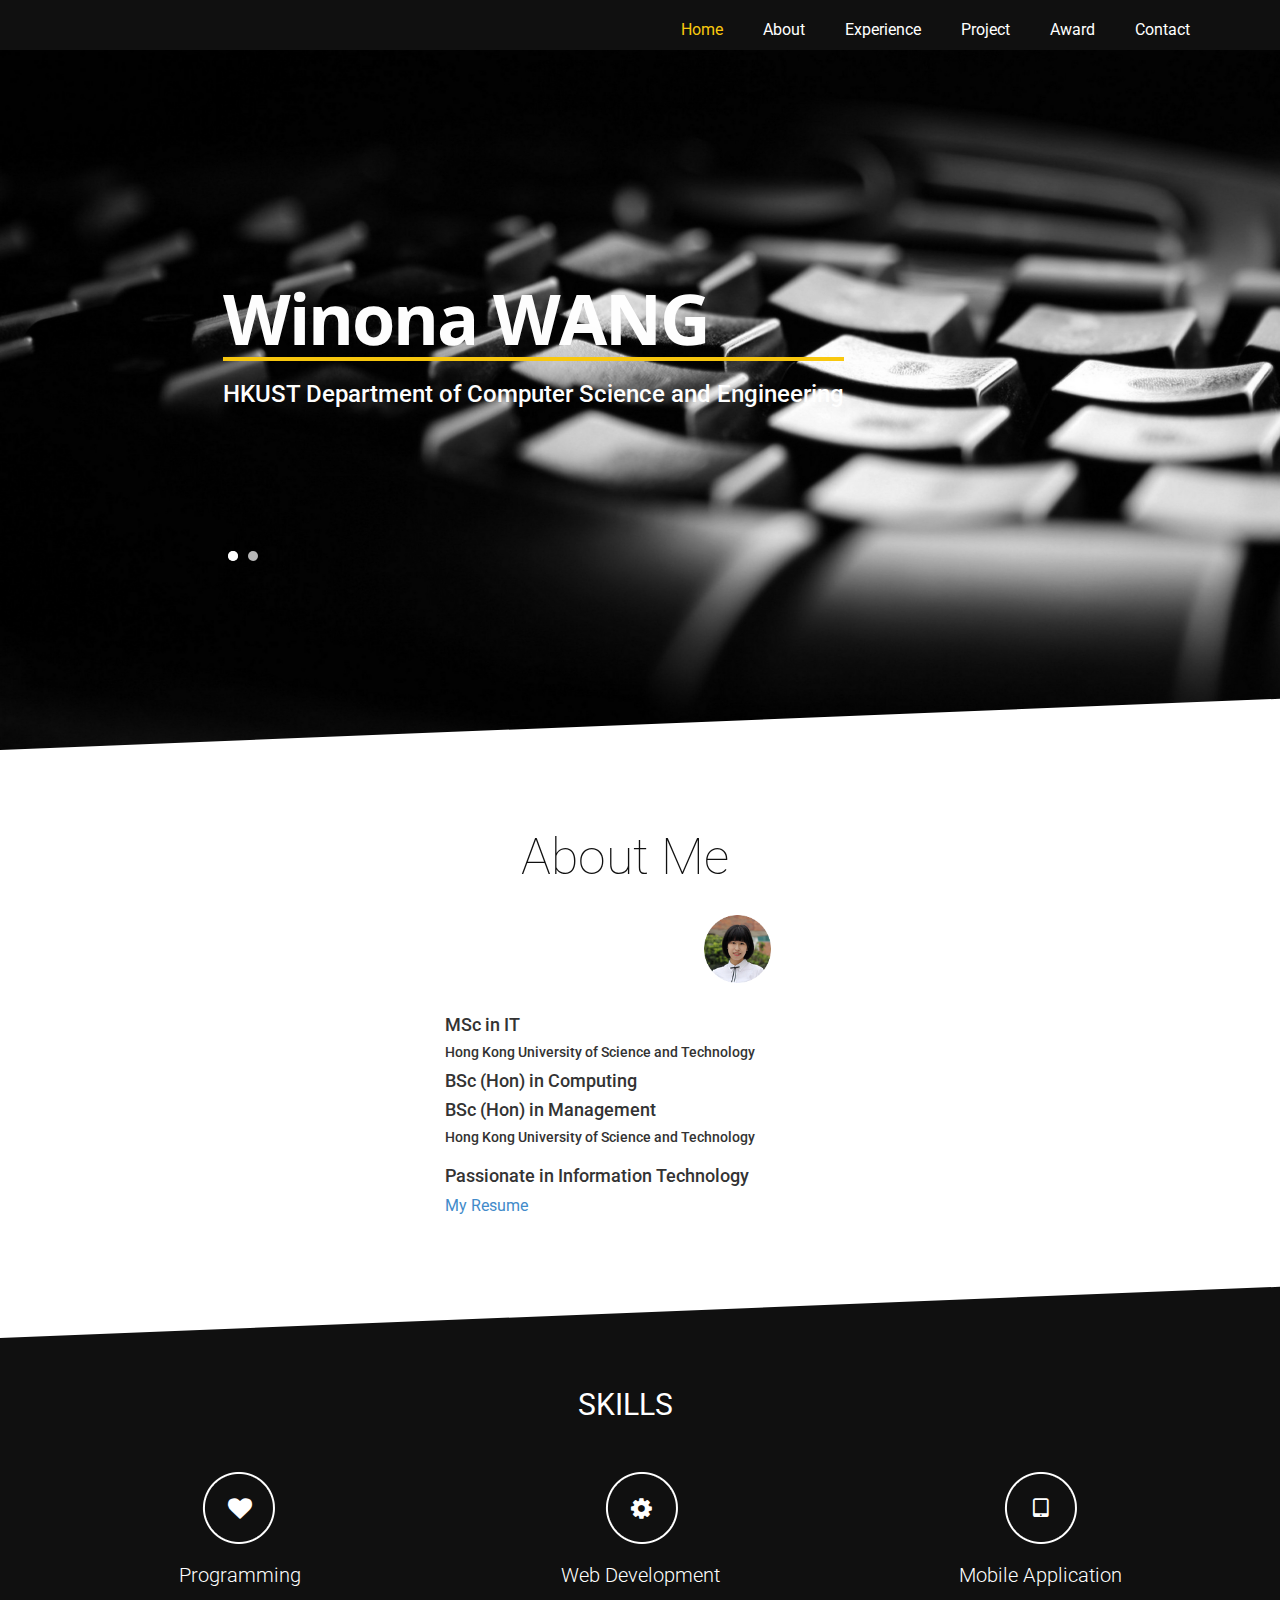
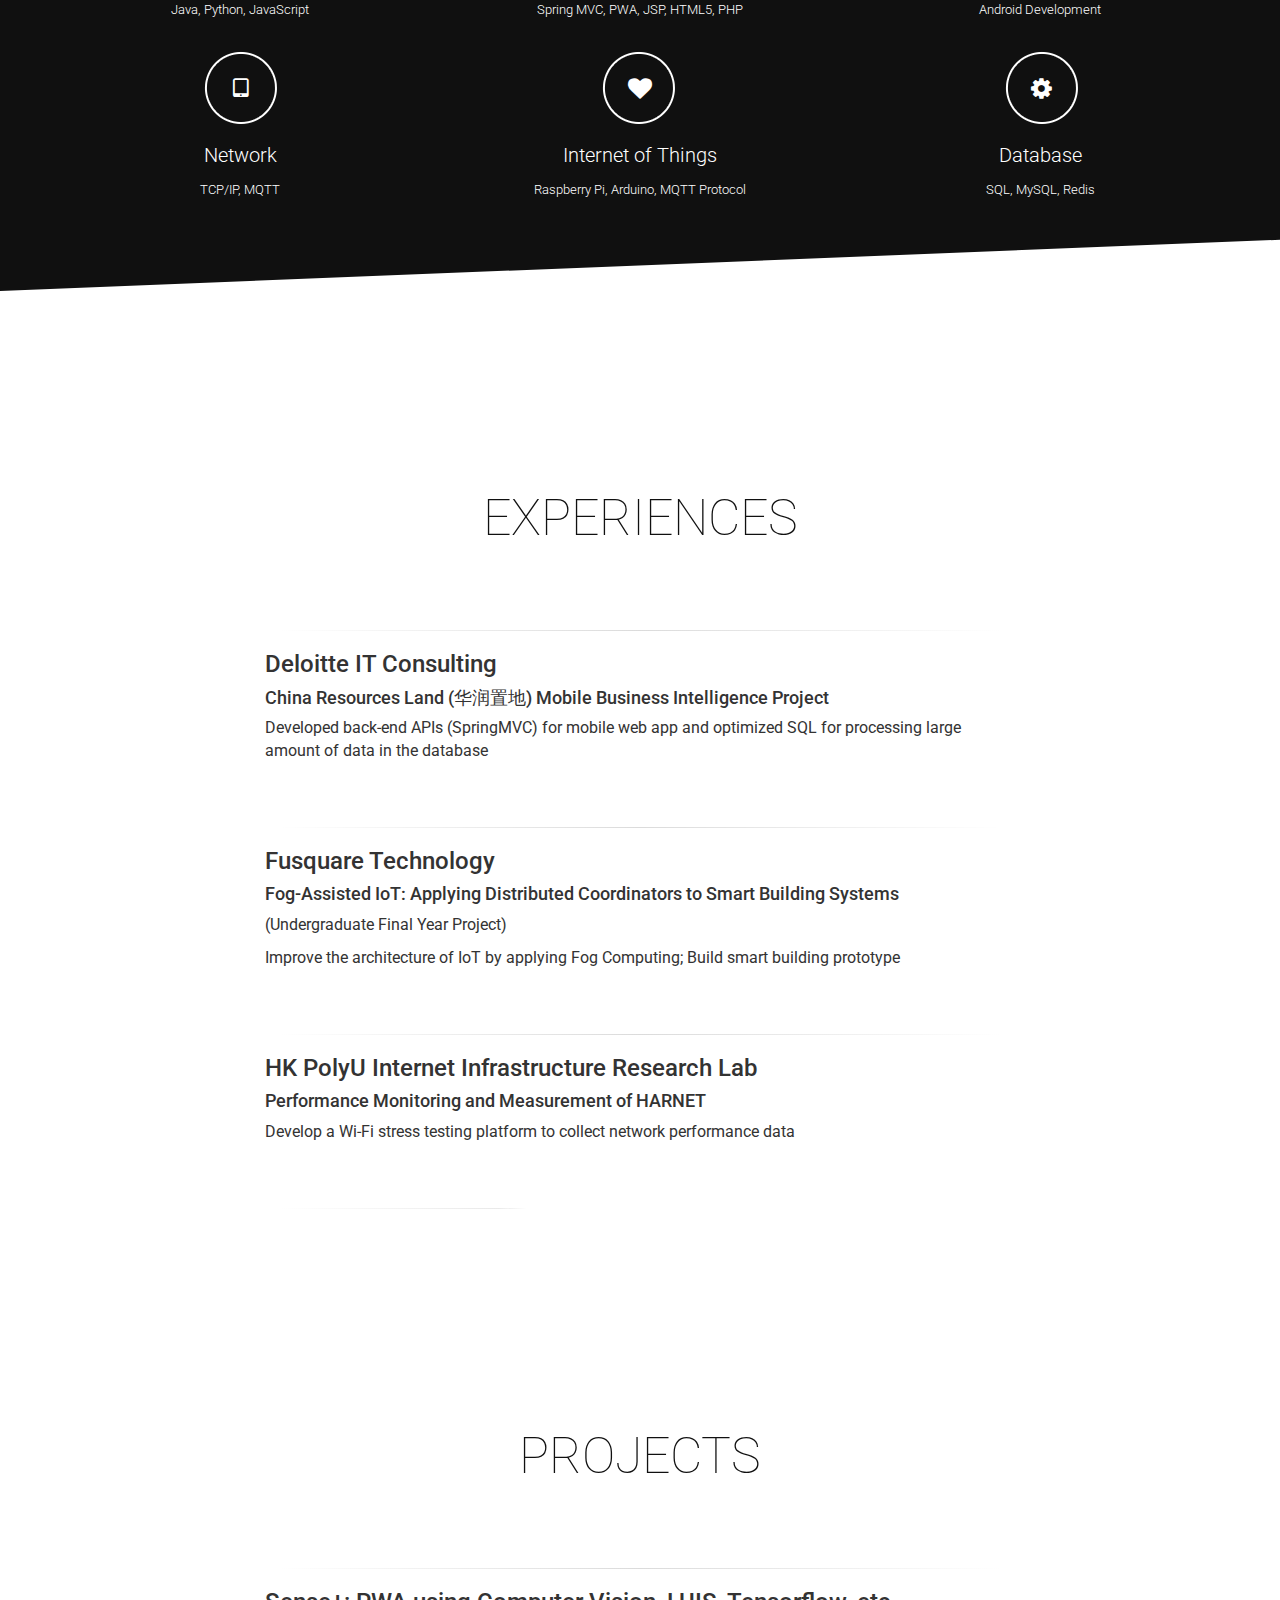
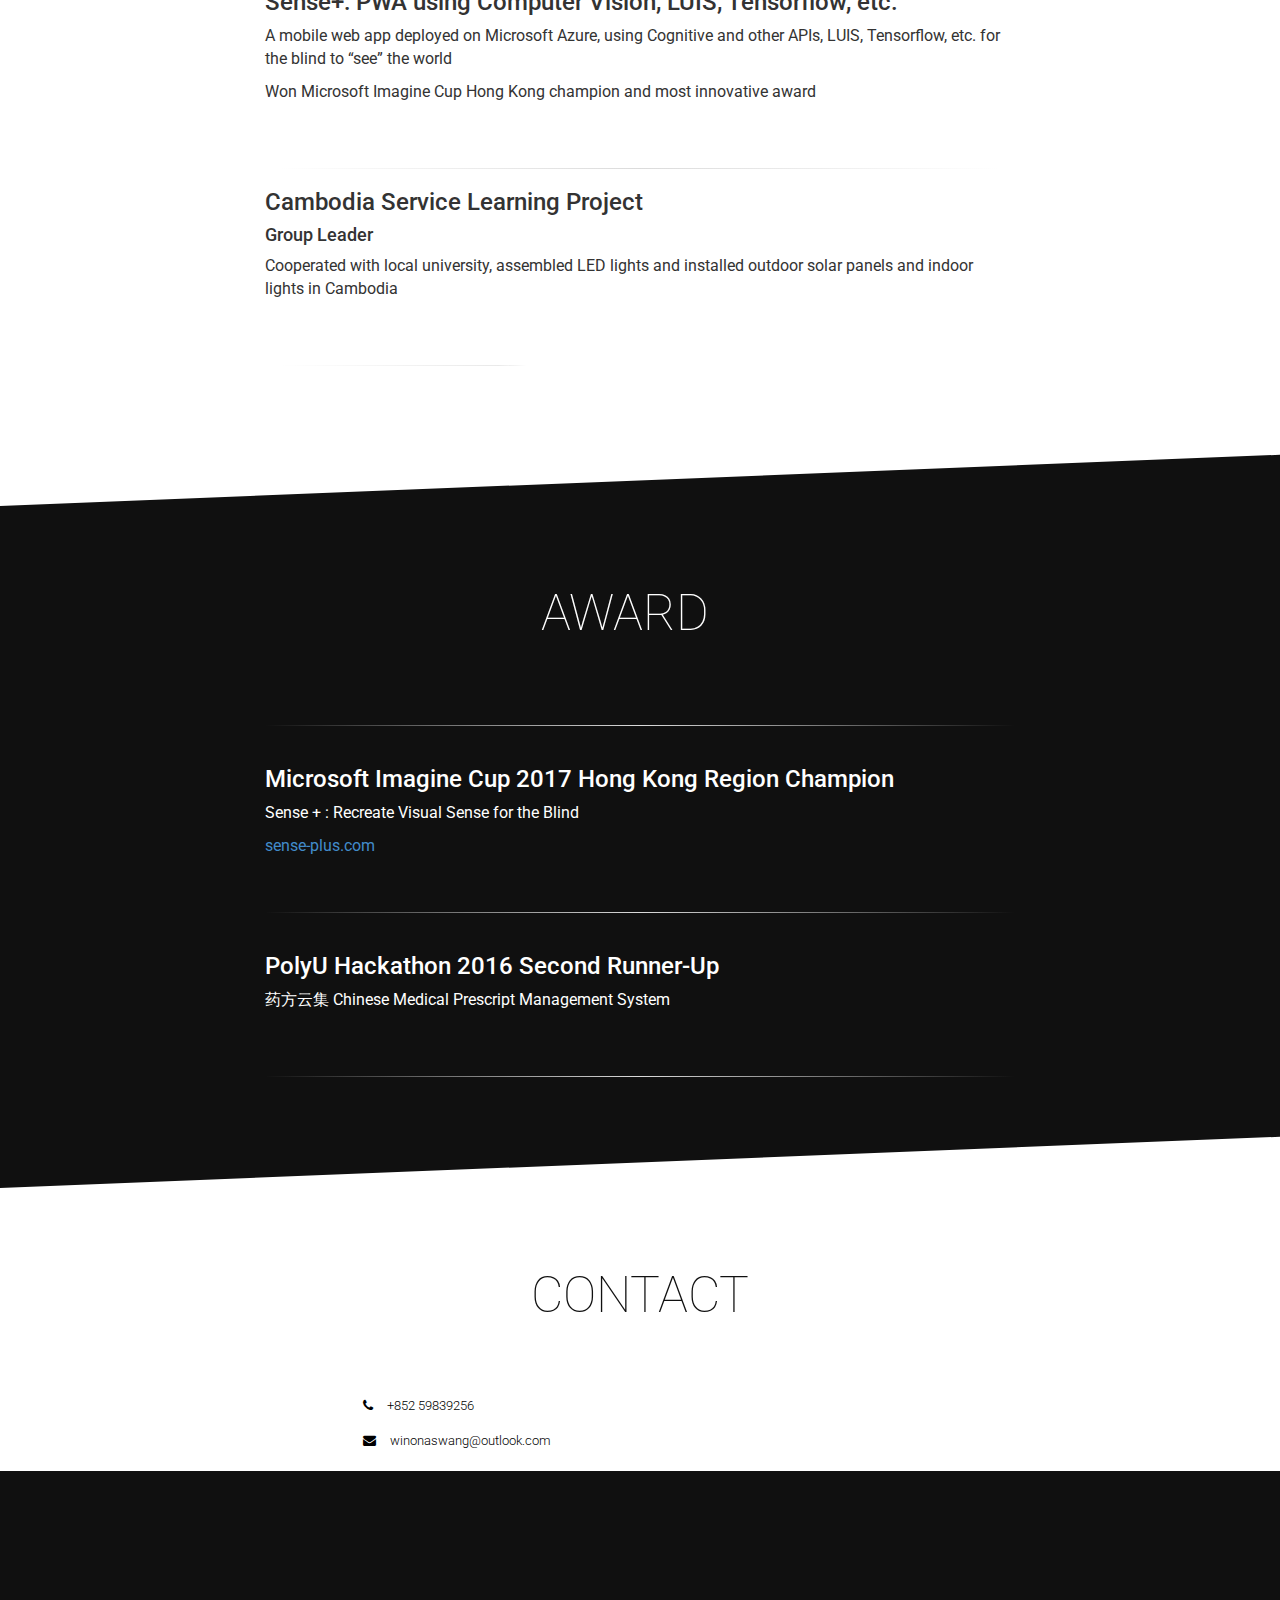
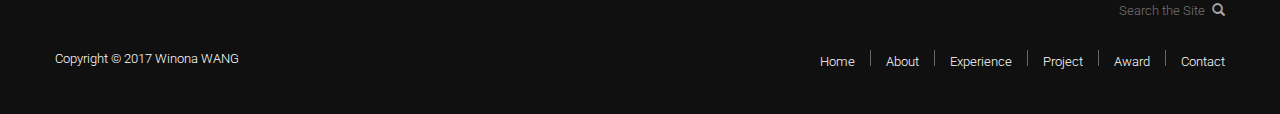
<file: index.html>
<!DOCTYPE html>
<html lang="en">
  <head>
		<title>Winona WANG</title>
		<meta charset="utf-8" />
		<meta name="viewport" content="width=device-width, initial-scale=1.0">
		<link rel="stylesheet" type="text/css" href="css/bootstrap.css">
		<link rel="stylesheet" type="text/css" href="css/animate.css">
		<link rel="stylesheet" type="text/css" href="css/font-awesome.css">
		<link rel='stylesheet' id='camera-css'  href='css/camera.css' type='text/css' media='all'>

		<link rel="stylesheet" type="text/css" href="css/slicknav.css">
		<link rel="stylesheet" href="css/prettyPhoto.css" type="text/css" media="screen" title="prettyPhoto main stylesheet" charset="utf-8" />
		<link rel="stylesheet" type="text/css" href="css/style.css">
		
		
		<script type="text/javascript" src="js/jquery-1.8.3.min.js"></script>

		<link href='https://fonts.googleapis.com/css?family=Roboto:400,300,700|Open+Sans:700' rel='stylesheet' type='text/css'>
		<script type="text/javascript" src="js/jquery.mobile.customized.min.js"></script>
		<script type="text/javascript" src="js/jquery.easing.1.3.js"></script> 
		<script type="text/javascript" src="js/camera.min.js"></script>
		<script type="text/javascript" src="js/myscript.js"></script>
		<script src="js/sorting.js" type="text/javascript"></script>
		<script src="js/jquery.isotope.js" type="text/javascript"></script>
		<script src="js/waypoints.min.js"></script>
		<!--script type="text/javascript" src="js/jquery.nav.js"></script-->
		

		<script>
			jQuery(function(){
					jQuery('#camera_wrap_1').camera({
					transPeriod: 500,
					time: 3000,
					height: '490px',
					thumbnails: false,
					pagination: true,
					playPause: false,
					loader: false,
					navigation: false,
					hover: false
				});
			});
		</script>
		
	</head>
	<body>
    
    <!--home start-->
    
    <div id="home">
    	<div class="headerLine">
		
		<nav role="navigation"  class="navbar-custom navbar navbar-fixed-top">
			<div class="container">
				
					
					<div class="navbar-header">
						<button type="button" data-target="#navbarCollapse" data-toggle="collapse" class="navbutton navbar-toggle">
							<span class="sr-only">Toggle navigation</span>
							<span class="icon-bar"></span>
							<span class="icon-bar"></span>
							<span class="icon-bar"></span>
						</button>
					</div>
					
					<div class="col-md-12">
						<div id="navbarCollapse" class="navbar-right collapse navbar-collapse">
							<ul class="nav navbar-nav">
								<li class="active" ><a href="#home">Home</a></li>
								<li><a href="#about">About</a></li>
								<li><a href="#experience">Experience</a></li>
								<li><a href="#project">Project</a></li>
								<li><a href="#award">Award</a></li>
								<li class="last"><a href="#contact">Contact</a></li>
								<!--li><a href="#features">Features</a></li-->
							</ul>
						</div>
					</div>
				
			</div>
		</nav>
		
		
		
					<div class="col-md-12 gallery"> 
						
							<div class="col-md-offset-2 col-xs-offset-1 camera_wrap camera_white_skin" id="camera_wrap_1">
								<div data-thumb="" data-src="images/slides/blank.gif" style="text-align: center;">
									<div class="img-responsive camera_caption fadeFromBottom" style="margin:0 auto">
										<h2>Winona WANG</h2>
										<h3>HKUST Department of Computer Science and Engineering</h3>
									</div>
								</div>
								<div data-thumb="" data-src="images/slides/blank.gif">
									<div class="img-responsive camera_caption fadeFromBottom">
										<h2>Welcome!</h2>
									</div>
								</div>
								
							</div><!-- #camera_wrap_1 -->
						
					</div>
		</div>
	</div>
		
		
    </div>
    
    <!--about start-->    
    <div id="about">

		<div class="container">
			<div class="col-md-12 title row wp1">
				<h3>About Me</h3>
				
			</div>

			<br>
			<div class="col-md-6 col-md-offset-4 col-xs-10 col-xs-offset-1">
                <div class="row">
                    <img class="col-md-2 col-md-offset-5 col-xs-6 col-xs-offset-3 img-responsive" src="images/picAbout/me.png"/>
                </div>
                <br>
				<div class="row">
				    <h4>MSc in IT</h4>
                    <h5>Hong Kong University of Science and Technology</h5>
                    <h4>BSc (Hon) in Computing</h4>
                    <h4>BSc (Hon) in Management</h4>
                    <h5>Hong Kong University of Science and Technology</h5>
                </div>
                <div class="row">

                </div>
                <div class="row">
    				<h4>Passionate in Information Technology</h4>
                </div>
                <div class="row">
                    <a target="_blank" href="./files/cv.pdf">My Resume</a>
                </div>
			</div>

        </div>

		</div>
		<div class="line2">
			<div id="skills">
			<div class="container">
			

				<div class="col-md-12 row subtitle">
					
							<h3>SKILLS</h3>
							

				</div>
			
				
				<div class="row Skill">
					<div class="col-md-4 col-sm-6">
						<i class="fa fa-heart"></i>
						<h4>Programming</h4>
						<p>Java, Python, JavaScript </p>
					</div>
					<div class="col-md-4 col-sm-6">
						<i class="fa fa-cog"></i>
						<h4>Web Development</h4>
						<p>Spring MVC, PWA, JSP, HTML5, PHP</p>
					</div>
					<div class="col-md-4 col-sm-6">
						<i class="fa fa-tablet"></i>
						<h4>Mobile Application</h4>
						<p>Android Development</p>
					</div>
					<div class="col-md-4 col-sm-6">
						<i class="fa fa-tablet"></i>
						<h4>Network</h4>
						<p>TCP/IP, MQTT</p>
					</div>		
				
					<div class="col-md-4 col-sm-6">
						<i class="fa fa-heart"></i>
						<h4>Internet of Things</h4>
						<p>Raspberry Pi, Arduino, MQTT Protocol</p>
					</div>
					<div class="col-md-4 col-sm-6">
						<i class="fa fa-cog"></i>
						<h4>Database</h4>
						<p>SQL, MySQL, Redis</p>
					</div>
							
				</div>
			</div>
			</div>
		</div>
		
		</div>


		
		
		 
    </div>

    <!--experience start-->
	<div class="line-white">
	<div id="experience">
		<div class="container">
		<div class="col-md-12 title">
			<h3>EXPERIENCES</h3>
		</div>	
		    
		<div class="col-md-8 col-md-offset-2 col-xs-10 col-xs-offset-1 row">
            <div class="col-md-12 hr1">
                <hr/>
            </div>
            <h3>Deloitte IT Consulting</h3>
            <h4>China Resources Land (华润置地) Mobile Business Intelligence Project</h4>
            <p>Developed back-end APIs (SpringMVC) for mobile web app and optimized SQL for processing large amount of data in the database</p>
            <div class="col-md-12 hr1">
				<hr/>
			</div>
            <h3>Fusquare Technology</h3>
			<h4>Fog-Assisted IoT: Applying Distributed Coordinators to Smart Building Systems</h4>
			<p>(Undergraduate Final Year Project)</p>
			<p>Improve the architecture of IoT by applying Fog Computing; Build smart building prototype</p>
			<div class="col-md-12 hr1">
				<hr/>
			</div>
            <h3>HK PolyU Internet Infrastructure Research Lab</h3>
			<h4>Performance Monitoring and Measurement of HARNET</h4>
			<p>Develop a Wi-Fi stress testing platform to collect network performance data</p>
			<div class="col-md-12 hr1">
				<hr/>
			</div>
		</div>
		</div>
    </div>
	</div>
	<div class="line-white">
		<div class="container">
	<div id="project">
		<div class="col-md-12 title">
			<h3>PROJECTS</h3>
		</div>

		<div class="col-md-8 col-md-offset-2 col-xs-10 col-xs-offset-1 row">
			<div class="col-md-12 hr1">
				<hr/>
			</div>
			<h3>Sense+: PWA using Computer Vision, LUIS, Tensorflow, etc.</h3>
			<p>A mobile web app deployed on Microsoft Azure, using Cognitive and other APIs, LUIS, Tensorflow, etc. for the blind to “see” the world</p>
			<p>Won Microsoft Imagine Cup Hong Kong champion and most innovative award</p>
			<div class="col-md-12 hr1">
				<hr/>
			</div>
			<h3>Cambodia Service Learning Project </h3>
			<h4>Group Leader</h4>
			<p>Cooperated with local university, assembled LED lights and installed outdoor solar panels and indoor lights in Cambodia</p>
			<div class="col-md-12 hr1">
				<hr/>
			</div>

		</div>
		</div>
	</div>
</div>

	<!--award start-->
    <div class="line3">
   		 <div id="award">
		
			<div class="container">
				<div class="title_inverse col-md-12 row title">
					<h3>AWARD</h3>
				</div>



				<div class="col-md-8 col-md-offset-2 col-xs-10 col-xs-offset-1 row" style="color:white">
                    <div class="row">
                        <div class="col-md-12 hr1">
                            <hr/>
                        </div>
                    </div>
					<h3>Microsoft Imagine Cup 2017 Hong Kong Region Champion</h3>
					<p>Sense + : Recreate Visual Sense for the Blind</p>
					<a href="http://sense-plus.com">sense-plus.com</a>
                    <div class="row">
                        <div class="col-md-12 hr1">
                            <hr/>
                        </div>
                    </div>

					<h3>PolyU Hackathon 2016 Second Runner-Up</h3>
					<p>药方云集 Chinese Medical Prescript Management System</p>
                    <div class="row">
                        <div class="col-md-12 hr1">
                            <hr/>
                        </div>
                    </div>
                    <br><br><br><br>
				</div>


			</div>
		</div>
    </div>



			

    
    


	<!--contact start-->
    

    	<div id="contact">
		
			<div class="container">
				<div class="col-md-12 title wp2">
					<h3>CONTACT</h3>
				</div>
				
				<div class="col-md-6 col-md-offset-3 col-xs-8 col-xs-offset-2 row">
					
					<div class="cont">
						<ul>
							<li><i class="fa fa-phone"></i>+852 59839256</li>
							<li><a href="#"><i class="fa fa-envelope"></i>winonaswang@outlook.com</a></li>
						</ul>
					</div>
				</div>
				<br><br><br>
			</div>


			
		
	
		<div class="lineBlack">
			<div class="container">
				<div class="row downLine">
					<div class="col-md-12 text-right">
						<!--input  id="searchPattern" type="search" name="pattern" value="Search the Site" onblur="if(this.value=='') {this.value='Search the Site'; }" onfocus="if(this.value =='Search the Site' ) this.value='';this.style.fontStyle='normal';" style="font-style: normal;"/-->
						<input  id="searchPattern" type="search" placeholder="Search the Site"/><i class="glyphicon glyphicon-search" style="font-size: 13px; color:#a5a5a5;" id="iS"></i>
					</div>
					<div class="col-md-6 text-left copy">
						<p>Copyright &copy; 2017 Winona WANG</p>
					</div>
					<div class="col-md-6 text-right dm">
						<ul id="downMenu">
							<li class="active"><a href="#home">Home</a></li>
							<li><a href="#about">About</a></li>
							<li><a href="#experience">Experience</a></li>
							<li><a href="#project">Project</a></li>
							<li><a href="#award">Award</a></li>
							<li class="last"><a href="#contact">Contact</a></li>
							<!--li><a href="#features">Features</a></li-->
						</ul>
					</div>
				</div>
			</div>
		</div>
    </div>		
		
		
	<script src="js/jquery.prettyPhoto.js" type="text/javascript" charset="utf-8"></script>
	<script src="js/bootstrap.min.js"></script>
	<script src="js/jquery.slicknav.js"></script>
	<script>
		

		$(document).ready(function(){
			$(".bhide").click(function(){
				$(".hideObj").slideDown();
				$(this).hide(); //.attr()
				return false;
			});
			$(".bhide2").click(function(){
				$(".container.hideObj2").slideDown();
				$(this).hide(); // .attr()
				return false;
			});
				
			$('.heart').mouseover(function(){
					$(this).find('i').removeClass('fa-heart-o').addClass('fa-heart');
				}).mouseout(function(){
					$(this).find('i').removeClass('fa-heart').addClass('fa-heart-o');
				});
				
				function sdf_FTS(_number,_decimal,_separator)
				{
				var decimal=(typeof(_decimal)!='undefined')?_decimal:2;
				var separator=(typeof(_separator)!='undefined')?_separator:'';
				var r=parseFloat(_number)
				var exp10=Math.pow(10,decimal);
				r=Math.round(r*exp10)/exp10;
				rr=Number(r).toFixed(decimal).toString().split('.');
				b=rr[0].replace(/(\d{1,3}(?=(\d{3})+(?:\.\d|\b)))/g,"\$1"+separator);
				r=(rr[1]?b+'.'+rr[1]:b);

				return r;
}
				
			setTimeout(function(){
					$('#counter').text('0');
					$('#counter1').text('0');
					$('#counter2').text('0');
					setInterval(function(){
						
						var curval=parseInt($('#counter').text());
						var curval1=parseInt($('#counter1').text().replace(' ',''));
						var curval2=parseInt($('#counter2').text());
						if(curval<=707){
							$('#counter').text(curval+1);
						}
						if(curval1<=12280){
							$('#counter1').text(sdf_FTS((curval1+20),0,' '));
						}
						if(curval2<=245){
							$('#counter2').text(curval2+1);
						}
					}, 2);
					
				}, 500);
			});
	</script>
	<script type="text/javascript">
	jQuery(document).ready(function(){
		jQuery('#menu').slicknav();
		
	});
	</script>
	
	<script type="text/javascript">
    $(document).ready(function(){
       
        var $menu = $("#menuF");
            
        $(window).scroll(function(){
            if ( $(this).scrollTop() > 100 && $menu.hasClass("default") ){
                $menu.fadeOut('fast',function(){
                    $(this).removeClass("default")
                           .addClass("fixed transbg")
                           .fadeIn('fast');
                });
            } else if($(this).scrollTop() <= 100 && $menu.hasClass("fixed")) {
                $menu.fadeOut('fast',function(){
                    $(this).removeClass("fixed transbg")
                           .addClass("default")
                           .fadeIn('fast');
                });
            }
        });
	});
    //jQuery
	</script>
	<script>
		/*menu*/
		function calculateScroll() {
			var contentTop      =   [];
			var contentBottom   =   [];
			var winTop      =   $(window).scrollTop();
			var rangeTop    =   200;
			var rangeBottom =   500;
			$('.navmenu-custom').find('a').each(function(){
				contentTop.push( $( $(this).attr('href') ).offset().top );
				contentBottom.push( $( $(this).attr('href') ).offset().top + $( $(this).attr('href') ).height() );
			})
			$.each( contentTop, function(i){
				if ( winTop > contentTop[i] - rangeTop && winTop < contentBottom[i] - rangeBottom ){
					$('.navmenu li')
					.removeClass('active')
					.eq(i).addClass('active');				
				}
			})
		};
		
		$(document).ready(function(){

			$(".nav a").on("click", function(){
				$(".nav").find(".active").removeClass("active");
				$(this).parent().addClass("active");
				
			});
			
			

			calculateScroll();
			$(window).scroll(function(event) {
				calculateScroll();
			});
			$('.navmenu ul li a').click(function() {  
				$('html, body').animate({scrollTop: $(this.hash).offset().top - 80}, 800);
				return false;
			});
		});

		$(function() {

			$('.wp1').waypoint(function() {
				$('.wp1').addClass('animated flipInX');
			}, {
				offset: '85%'
			});

			$('.wp2').waypoint(function() {
				$('.wp2').addClass('animated flipInX');
			}, {
				offset: '85%'
			});
		});		
	</script>	
	<script type="text/javascript" charset="utf-8">

		jQuery(document).ready(function(){
			jQuery(".pretty a[rel^='prettyPhoto']").prettyPhoto({animation_speed:'normal',theme:'light_square',slideshow:3000, autoplay_slideshow: true, social_tools: ''});
			
		});
	</script>




	<script>
  (function(i,s,o,g,r,a,m){i['GoogleAnalyticsObject']=r;i[r]=i[r]||function(){
  (i[r].q=i[r].q||[]).push(arguments)},i[r].l=1*new Date();a=s.createElement(o),
  m=s.getElementsByTagName(o)[0];a.async=1;a.src=g;m.parentNode.insertBefore(a,m)
  })(window,document,'script','https://www.google-analytics.com/analytics.js','ga');

  ga('create', 'UA-99571262-1', 'auto');
  ga('send', 'pageview');

</script>
	</body>
	
</html>
</file>
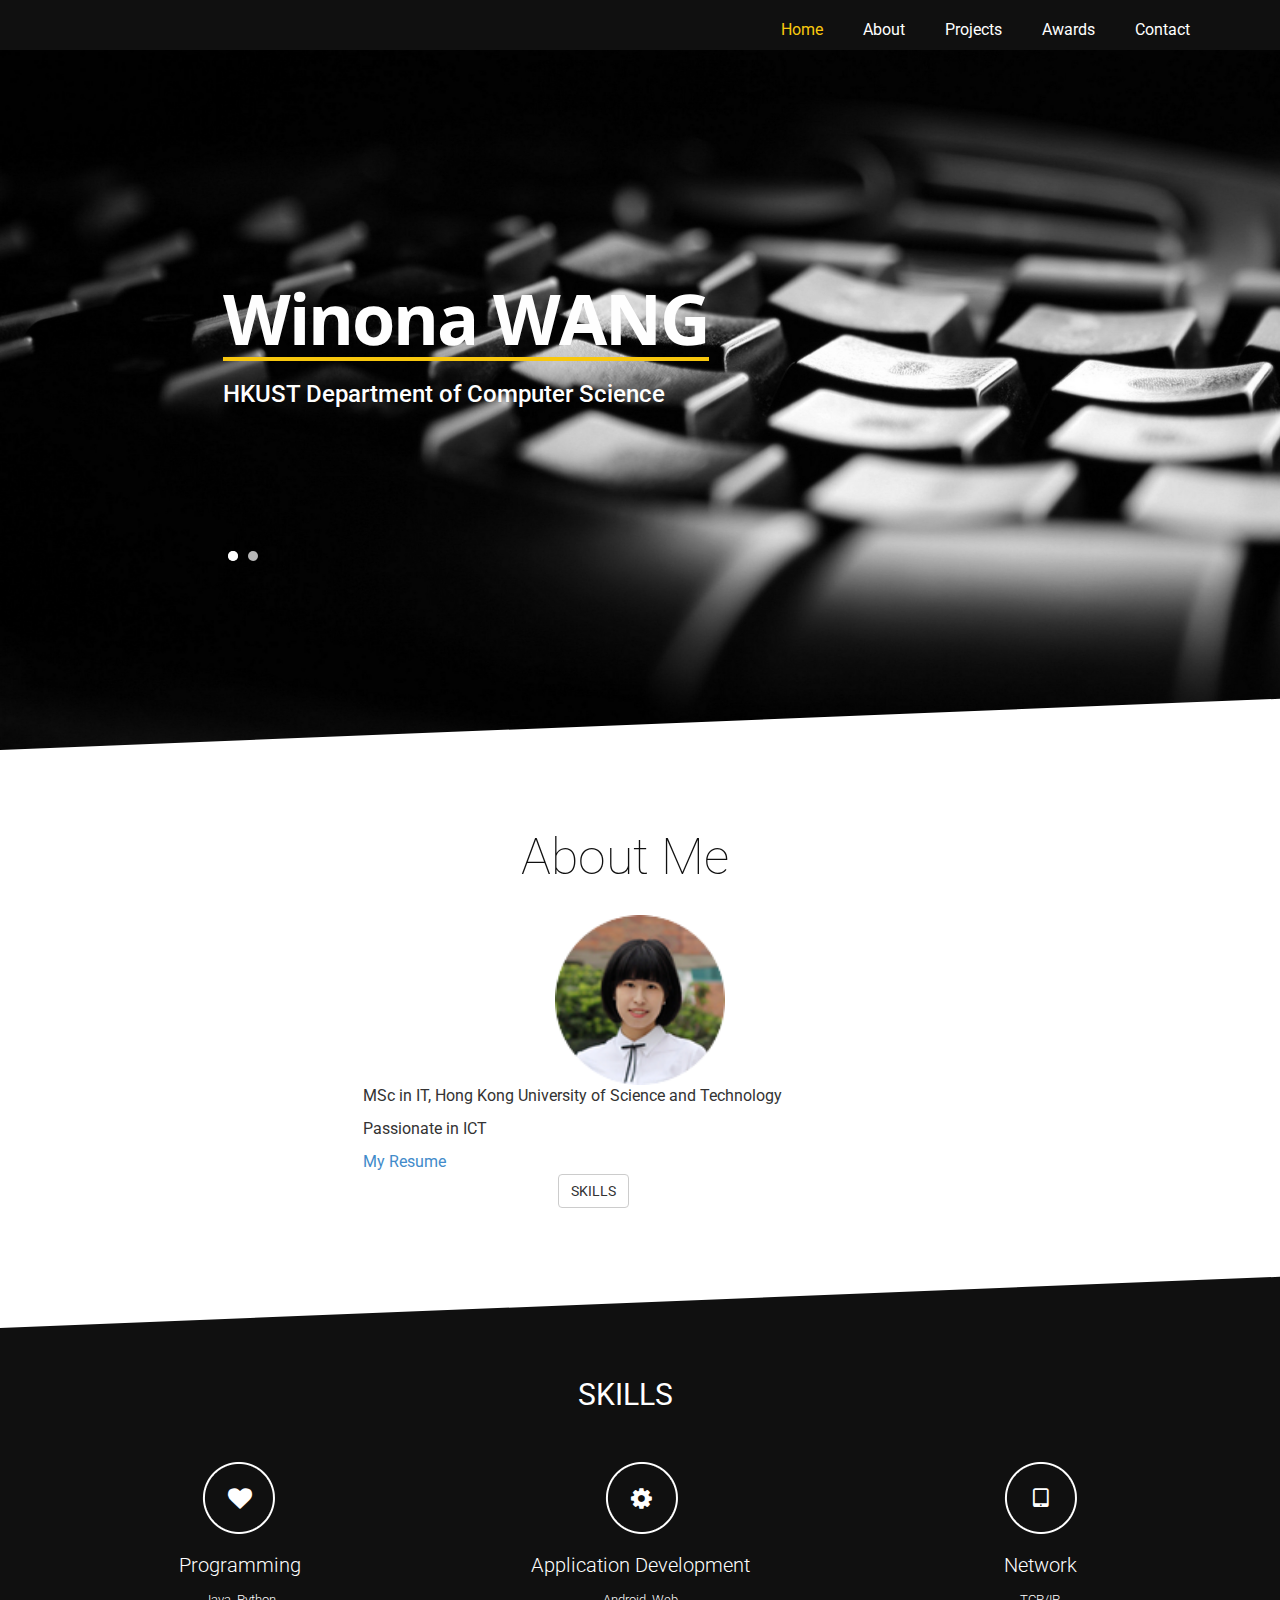
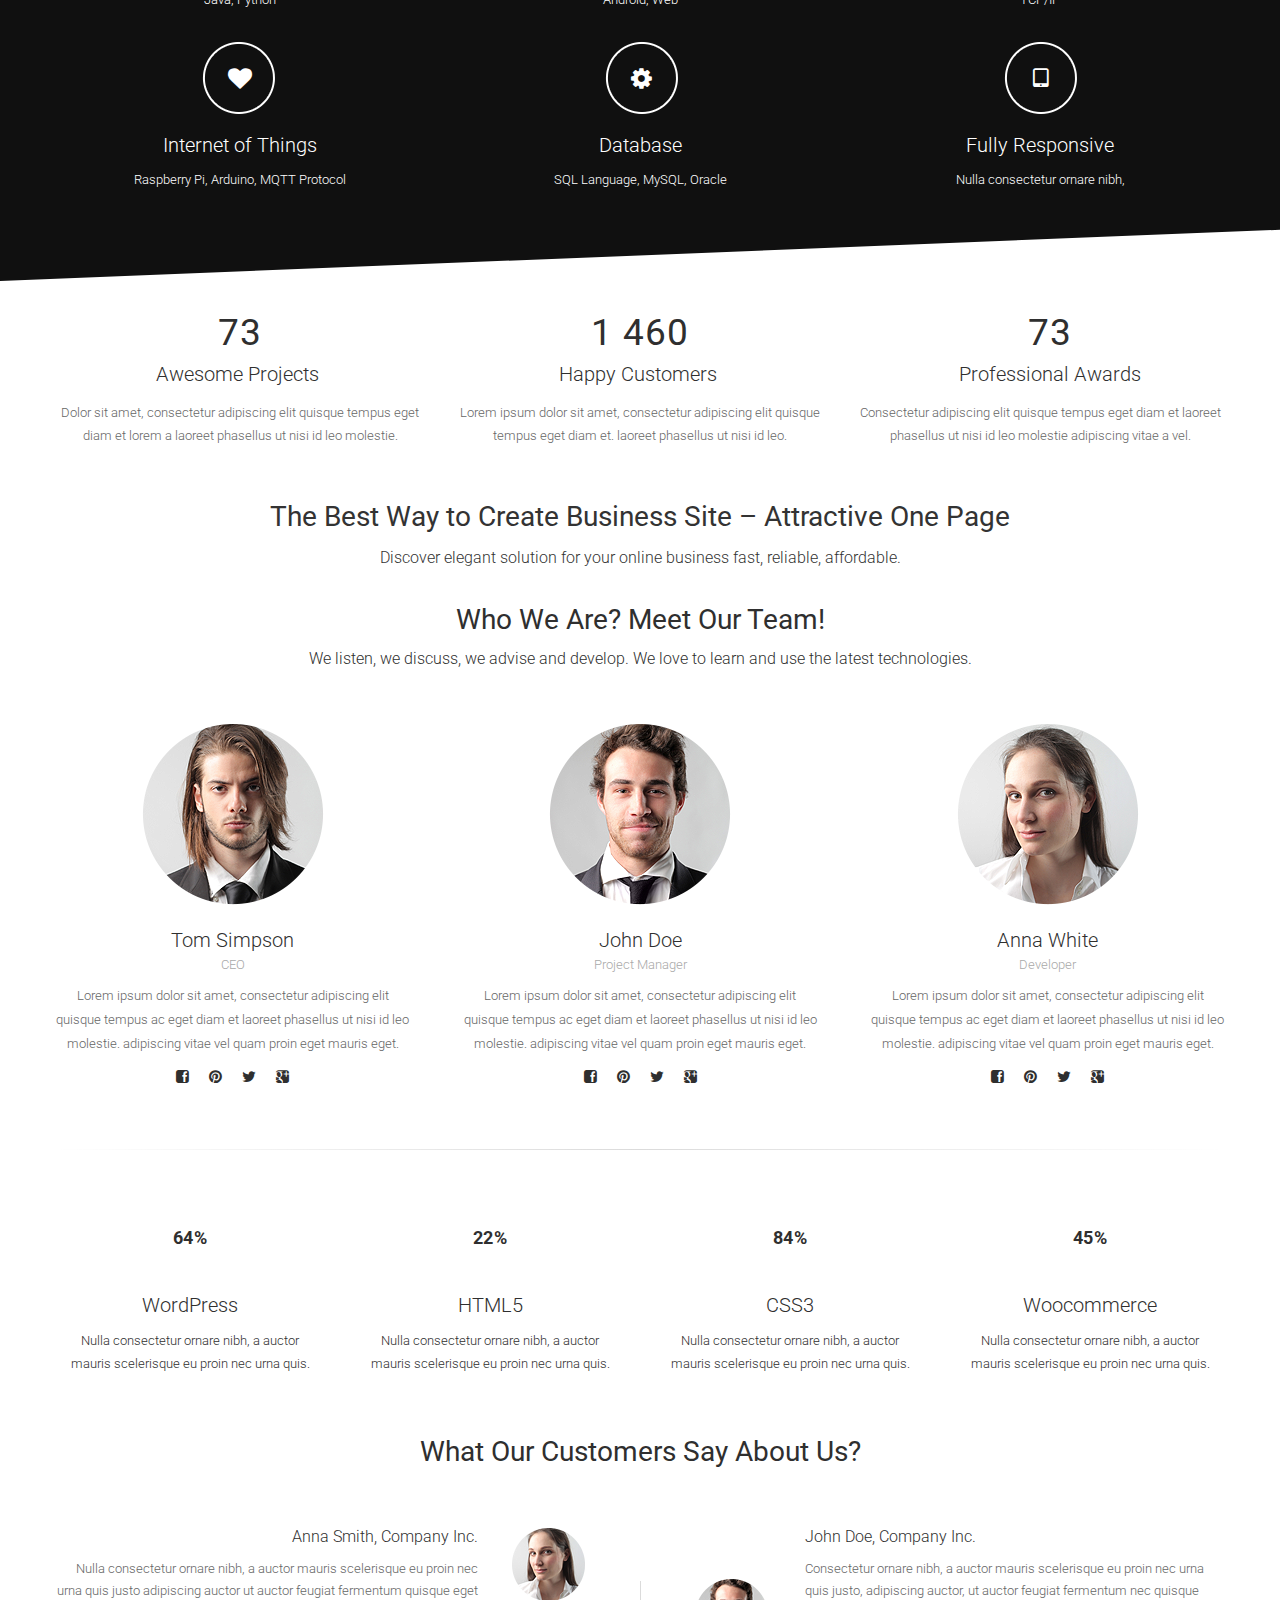
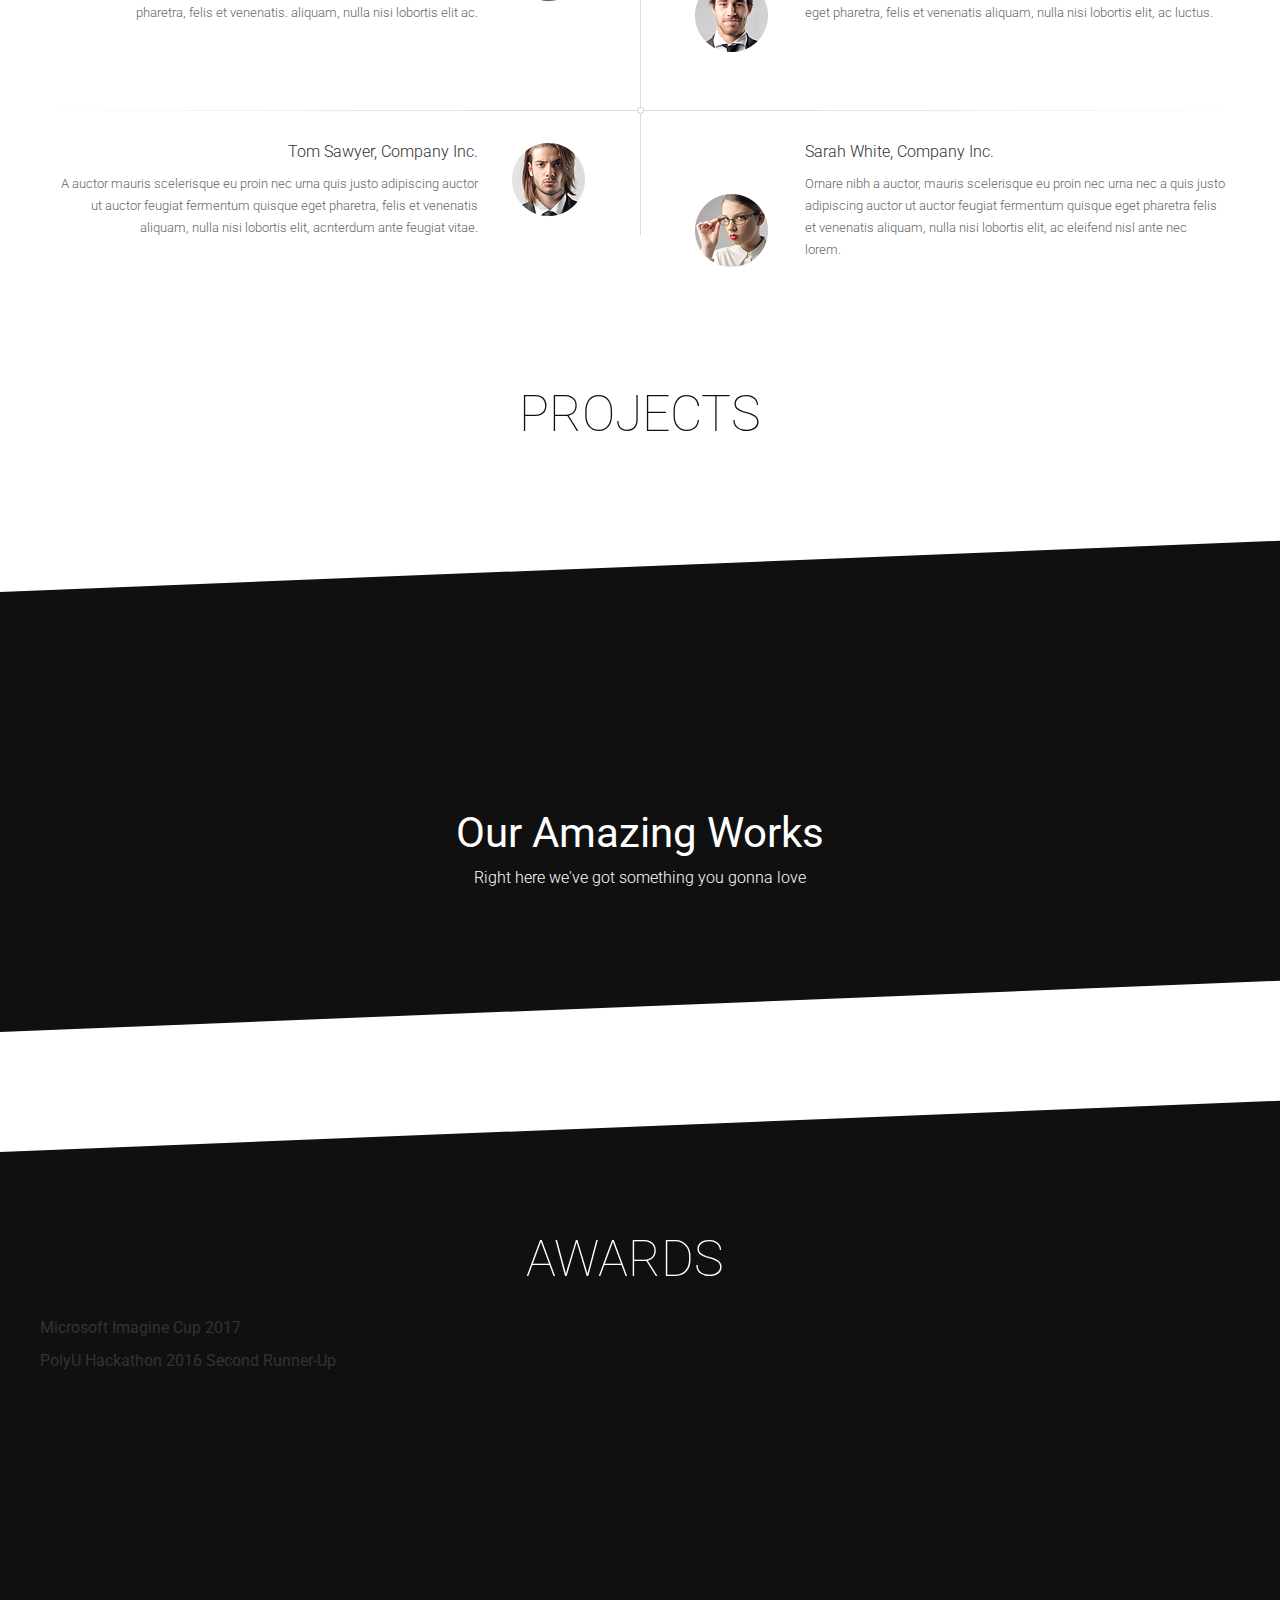
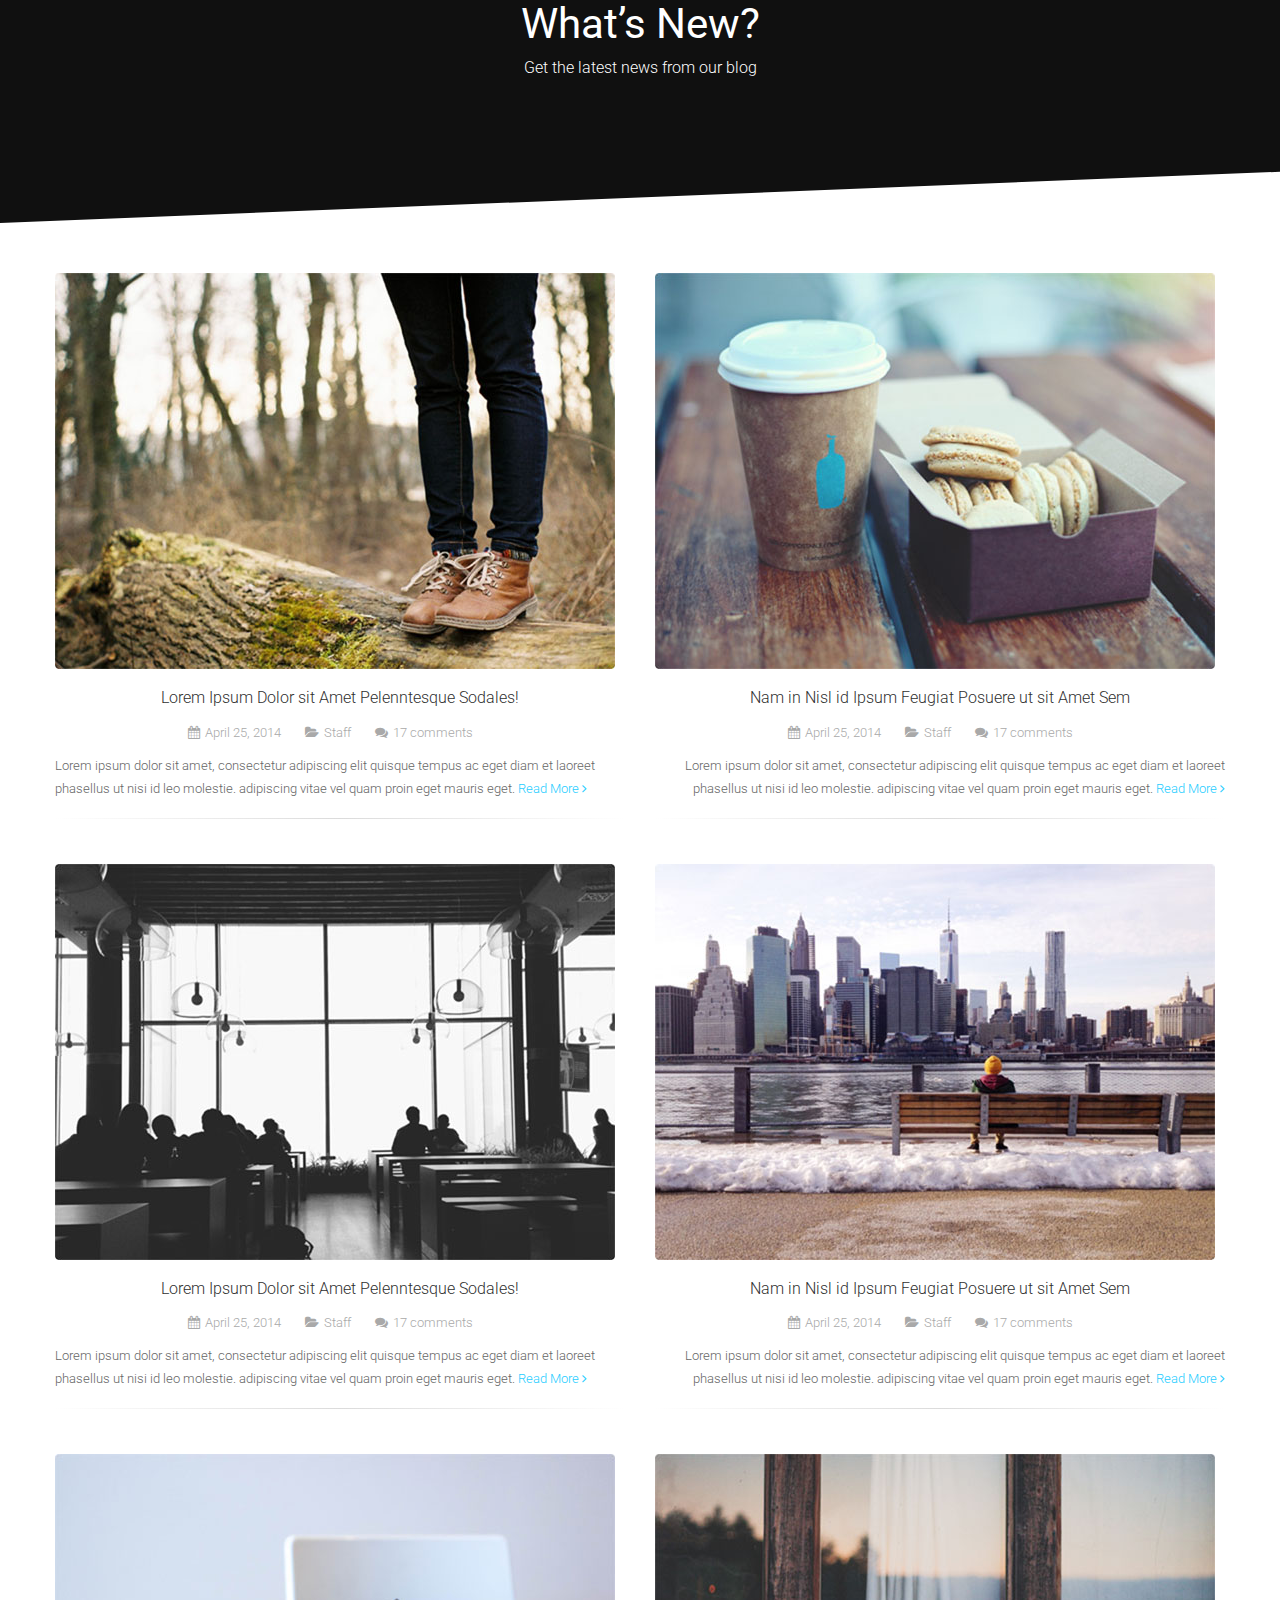
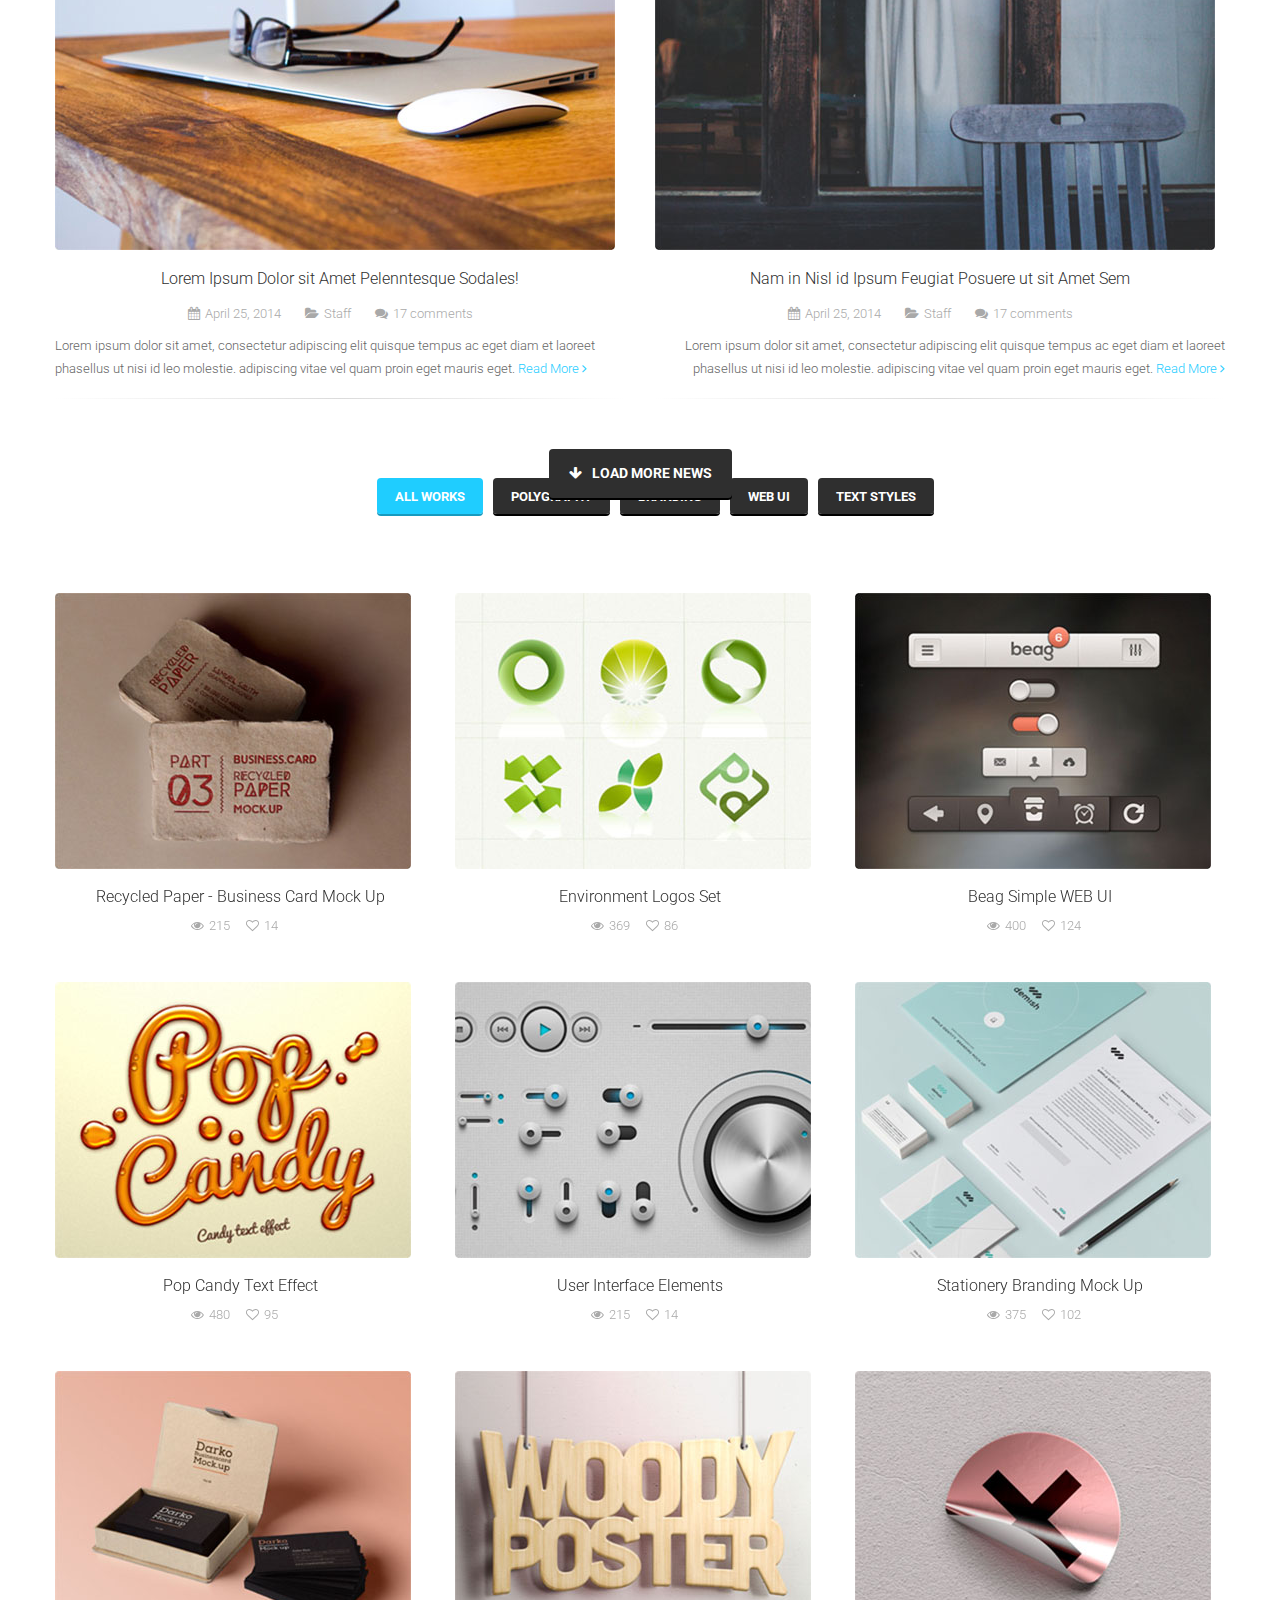
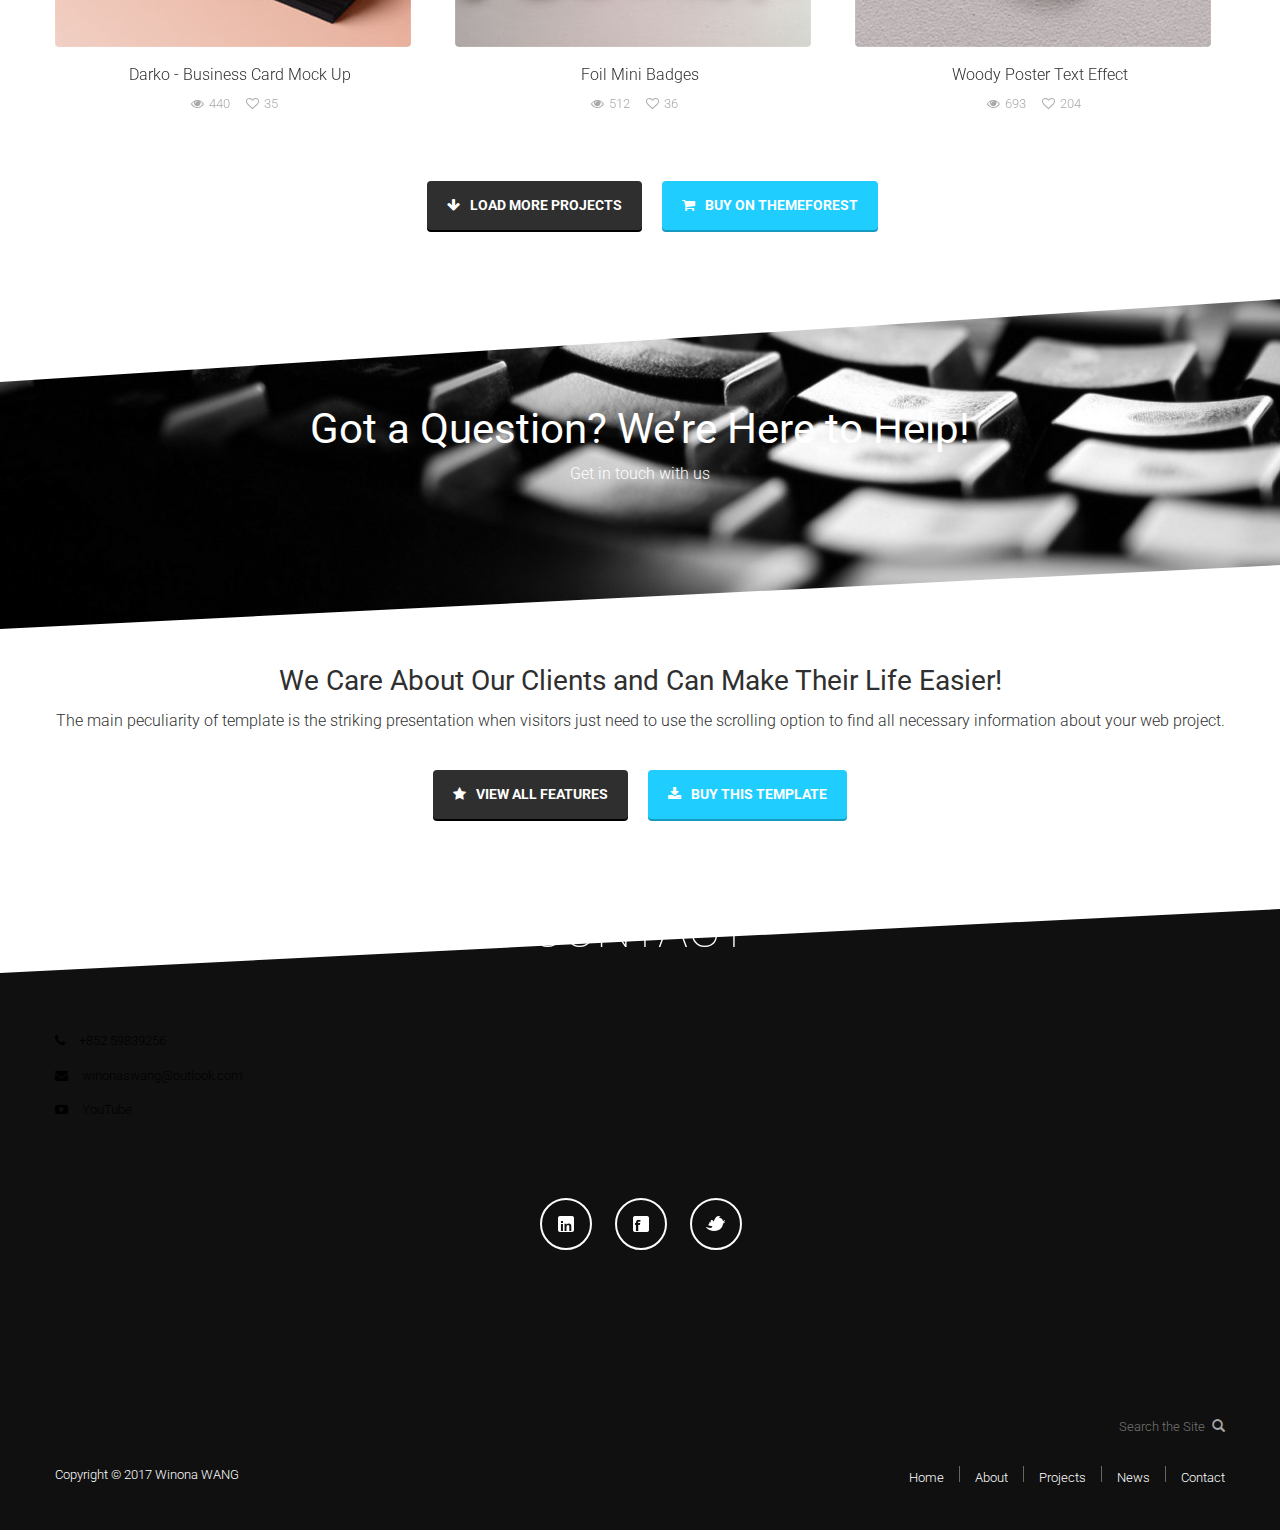
<file: index - origin.html>
<!DOCTYPE html>
<html lang="en">
  <head>
		<title>Winona WANG</title>
		<meta charset="utf-8" />
		<meta name="viewport" content="width=device-width, initial-scale=1.0">
		<link rel="stylesheet" type="text/css" href="css/bootstrap.css">
		<link rel="stylesheet" type="text/css" href="css/animate.css">
		<link rel="stylesheet" type="text/css" href="css/font-awesome.css">
		<link rel='stylesheet' id='camera-css'  href='css/camera.css' type='text/css' media='all'>

		<link rel="stylesheet" type="text/css" href="css/slicknav.css">
		<link rel="stylesheet" href="css/prettyPhoto.css" type="text/css" media="screen" title="prettyPhoto main stylesheet" charset="utf-8" />
		<link rel="stylesheet" type="text/css" href="css/style.css">
		
		
		<script type="text/javascript" src="js/jquery-1.8.3.min.js"></script>

		<link href='https://fonts.googleapis.com/css?family=Roboto:400,300,700|Open+Sans:700' rel='stylesheet' type='text/css'>
		<script type="text/javascript" src="js/jquery.mobile.customized.min.js"></script>
		<script type="text/javascript" src="js/jquery.easing.1.3.js"></script> 
		<script type="text/javascript" src="js/camera.min.js"></script>
		<script type="text/javascript" src="js/myscript.js"></script>
		<script src="js/sorting.js" type="text/javascript"></script>
		<script src="js/jquery.isotope.js" type="text/javascript"></script>
		<script src="js/waypoints.min.js"></script>
		<!--script type="text/javascript" src="js/jquery.nav.js"></script-->
		

		<script>
			jQuery(function(){
					jQuery('#camera_wrap_1').camera({
					transPeriod: 500,
					time: 3000,
					height: '490px',
					thumbnails: false,
					pagination: true,
					playPause: false,
					loader: false,
					navigation: false,
					hover: false
				});
			});
		</script>
		
	</head>
	<body>
    
    <!--home start-->
    
    <div id="home">
    	<div class="headerLine">
		
		<nav role="navigation"  class="navbar-custom navbar navbar-fixed-top">
			<div class="container">
				
					
					<div class="navbar-header">
						<button type="button" data-target="#navbarCollapse" data-toggle="collapse" class="navbutton navbar-toggle">
							<span class="sr-only">Toggle navigation</span>
							<span class="icon-bar"></span>
							<span class="icon-bar"></span>
							<span class="icon-bar"></span>
						</button>
					</div>
					
					<div class="col-md-12">
						<div id="navbarCollapse" class="navbar-right collapse navbar-collapse">
							<ul class="nav navbar-nav">
								<li class="active" ><a href="#home">Home</a></li>
								<li><a href="#about">About</a></li>
								<li><a href="#projects">Projects</a></li>
								<li><a href="#awards">Awards</a></li>
								<li class="last"><a href="#contact">Contact</a></li>
								<!--li><a href="#features">Features</a></li-->
							</ul>
						</div>
					</div>
				
			</div>
		</nav>
		
		
		
					<div class="col-md-12 gallery"> 
						
							<div class="col-md-offset-2 col-xs-offset-0 camera_wrap camera_white_skin" id="camera_wrap_1">
								<div data-thumb="" data-src="images/slides/blank.gif" style="text-align: center;">
									<div class="img-responsive camera_caption fadeFromBottom" style="margin:0 auto">
										<h2>Winona WANG</h2>
										<h3>HKUST Department of Computer Science</h3>
									</div>
								</div>
								<div data-thumb="" data-src="images/slides/blank.gif">
									<div class="img-responsive camera_caption fadeFromBottom">
										<h2>Welcome!</h2>
									</div>
								</div>
								
							</div><!-- #camera_wrap_1 -->
						
					</div>
		</div>
	</div>
		
		
    </div>
    
    <!--about start-->    
    <div id="about">

		<div class="container">
			<div class="col-md-12 title row wp1">
				<h3>About Me</h3>
				
			</div>
			<div class="row">
			<img class="col-md-2 col-md-offset-5 img-responsive" src="images/picAbout/me.png"/>
			</div>
			<div class="col-md-6 col-md-offset-3 row">
				
				<p>MSc in IT, Hong Kong University of Science and Technology</p>
				<p>Passionate in ICT</p>
				<a target="_blank" href="./files/cv.pdf">My Resume</a>
			</div>
			<div class="col-md-2 col-md-offset-5 row">
				<button class="btn btn-default" type="button" data-target="#skills">SKILLS</button>
			</div>
		</div>
		<div class="line2">
			<div id="skills">
			<div class="container">
			

				<div class="col-md-12 row subtitle">
					
							<h3>SKILLS</h3>
							

				</div>
			
				
				<div class="row Skill">
					<div class="col-md-4 col-sm-6">
						<i class="fa fa-heart"></i>
						<h4>Programming</h4>
						<p>Java, Python </p>
					</div>
					<div class="col-md-4 col-sm-6">
						<i class="fa fa-cog"></i>
						<h4>Application Development</h4>
						<p>Android, Web</p>
					</div>
					<div class="col-md-4 col-sm-6">
						<i class="fa fa-tablet"></i>
						<h4>Network</h4>
						<p>TCP/IP</p>
					</div>		
				
					<div class="col-md-4 col-sm-6">
						<i class="fa fa-heart"></i>
						<h4>Internet of Things</h4>
						<p>Raspberry Pi, Arduino, MQTT Protocol</p>
					</div>
					<div class="col-md-4 col-sm-6">
						<i class="fa fa-cog"></i>
						<h4>Database</h4>
						<p>SQL Language, MySQL, Oracle</p>
					</div>
					<div class="col-md-4 col-sm-6">
						<i class="fa fa-tablet"></i>
						<h4>Fully Responsive</h4>
						<p>Nulla consectetur ornare nibh,</p>
					</div>		
				</div>
			</div>
			</div>
		</div>
		
		</div>


		<div class="container">
			<div class="row">
				
				
				<div class="col-md-4 project">
					<h3 id="counter">0</h3>
					<h4>Awesome Projects</h4>
					<p>Dolor sit amet, consectetur adipiscing elit quisque tempus eget diam et lorem a laoreet phasellus ut nisi id leo molestie. </p>
				</div>
				<div class="col-md-4 project">
					<h3 id="counter1">0</h3>
					<h4>Happy Customers</h4>
					<p>Lorem ipsum dolor sit amet, consectetur adipiscing elit quisque tempus eget diam et. laoreet phasellus ut nisi id leo.  </p>
				</div>
				<div class="col-md-4 project">
					<h3 id="counter2" style="margin-left: 20px;">0</h3>
					<h4 style="margin-left: 20px;">Professional Awards</h4>
					<p>Consectetur adipiscing elit quisque tempus eget diam et laoreet phasellus ut nisi id leo molestie adipiscing vitae a vel. </p>
				</div>
			</div>
		</div>
		<div class="container">
			<div class="row">
				<div class="col-md-12 cBusiness">
					<h3>The Best Way to Create Business Site &ndash; Attractive One Page</h3>
					<h4>Discover elegant solution for your online business fast, reliable, affordable.</h4>
				</div>
			</div>
		</div>
		 
    </div>
    <div id="about_old">
    	
		<div class="container">
			<div class="row">
				<div class="col-md-12 wwa">
					<span name="about" ></span>
					<h3>Who We Are? Meet Our Team!</h3>
					<h4>We listen, we discuss, we advise and develop. We love to learn and use the latest technologies.</h4>
				</div>
			</div>
		</div>
		<div class="container">
			<div class="row team">
				<div class="col-md-4 b1">
						<img class="img-responsive" src="images/picTeam/picT1.png">
						<h4>Tom Simpson</h4>
						<h5>CEO</h5>
						<p>Lorem ipsum dolor sit amet, consectetur adipiscing elit <br/>quisque tempus ac eget diam et laoreet phasellus ut nisi id leo molestie. adipiscing vitae vel quam proin eget mauris eget.</p>
						<ul>
							<li><a href="#"><i class="fa fa-facebook-square"></i></a></li>
							<li><a href="#"><i class="fa fa-pinterest"></i></a></li>
							<li><a href="#"><i class="fa fa-twitter" ></i></a></li>
							<li><a href="#"><i class="fa fa-google-plus-square"></i></a></li>
						</ul>
				</div>
			
			
				<div class="col-md-4">
						<img class="img-responsive" src="images/picTeam/picT2.png">
						<h4>John Doe</h4>
						<h5>Project Manager</h5>
						<p>Lorem ipsum dolor sit amet, consectetur adipiscing elit<br/> quisque tempus ac eget diam et laoreet phasellus ut nisi id leo molestie. adipiscing vitae vel quam proin eget mauris eget.</p>
						<ul>
							<li><a href="#"><i class="fa fa-facebook-square"></i></a></li>
							<li><a href="#"><i class="fa fa-pinterest"></i></a></li>
							<li><a href="#"><i class="fa fa-twitter" ></i></a></li>
							<li><a href="#"><i class="fa fa-google-plus-square"></i></a></li>
						</ul>
				</div>
		
			
				<div class="col-md-4 b3">
						<img class="img-responsive" src="images/picTeam/picT3.png">
						<h4>Anna White</h4>
						<h5>Developer</h5>
						<p>Lorem ipsum dolor sit amet, consectetur adipiscing elit<br/> quisque tempus ac eget diam et laoreet phasellus ut nisi id leo molestie. adipiscing vitae vel quam proin eget mauris eget.</p>
						<ul>
							<li><a href="#"><i class="fa fa-facebook-square"></i></a></li>
							<li><a href="#"><i class="fa fa-pinterest"></i></a></li>
							<li><a href="#"><i class="fa fa-twitter" ></i></a></li>
							<li><a href="#"><i class="fa fa-google-plus-square"></i></a></li>
						</ul>
				</div>
			</div>
		</div>
		<div class="container">
			<div class="row">
				<div class="col-md-12 hr1">
					<hr/>
				</div>
			</div>
		</div>		
		<div class="container">
			<div class="row">
				<div class="col-md-3 bar">
					<div class="progB chart" data-percent="64"  data-animate="3500">
						<div class="chart chart-content">
							<div class="percentage" data-percent="64">
							  <span class="percent">64</span>
							</div>
						</div>
					</div>
					<div class="textP">
						<h3>WordPress</h3>
						<p>Nulla consectetur ornare nibh, a auctor <br/>mauris scelerisque eu proin nec urna quis. </p>
					</div>
				</div>
				<div class="col-md-3 bar">
					<div class="progB chart" data-percent="22"  data-animate="3500">
						<div class="chart chart-content">
							<div class="percentage" data-percent="22">
							  <span class="percent">22</span>
							</div>
						</div>
					</div>
					<div class="textP">
						<h3>HTML5</h3>
						<p>Nulla consectetur ornare nibh, a auctor <br/>mauris scelerisque eu proin nec urna quis. </p>
					</div>
				</div>
				<div class="col-md-3 bar ">
					<div class="progB chart" data-percent="84"  data-animate="3500">
						<div class="chart chart-content">
							<div class="percentage" data-percent="22">
							  <span class="percent">84</span>
							</div>
						</div>
					</div>
					<div class="textP">
						<h3>CSS3</h3>
						<p>Nulla consectetur ornare nibh, a auctor <br/>mauris scelerisque eu proin nec urna quis. </p>
					</div>
				</div>
				<div class="col-md-3 bar ">
					<div class="progB chart" data-percent="45"  data-animate="3500">
						<div class="chart chart-content">
							<div class="percentage" data-percent="45">
							  <span class="percent">45</span>
							</div>
						</div>
					</div>
					<div class="textP">
						<h3>Woocommerce</h3>
						<p>Nulla consectetur ornare nibh, a auctor <br/>mauris scelerisque eu proin nec urna quis. </p>
					</div>
				</div>
			</div>
		</div>	
		
		
		<div class="container">
			<div class="row aboutUs">
				<div class="col-md-12 ">
					<h3>What Our Customers Say About Us?</h3>
				</div>
			</div>
		</div>
		
		<div style="position: relative;">
		
			<div class="container">
				<div class="row about">
					<div class="col-md-6">
						<div class="about1">
						<img class="pic1Ab" src="images/picAbout/aboutP1.png">
							<h3>Anna Smith, Company Inc.</h3>
							<p>Nulla consectetur ornare nibh, a auctor mauris scelerisque eu proin nec urna quis justo adipiscing auctor ut auctor feugiat fermentum quisque eget pharetra, felis et venenatis. aliquam, nulla nisi lobortis elit ac.</p>
						</div>
					</div>
					<div class="col-md-6">
						<div class="about2">
						<img class="pic2Ab" src="images/picAbout/aboutP2.png">
							<h3>John Doe, Company Inc.</h3>
							<p>Consectetur ornare nibh, a auctor mauris scelerisque eu proin nec urna quis justo, adipiscing auctor, ut auctor feugiat fermentum nec quisque eget pharetra, felis et venenatis aliquam, nulla nisi lobortis elit, ac luctus.</p>
						</div>
					</div>
				</div>
			</div>
		
			<div class="horL"></div>
		
			<div class="container">
				<div class="row about">
					<div class="col-md-6">
						<div class="about1">
						<img class="pic1Ab" src="images/picAbout/aboutP3.png">
							<h3>Tom Sawyer, Company Inc.</h3>
							<p>A auctor mauris scelerisque eu proin nec urna quis justo adipiscing auctor ut auctor feugiat fermentum quisque eget pharetra, felis et venenatis aliquam, nulla nisi lobortis elit, acnterdum ante feugiat vitae.</p>
						</div>
					</div>
					<div class="col-md-6">
						<div class="about2">
						<img class="pic2Ab" src="images/picAbout/aboutP4.png">
							<h3>Sarah White, Company Inc.</h3>
							<p>Ornare nibh a auctor, mauris scelerisque eu proin nec urna nec a quis justo adipiscing auctor ut auctor feugiat fermentum quisque eget pharetra felis et venenatis aliquam, nulla nisi lobortis elit, ac eleifend nisl ante nec lorem. </p>
						</div>
					</div>
				</div>
			</div>
		
		</div>
    </div>
    <!--project start-->    
    <div id="projects">    
		<div class="col-md-12 title">
			<h3>PROJECTS</h3>
		</div>	
		<div class="line3">
			<div class="container">
				<div id="project1" ></div>
				<div class="row Ama">
					<div class="col-md-12">
					<span name="projects" id="projectss"></span>
					<h3>Our Amazing Works</h3>
					<p>Right here we've got something you gonna love</p>
					</div>
				</div>
			</div>
		</div>          
    
    
   
    
    <!--awards start-->
    <div class="line3">	
   		 <div id="awards">
		
			<div class="container">
				<div class="title_inverse col-md-12 row title">
					<h3>AWARDS</h3>
				</div>

				<div class="row">
					<p>Microsoft Imagine Cup 2017</p>
				</div>

				<div class="row">
					<p>PolyU Hackathon 2016 Second Runner-Up</p>
				</div>
				<div class="row Ama">
					<div class="col-md-12">
					<h3>What&rsquo;s New?</h3>
					<p>Get the latest news from our blog</p>
					</div>
				</div>
			</div>
		</div>
    </div>
		<div class="container">
				<div class="row news">
					<div class="col-md-6  text-left">
					<img class="img-responsive picsGall" src="images/picNews/news1.jpg"/>
					<h3><a href="#">Lorem Ipsum Dolor sit Amet Pelenntesque Sodales!</a></h3>
					<ul>
						<li><i class="fa fa-calendar"></i>April 25, 2014</li>
						<li><a href="#"><i class="fa fa-folder-open"></i>Staff</a></li>
						<li><a href="#"><i class="fa fa-comments"></i>17 comments</a></li>
					</ul>
					<p>Lorem ipsum dolor sit amet, consectetur adipiscing elit quisque tempus ac eget diam et laoreet phasellus ut nisi id leo molestie. adipiscing vitae vel quam proin eget mauris eget. <a class="readMore" href="#">Read More <i class="fa fa-angle-right"></i></a></p>
					<hr class="hrNews">
					</div>
					<div class="col-md-6 text-right">
					<img class="img-responsive picsGall" src="images/picNews/news2.jpg"/>
					<h3><a href="#">Nam in Nisl id Ipsum Feugiat Posuere ut sit Amet Sem</a></h3>
					<ul>
						<li><i class="fa fa-calendar"></i>April 25, 2014</li>
						<li><a href="#"><i class="fa fa-folder-open"></i>Staff</a></li>
						<li><a href="#"><i class="fa fa-comments"></i>17 comments</a></li>
					</ul>
					<p>Lorem ipsum dolor sit amet, consectetur adipiscing elit quisque tempus ac eget diam et laoreet phasellus ut nisi id leo molestie. adipiscing vitae vel quam proin eget mauris eget. <a class="readMore" href="#">Read More <i class="fa fa-angle-right"></i></a></p>
					<hr class="hrNews">
					</div>
				</div>
			</div>
			<div class="container">
				<div class="row news2 news">
					<div class="col-md-6 text-left">
					<img class="img-responsive picsGall" src="images/picNews/news3.jpg"/>
					<h3><a href="#">Lorem Ipsum Dolor sit Amet Pelenntesque Sodales!</a></h3>
					<ul>
						<li><i class="fa fa-calendar"></i>April 25, 2014</li>
						<li><a href="#"><i class="fa fa-folder-open"></i>Staff</a></li>
						<li><a href="#"><i class="fa fa-comments"></i>17 comments</a></li>
					</ul>
					<p>Lorem ipsum dolor sit amet, consectetur adipiscing elit quisque tempus ac eget diam et laoreet phasellus ut nisi id leo molestie. adipiscing vitae vel quam proin eget mauris eget. <a class="readMore" href="#">Read More <i class="fa fa-angle-right"></i></a></p>
					<hr class="hrNews">
					</div>
					<div class="col-md-6 text-right">
					<img class="img-responsive picsGall" src="images/picNews/news4.jpg"/>
					<h3><a href="#">Nam in Nisl id Ipsum Feugiat Posuere ut sit Amet Sem</a></h3>
					<ul>
						<li><i class="fa fa-calendar"></i>April 25, 2014</li>
						<li><a href="#"><i class="fa fa-folder-open"></i>Staff</a></li>
						<li><a href="#"><i class="fa fa-comments"></i>17 comments</a></li>
					</ul>
					<p>Lorem ipsum dolor sit amet, consectetur adipiscing elit quisque tempus ac eget diam et laoreet phasellus ut nisi id leo molestie. adipiscing vitae vel quam proin eget mauris eget. <a class="readMore" href="#">Read More <i class="fa fa-angle-right"></i></a></p>
					<hr class="hrNews">
					</div>
				</div>
			</div>
			<div class="container">
				<div class="row news2 news">
					<div class="col-md-6 text-left">
					<img class="img-responsive picsGall" src="images/picNews/news5.jpg"/>
					<h3 ><a href="#">Lorem Ipsum Dolor sit Amet Pelenntesque Sodales!</a></h3>
					<ul>
						<li><i class="fa fa-calendar"></i>April 25, 2014</li>
						<li><a href="#"><i class="fa fa-folder-open"></i>Staff</a></li>
						<li><a href="#"><i class="fa fa-comments"></i>17 comments</a></li>
					</ul>
					<p>Lorem ipsum dolor sit amet, consectetur adipiscing elit quisque tempus ac eget diam et laoreet phasellus ut nisi id leo molestie. adipiscing vitae vel quam proin eget mauris eget. <a class="readMore" href="#">Read More <i class="fa fa-angle-right"></i></a></p>
					<hr class="hrNews">
					</div>
					<div class="col-md-6 text-right">
					<img class="img-responsive picsGall" src="images/picNews/news6.jpg"/>
					<h3><a href="#">Nam in Nisl id Ipsum Feugiat Posuere ut sit Amet Sem</a></h3>
					<ul>
						<li><i class="fa fa-calendar"></i>April 25, 2014</li>
						<li><a href="#"><i class="fa fa-folder-open"></i>Staff</a></li>
						<li><a href="#"><i class="fa fa-comments"></i>17 comments</a></li>
					</ul>
					<p>Lorem ipsum dolor sit amet, consectetur adipiscing elit quisque tempus ac eget diam et laoreet phasellus ut nisi id leo molestie. adipiscing vitae vel quam proin eget mauris eget. <a class="readMore" href="#">Read More <i class="fa fa-angle-right"></i></a></p>
					<hr class="hrNews">
					</div>
				</div>
			</div>
			
			
			
			<div class="container hideObj2" style="display:none;">
				<div class="row news2 news">
					<div class="col-md-6 text-right">
					<img class="img-responsive picsGall" src="images/picNews/news6.jpg"/>
					<h3><a href="#">Nam in Nisl id Ipsum Feugiat Posuere ut sit Amet Sem</a></h3>
					<ul>
						<li><i class="fa fa-calendar"></i>April 25, 2014</li>
						<li><a href="#"><i class="fa fa-folder-open"></i>Staff</a></li>
						<li><a href="#"><i class="fa fa-comments"></i>17 comments</a></li>
					</ul>
					<p>Lorem ipsum dolor sit amet, consectetur adipiscing elit quisque tempus ac eget diam et laoreet phasellus ut nisi id leo molestie. adipiscing vitae vel quam proin eget mauris eget. <a class="readMore" href="#">Read More <i class="fa fa-angle-right"></i></a></p>
					<hr class="hrNews">
					</div>
					<div class="col-md-6 text-left">
					<img class="img-responsive picsGall" src="images/picNews/news5.jpg"/>
					<h3 ><a href="#">Lorem Ipsum Dolor sit Amet Pelenntesque Sodales!</a></h3>
					<ul>
						<li><i class="fa fa-calendar"></i>April 25, 2014</li>
						<li><a href="#"><i class="fa fa-folder-open"></i>Staff</a></li>
						<li><a href="#"><i class="fa fa-comments"></i>17 comments</a></li>
					</ul>
					<p>Lorem ipsum dolor sit amet, consectetur adipiscing elit quisque tempus ac eget diam et laoreet phasellus ut nisi id leo molestie. adipiscing vitae vel quam proin eget mauris eget. <a class="readMore" href="#">Read More <i class="fa fa-angle-right"></i></a></p>
					<hr class="hrNews">
					</div>
				</div>
			</div>
			<div class="container">
			<div class="row cBtn">
				<div class="col-md-12" style="text-align: center; margin-bottom: -90px; z-index: 10;">
					<ul class="mNews">
						<li class="dowbload bhide2"><a href="#"><i class="fa fa-arrow-down"></i>Load More news</a></li>
					</ul>
				</div>
			</div>
		</div>

    

	       <div class="container">
		
		<div class="row">
			<!-- filter_block -->
				<div id="options" class="col-md-12" style="text-align: center;">	
					<ul id="filter" class="option-set" data-option-key="filter">
						<li><a class="selected" href="#filter" data-option-value="*" class="current">All Works</a></li>
						<li><a href="#filter" data-option-value=".polygraphy">Polygraphy</a></li>
						<li><a href="#filter" data-option-value=".branding">Branding</a></li>
						<li><a href="#filter" data-option-value=".web">Web UI</a></li>
						<li><a href="#filter" data-option-value=".text_styles">Text Styles</a></li>
					</ul>
				</div><!-- //filter_block -->
		
		
		
			<div class="portfolio_block columns3   pretty" data-animated="fadeIn">	
					<div class="element col-sm-4   gall branding">
						<a class="plS" href="images/prettyPhotoImages/pic1.jpg" rel="prettyPhoto[gallery2]">
							<img class="img-responsive picsGall" src="images/prettyPhotoImages/thumb_pic1.jpg" alt="pic1 Gallery"/>
						</a>
						<div class="view project_descr ">
							<h3><a href="#">Recycled Paper - Business Card Mock Up</a></h3>
							<ul>
								<li><i class="fa fa-eye"></i>215</li>
								<li><a class="heart" href="#"><i class="fa-heart-o"></i>14</a></li>
							</ul>
						</div>
					</div>
					<div class="element col-sm-4  gall branding">
						<a class="plS" href="images/prettyPhotoImages/pic2.jpg" rel="prettyPhoto[gallery2]">
							<img class="img-responsive picsGall" src="images/prettyPhotoImages/thumb_pic2.jpg" alt="pic2 Gallery"/>
						</a>
						<div class="view project_descr center">
							<h3><a href="#">Environment Logos Set</a></h3>
							<ul>
								<li><i class="fa fa-eye"></i>369</li>
								<li><a  class="heart" href="#"><i class="fa-heart-o"></i>86</a></li>
							</ul>
						</div>
					</div>
					<div class="element col-sm-4  gall web">
						<a class="plS" href="images/prettyPhotoImages/pic3.jpg" rel="prettyPhoto[gallery2]">
							<img class="img-responsive picsGall" src="images/prettyPhotoImages/thumb_pic3.jpg" alt="pic3 Gallery"/>
						</a>
						<div class="view project_descr ">
							<h3><a href="#">Beag Simple WEB UI</a></h3>
							<ul>
								<li><i class="fa fa-eye"></i>400</li>
								<li><a  class="heart" href="#"><i class="fa-heart-o"></i>124</a></li>
							</ul>
						</div>
					</div>
		
		
					
					<div class="element col-sm-4  gall  text_styles">
						<a class="plS" href="images/prettyPhotoImages/pic4.jpg" rel="prettyPhoto[gallery2]">
							<img class="img-responsive picsGall" src="images/prettyPhotoImages/thumb_pic4.jpg" alt="pic1 Gallery"/>
						</a>
						<div class="view project_descr ">
							<h3><a href="#">Pop Candy Text Effect</a></h3>
							<ul>
								<li><i class="fa fa-eye"></i>480</li>
								<li><a  class="heart" href="#"><i class="fa-heart-o"></i>95</a></li>
							</ul>
						</div>
					</div>
					<div class="element col-sm-4  gall  web">
						<a class="plS" href="images/prettyPhotoImages/pic5.jpg" rel="prettyPhoto[gallery2]">
							<img class="img-responsive picsGall" src="images/prettyPhotoImages/thumb_pic5.jpg" alt="pic1 Gallery"/>
						</a>
						<div class="view project_descr center">
							<h3><a href="#">User Interface Elements</a></h3>
							<ul>
								<li><i class="fa fa-eye"></i>215</li>
								<li><a  class="heart" href="#"><i class="fa-heart-o"></i>14</a></li>
							</ul>
						</div>
					</div>
					<div class="element col-sm-4  gall  polygraphy">
						<a class="plS" href="images/prettyPhotoImages/pic6.jpg" rel="prettyPhoto[gallery2]">
							<img class="img-responsive picsGall" src="images/prettyPhotoImages/thumb_pic6.jpg" alt="pic1 Gallery"/>
						</a>
						<div class="view project_descr ">
							<h3><a href="#">Stationery Branding Mock Up</a></h3>
							<ul>
								<li><i class="fa fa-eye"></i>375</li>
								<li><a  class="heart" href="#"><i class="fa-heart-o"></i>102</a></li>
							</ul>
						</div>
					</div>		
					<div class="element col-sm-4   gall branding">
						<a class="plS" href="images/prettyPhotoImages/pic7.jpg" rel="prettyPhoto[gallery2]">
							<img class="img-responsive picsGall" src="images/prettyPhotoImages/thumb_pic7.jpg" alt="pic1 Gallery"/>
						</a>
						<div class="view project_descr ">
							<h3><a href="#">Darko - Business Card Mock Up</a></h3>
							<ul>
								<li><i class="fa fa-eye"></i>440</li>
								<li><a  class="heart" href="#"><i class="fa-heart-o"></i>35</a></li>
							</ul>
						</div>
					</div>
					
					<div class="element col-sm-4  gall text_styles">
						<a class="plS" href="images/prettyPhotoImages/pic8.jpg" rel="prettyPhoto[gallery2]">
							<img class="img-responsive picsGall" src="images/prettyPhotoImages/thumb_pic8.jpg" alt="pic1 Gallery"/>
						</a>
						<div class="view project_descr ">
							<h3><a href="#">Foil Mini Badges</a></h3>
							<ul>
								<li><i class="fa fa-eye"></i>512</li>
								<li><a  class="heart" href="#"><i class="fa-heart-o"></i>36</a></li>
							</ul>
						</div>
					</div>
					
					<div class="element col-sm-4  gall polygraphy">
						<a class="plS" href="images/prettyPhotoImages/pic9.jpg" rel="prettyPhoto[gallery2]">
							<img class="img-responsive picsGall" src="images/prettyPhotoImages/thumb_pic9.jpg" alt="pic1 Gallery"/>
						</a>
						<div class="view project_descr ">
							<h3><a href="#">Woody Poster Text Effect</a></h3>
							<ul>
								<li><i class="fa fa-eye"></i>693</li>
								<li><a  class="heart" href="#"><i class="fa-heart-o"></i>204</a></li>
							</ul>
						</div>
					</div>			
			</div>
			
			
				
					<div class="col-md-12 cBtn  lb" style="text-align: center;">
						<ul class="load_more_cont ">
							<li class="dowbload btn_load_more">
								<a href="javascript:void(0);" >
									<i class="fa fa-arrow-down"></i>Load More Projects
								</a>
							</li>
							<li class="buy">
								<a href="#">
									<i class="fa fa-shopping-cart"></i>Buy on Themeforest
								</a>
							</li>
						</ul>
					</div>
			
		</div>
			
			<script type="text/javascript">
				jQuery(window).load(function(){
					items_set = [
					
						{category : 'branding', lika_count : '77', view_count : '234', src : 'images/prettyPhotoImages/pic9.jpg', title : 'Foil Mini Badges', content : '' },
						
						{category : 'polygraphy', lika_count : '45', view_count : '100', src : 'images/prettyPhotoImages/pic7.jpg', title : 'Darko – Business Card Mock Up', content : '' },
						
						{category : 'text_styles', lika_count : '22', view_count : '140', src : 'images/prettyPhotoImages/pic8.jpg', title : 'Woody Poster Text Effect', content : '' }
						

					];
					jQuery('.portfolio_block').portfolio_addon({
						type : 1, // 2-4 columns simple portfolio
						load_count : 3,
						
						items : items_set
					});
					$('#container').isotope({
					  animationOptions: {
						 duration: 900,
						 queue: false
					   }
					});
				});
			</script>
		</div>
    </div> 
    

    	<div class="line5">					
			<div class="container">
				<div class="row Ama">
					<div class="col-md-12">
					<h3>Got a Question? We&rsquo;re Here to Help!</h3>
					<p>Get in touch with us</p>
					</div>
				</div>
			</div>
		</div>
		
		
		<div class="container">
			<div class="row ftext">
				<div class="col-md-12">
				<a id="features"></a>
				<h3>We Care About Our Clients and Can Make Their Life Easier!</h3>
				<p>The main peculiarity of template is the striking presentation when visitors just need to use the scrolling option to find all necessary information about your web project. </p>
				</div>
				<div class="cBtn">
					<ul style="margin-top: 23px; margin-bottom: 0px; padding-left: 26px;">
						<li class="dowbload"><a href="#"><i class="fa fa-star"></i>View All Features</a></li>
						<li class="buy"><a href="#"><i class="fa fa-download"></i>Buy This Template</a></li>
					</ul>
			</div>
			</div>
		</div>
	<!--contact start-->
    
	<div class="line7">
    	<div id="contact">
		
			<div class="container">
				<div class="col-md-12 title title_inverse wp2">
					<h3>CONTACT</h3>
				</div>
				
				<div class="row">
					
					<div class="col-md-12 col-xs-12 cont">
						<ul>
							<li><i class="fa fa-phone"></i>+852 59839256</li>
							<li><a href="#"><i class="fa fa-envelope"></i>winonaswang@outlook.com</li></a>
							<li><a href="#"><i class="fa fa-youtube-play"></i>YouTube</li></a>
						</ul>
					</div>
				</div>
				<div class="row">
					<div class="soc col-md-12">
							<ul>
								<li class="soc1"><a href="#"></a></li>
								<li class="soc2"><a href="#"></a></li>
								<li class="soc3"><a href="#"></a></li>
								
								
							</ul>
					</div>
				</div>
			</div>


			
		</div>
	
		<div class="lineBlack">
			<div class="container">
				<div class="row downLine">
					<div class="col-md-12 text-right">
						<!--input  id="searchPattern" type="search" name="pattern" value="Search the Site" onblur="if(this.value=='') {this.value='Search the Site'; }" onfocus="if(this.value =='Search the Site' ) this.value='';this.style.fontStyle='normal';" style="font-style: normal;"/-->
						<input  id="searchPattern" type="search" placeholder="Search the Site"/><i class="glyphicon glyphicon-search" style="font-size: 13px; color:#a5a5a5;" id="iS"></i>
					</div>
					<div class="col-md-6 text-left copy">
						<p>Copyright &copy; 2017 Winona WANG</p>
					</div>
					<div class="col-md-6 text-right dm">
						<ul id="downMenu">
							<li class="active"><a href="#home">Home</a></li>
							<li><a href="#about">About</a></li>
							<li><a href="#project1">Projects</a></li>
							<li><a href="#news">News</a></li>
							<li class="last"><a href="#contact">Contact</a></li>
							<!--li><a href="#features">Features</a></li-->
						</ul>
					</div>
				</div>
			</div>
		</div>
    </div>		
		
		
	<script src="js/jquery.prettyPhoto.js" type="text/javascript" charset="utf-8"></script>
	<script src="js/bootstrap.min.js"></script>
	<script src="js/jquery.slicknav.js"></script>
	<script>
		

		$(document).ready(function(){
			$(".bhide").click(function(){
				$(".hideObj").slideDown();
				$(this).hide(); //.attr()
				return false;
			});
			$(".bhide2").click(function(){
				$(".container.hideObj2").slideDown();
				$(this).hide(); // .attr()
				return false;
			});
				
			$('.heart').mouseover(function(){
					$(this).find('i').removeClass('fa-heart-o').addClass('fa-heart');
				}).mouseout(function(){
					$(this).find('i').removeClass('fa-heart').addClass('fa-heart-o');
				});
				
				function sdf_FTS(_number,_decimal,_separator)
				{
				var decimal=(typeof(_decimal)!='undefined')?_decimal:2;
				var separator=(typeof(_separator)!='undefined')?_separator:'';
				var r=parseFloat(_number)
				var exp10=Math.pow(10,decimal);
				r=Math.round(r*exp10)/exp10;
				rr=Number(r).toFixed(decimal).toString().split('.');
				b=rr[0].replace(/(\d{1,3}(?=(\d{3})+(?:\.\d|\b)))/g,"\$1"+separator);
				r=(rr[1]?b+'.'+rr[1]:b);

				return r;
}
				
			setTimeout(function(){
					$('#counter').text('0');
					$('#counter1').text('0');
					$('#counter2').text('0');
					setInterval(function(){
						
						var curval=parseInt($('#counter').text());
						var curval1=parseInt($('#counter1').text().replace(' ',''));
						var curval2=parseInt($('#counter2').text());
						if(curval<=707){
							$('#counter').text(curval+1);
						}
						if(curval1<=12280){
							$('#counter1').text(sdf_FTS((curval1+20),0,' '));
						}
						if(curval2<=245){
							$('#counter2').text(curval2+1);
						}
					}, 2);
					
				}, 500);
			});
	</script>
	<script type="text/javascript">
	jQuery(document).ready(function(){
		jQuery('#menu').slicknav();
		
	});
	</script>
	
	<script type="text/javascript">
    $(document).ready(function(){
       
        var $menu = $("#menuF");
            
        $(window).scroll(function(){
            if ( $(this).scrollTop() > 100 && $menu.hasClass("default") ){
                $menu.fadeOut('fast',function(){
                    $(this).removeClass("default")
                           .addClass("fixed transbg")
                           .fadeIn('fast');
                });
            } else if($(this).scrollTop() <= 100 && $menu.hasClass("fixed")) {
                $menu.fadeOut('fast',function(){
                    $(this).removeClass("fixed transbg")
                           .addClass("default")
                           .fadeIn('fast');
                });
            }
        });
	});
    //jQuery
	</script>
	<script>
		/*menu*/
		function calculateScroll() {
			var contentTop      =   [];
			var contentBottom   =   [];
			var winTop      =   $(window).scrollTop();
			var rangeTop    =   200;
			var rangeBottom =   500;
			$('.navmenu-custom').find('a').each(function(){
				contentTop.push( $( $(this).attr('href') ).offset().top );
				contentBottom.push( $( $(this).attr('href') ).offset().top + $( $(this).attr('href') ).height() );
			})
			$.each( contentTop, function(i){
				if ( winTop > contentTop[i] - rangeTop && winTop < contentBottom[i] - rangeBottom ){
					$('.navmenu li')
					.removeClass('active')
					.eq(i).addClass('active');				
				}
			})
		};
		
		$(document).ready(function(){

			$(".nav a").on("click", function(){
				$(".nav").find(".active").removeClass("active");
				$(this).parent().addClass("active");
				
			});
			
			

			calculateScroll();
			$(window).scroll(function(event) {
				calculateScroll();
			});
			$('.navmenu ul li a').click(function() {  
				$('html, body').animate({scrollTop: $(this.hash).offset().top - 80}, 800);
				return false;
			});
		});

		$(function() {

			$('.wp1').waypoint(function() {
				$('.wp1').addClass('animated flipInX');
			}, {
				offset: '85%'
			});

			$('.wp2').waypoint(function() {
				$('.wp2').addClass('animated flipInX');
			}, {
				offset: '85%'
			});
		});		
	</script>	
	<script type="text/javascript" charset="utf-8">

		jQuery(document).ready(function(){
			jQuery(".pretty a[rel^='prettyPhoto']").prettyPhoto({animation_speed:'normal',theme:'light_square',slideshow:3000, autoplay_slideshow: true, social_tools: ''});
			
		});
	</script>
	</body>
	
</html>
</file>
<file: css/camera.css>
/**************************
*
*	GENERAL
*
**************************/
.camera_wrap a, .camera_wrap img, 
.camera_wrap ol, .camera_wrap ul, .camera_wrap li,
.camera_wrap table, .camera_wrap tbody, .camera_wrap tfoot, .camera_wrap thead, .camera_wrap tr, .camera_wrap th, .camera_wrap td
.camera_thumbs_wrap a, .camera_thumbs_wrap img, 
.camera_thumbs_wrap ol, .camera_thumbs_wrap ul, .camera_thumbs_wrap li,
.camera_thumbs_wrap table, .camera_thumbs_wrap tbody, .camera_thumbs_wrap tfoot, .camera_thumbs_wrap thead, .camera_thumbs_wrap tr, .camera_thumbs_wrap th, .camera_thumbs_wrap td {
	background: none;
	border: 0;
	font: inherit;
	font-size: 100%;
	margin: 0;
	padding: 0;
	vertical-align: baseline;
	list-style: none
}
.camera_wrap {
	display: none;
	float: left;
	position: relative;
	z-index: 0;
}
.camera_wrap img {
	max-width: none!important;
}
.camera_fakehover {
	height: 100%;
	min-height: 60px;
	position: relative;
	width: 100%;
	z-index: 1;
}
.camera_wrap {
	width: 100%;
}
.camera_src {
	display: none;
}
.cameraCont, .cameraContents {
	height: 100%;
	position: relative;
	width: 100%;
	z-index: 1;
}
.cameraSlide {
	bottom: 0;
	left: 0;
	position: absolute;
	right: 0;
	top: 0;
	width: 100%;
}
.cameraContent {
	bottom: 0;
	display: none;
	left: 0;
	position: absolute;
	right: 0;
	top: 0;
	width: 100%;
}
.camera_target {
	display:none;
	bottom: 0;
		/*height: 100%;    */      /*gallery*/
		/*position: absolute; */   /*gallery*/
	left: 0;
	overflow: hidden;
	right: 0;
	text-align: left;
	top: 0;
	width: 100%;
	z-index: 0;
}
.camera_overlayer {
	bottom: 0;
	height: 100%;
	left: 0;
	overflow: hidden;
	position: absolute;
	right: 0;
	top: 0;
	width: 100%;
	z-index: 0;
}
.camera_target_content {
	bottom: 0;
	left: 0;
	overflow: hidden;
	position: absolute;
	right: 0;
	top: 0;
	z-index: 2;
}
.camera_target_content .camera_link {
    background: url(../images/blank.gif);
	display: block;
	height: 100%;
	text-decoration: none;
}
.camera_loader {
    background: #fff url(../images/camera-loader.gif) no-repeat center;
	background: rgba(255, 255, 255, 0.9) url(../images/camera-loader.gif) no-repeat center;
	border: 1px solid #ffffff;
	-webkit-border-radius: 18px;
	-moz-border-radius: 18px;
	border-radius: 18px;
	height: 36px;
	left: 50%;
	overflow: hidden;
	position: absolute;
	//margin: -18px 0 0 -18px;
	top: 30%;
	width: 36px;
	z-index: 3;
}
.camera_bar {
	bottom: 0;
	left: 0;
	overflow: hidden;
	position: absolute;
	right: 0;
	top: 0;
	z-index: 3;
}
.camera_thumbs_wrap.camera_left .camera_bar, .camera_thumbs_wrap.camera_right .camera_bar {
	height: 100%;
	position: absolute;
	width: auto;
}
.camera_thumbs_wrap.camera_bottom .camera_bar, .camera_thumbs_wrap.camera_top .camera_bar {
	height: auto;
	position: absolute;
	width: 100%;
}
.camera_nav_cont {
	height: 65px;
	overflow: hidden;
	position: absolute;
	right: 9px;
	top: 15px;
	width: 120px;
	z-index: 4;
}
.camera_caption {
	left: -20px;
	top: 320px;
	display: block;
	position: absolute;
	//width: 100%;
}
.camera_caption > div {
	padding: 10px 20px;
}
.camerarelative {
	overflow: hidden;
	position: relative;
}
.imgFake {
	cursor: pointer;
}
.camera_prevThumbs {
	bottom: 4px;
	cursor: pointer;
	left: 0;
	position: absolute;
	top: 4px;
	visibility: hidden;
	width: 30px;
	z-index: 10;
}
.camera_prevThumbs div {
	background: url(../images/camera_skins.png) no-repeat -160px 0;
	display: block;
	height: 40px;
	margin-top: -20px;
	position: absolute;
	top: 50%;
	width: 30px;
}
.camera_nextThumbs {
	bottom: 4px;
	cursor: pointer;
	position: absolute;
	right: 0;
	top: 4px;
	visibility: hidden;
	width: 30px;
	z-index: 10;
}
.camera_nextThumbs div {
	background: url(../images/camera_skins.png) no-repeat -190px 0;
	display: block;
	height: 40px;
	margin-top: -20px;
	position: absolute;
	top: 50%;
	width: 30px;
}
.camera_command_wrap .hideNav {
	display: none;
}
.camera_command_wrap {
	left: 0;
	position: relative;
	right:0;
	z-index: 4;
}
.camera_wrap .camera_pag .camera_pag_ul {
	list-style: none;
	margin: 0;
	padding: 0;
	text-align: left;
}
.camera_wrap .camera_pag .camera_pag_ul li {
	-webkit-border-radius: 8px;
	-moz-border-radius: 8px;
	border-radius: 8px;
	cursor: pointer;
	display: inline-block;
	height: 10px !important;
	margin: 30px 5px;
	position: relative;
	text-align: left;
	text-indent: -9999px;
	width: 10px !important;
}
.camera_commands_emboss .camera_pag .camera_pag_ul li {
	-moz-box-shadow:
		0px 1px 0px rgba(255,255,255,1),
		inset 0px 1px 1px rgba(0,0,0,0.2);
	-webkit-box-shadow:
		0px 1px 0px rgba(255,255,255,1),
		inset 0px 1px 1px rgba(0,0,0,0.2);
	box-shadow:
		0px 1px 0px rgba(255,255,255,1),
		inset 0px 1px 1px rgba(0,0,0,0.2);
}
.camera_wrap .camera_pag .camera_pag_ul li > span {
	-webkit-border-radius: 5px;
	-moz-border-radius: 5px;
	border-radius: 5px;
	height: 10px;
	left: 0px;
	overflow: hidden;
	position: absolute;
	top: 0px;
	width: 10px;
}
/*.camera_commands_emboss .camera_pag .camera_pag_ul li:hover > span {
	-moz-box-shadow:
		0px 1px 0px rgba(255,255,255,1),
		//inset 0px 1px 1px rgba(0,0,0,0.2);
	-webkit-box-shadow:
		0px 1px 0px rgba(255,255,255,1),
		//inset 0px 1px 1px rgba(0,0,0,0.2);
	box-shadow:
		0px 1px 0px rgba(255,255,255,1),
		//inset 0px 1px 1px rgba(0,0,0,0.2);
}*/
.camera_wrap .camera_pag .camera_pag_ul li.cameracurrent > span {
	-moz-box-shadow: 0;
	-webkit-box-shadow: 0;
	box-shadow: 0;
}
.camera_pag_ul li img {
	display: none;
	position: absolute;
}
.camera_pag_ul .thumb_arrow {
    border-left: 4px solid transparent;
    border-right: 4px solid transparent;
    border-top: 4px solid;
	top: 0;
	left: 50%;
	//margin-left: -4px;
	position: absolute;
}
.camera_prev, .camera_next, .camera_commands {
	cursor: pointer;
	height: 40px;
	margin-top: -20px;
	position: absolute;
	top: 50%;
	width: 40px;
	z-index: 2;
}
.camera_prev {
	left: 0;
}
.camera_prev > span {
	background: url(../images/camera_skins.png) no-repeat 0 0;
	display: block;
	height: 40px;
	width: 40px;
}
.camera_next {
	right: 0;
}
.camera_next > span {
	background: url(../images/camera_skins.png) no-repeat -40px 0;
	display: block;
	height: 40px;
	width: 40px;
}
.camera_commands {
	right: 41px;
}
.camera_commands > .camera_play {
	background: url(../images/camera_skins.png) no-repeat -80px 0;
	height: 40px;
	width: 40px;
}
.camera_commands > .camera_stop {
	background: url(../images/camera_skins.png) no-repeat -120px 0;
	display: block;
	height: 40px;
	width: 40px;
}
.camera_wrap .camera_pag .camera_pag_ul li {
	-webkit-border-radius: 8px;
	-moz-border-radius: 8px;
	border-radius: 8px;
	cursor: pointer;
	display: inline-block;
	height: 16px;
	margin: 30px 5px;
	position: relative;
	text-indent: -9999px;
	width: 16px;
}
.camera_thumbs_cont {
	-webkit-border-bottom-right-radius: 4px;
	-webkit-border-bottom-left-radius: 4px;
	-moz-border-radius-bottomright: 4px;
	-moz-border-radius-bottomleft: 4px;
	border-bottom-right-radius: 4px;
	border-bottom-left-radius: 4px;
	overflow: hidden;
	position: relative;
	width: 100%;
}
.camera_commands_emboss .camera_thumbs_cont {
	-moz-box-shadow:
		0px 1px 0px rgba(255,255,255,1),
		inset 0px 1px 1px rgba(0,0,0,0.2);
	-webkit-box-shadow:
		0px 1px 0px rgba(255,255,255,1),
		inset 0px 1px 1px rgba(0,0,0,0.2);
	box-shadow:
		0px 1px 0px rgba(255,255,255,1),
		inset 0px 1px 1px rgba(0,0,0,0.2);
}
.camera_thumbs_cont > div {
	float: left;
	width: 100%;
}
.camera_thumbs_cont ul {
	overflow: hidden;
	padding: 3px 4px 8px;
	position: relative;
	text-align: center;
}
.camera_thumbs_cont ul li {
	display: inline;
	padding: 0 4px;
}
.camera_thumbs_cont ul li > img {
	border: 1px solid;
	cursor: pointer;
	margin-top: 5px;
	vertical-align:bottom;
}
.camera_clear {
	display: block;
	clear: both;
}
.showIt {
	display: none;
}
.camera_clear {
	clear: both;
	display: block;
	height: 1px;
	margin: -1px 0 25px;
	position: relative;
}
/**************************
*
*	COLORS & SKINS
*
**************************/
.pattern_1 .camera_overlayer {
	background: url(../images/patterns/overlay1.png) repeat;
}
.pattern_2 .camera_overlayer {
	background: url(../images/patterns/overlay2.png) repeat;
}
.pattern_3 .camera_overlayer {
	background: url(../images/patterns/overlay3.png) repeat;
}
.pattern_4 .camera_overlayer {
	background: url(../images/patterns/overlay4.png) repeat;
}
.pattern_5 .camera_overlayer {
	background: url(../images/patterns/overlay5.png) repeat;
}
.pattern_6 .camera_overlayer {
	background: url(../images/patterns/overlay6.png) repeat;
}
.pattern_7 .camera_overlayer {
	background: url(../images/patterns/overlay7.png) repeat;
}
.pattern_8 .camera_overlayer {
	background: url(../images/patterns/overlay8.png) repeat;
}
.pattern_9 .camera_overlayer {
	background: url(../images/patterns/overlay9.png) repeat;
}
.pattern_10 .camera_overlayer {
	background: url(../images/patterns/overlay10.png) repeat;
}
.camera_caption {
	color: #fff;
}
.camera_caption > div {
	margin-top: -250px;
	//background: #000;
	//background: rgba(0, 0, 0, 0.8);
}
.camera_wrap .camera_pag .camera_pag_ul li {
	background: #796c69;
}
.camera_wrap .camera_pag .camera_pag_ul li:hover > span {
	background: #796c69;
}
.camera_wrap .camera_pag .camera_pag_ul li.cameracurrent > span {
	background: #fff;
}
.camera_pag_ul li img {
	border: 4px solid #e6e6e6;
	-moz-box-shadow: 0px 3px 6px rgba(0,0,0,.5);
	-webkit-box-shadow: 0px 3px 6px rgba(0,0,0,.5);
	box-shadow: 0px 3px 6px rgba(0,0,0,.5);
}
.camera_pag_ul .thumb_arrow {
    border-top-color: #e6e6e6;
}
.camera_pag{
	margin-top: -149px;
}	
.camera_prevThumbs, .camera_nextThumbs, .camera_prev, .camera_next, .camera_commands, .camera_thumbs_cont {
	//background: #d8d8d8;
	//background: rgba(216, 216, 216, 0.85);
}
.camera_wrap .camera_pag .camera_pag_ul li {
	background: #b7b7b7;
}
.camera_thumbs_cont ul li > img {
	border-color: 1px solid #000;
}
/*AMBER SKIN*/
.camera_amber_skin .camera_prevThumbs div {
	background-position: -160px -160px;
}
.camera_amber_skin .camera_nextThumbs div {
	background-position: -190px -160px;
}
.camera_amber_skin .camera_prev > span {
	background-position: 0 -160px;
}
.camera_amber_skin .camera_next > span {
	background-position: -40px -160px;
}
.camera_amber_skin .camera_commands > .camera_play {
	background-position: -80px -160px;
}
.camera_amber_skin .camera_commands > .camera_stop {
	background-position: -120px -160px;
}
/*ASH SKIN*/
.camera_ash_skin .camera_prevThumbs div {
	background-position: -160px -200px;
}
.camera_ash_skin .camera_nextThumbs div {
	background-position: -190px -200px;
}
.camera_ash_skin .camera_prev > span {
	background-position: 0 -200px;
}
.camera_ash_skin .camera_next > span {
	background-position: -40px -200px;
}
.camera_ash_skin .camera_commands > .camera_play {
	background-position: -80px -200px;
}
.camera_ash_skin .camera_commands > .camera_stop {
	background-position: -120px -200px;
}
/*AZURE SKIN*/
.camera_azure_skin .camera_prevThumbs div {
	background-position: -160px -240px;
}
.camera_azure_skin .camera_nextThumbs div {
	background-position: -190px -240px;
}
.camera_azure_skin .camera_prev > span {
	background-position: 0 -240px;
}
.camera_azure_skin .camera_next > span {
	background-position: -40px -240px;
}
.camera_azure_skin .camera_commands > .camera_play {
	background-position: -80px -240px;
}
.camera_azure_skin .camera_commands > .camera_stop {
	background-position: -120px -240px;
}
/*BEIGE SKIN*/
.camera_beige_skin .camera_prevThumbs div {
	background-position: -160px -120px;
}
.camera_beige_skin .camera_nextThumbs div {
	background-position: -190px -120px;
}
.camera_beige_skin .camera_prev > span {
	background-position: 0 -120px;
}
.camera_beige_skin .camera_next > span {
	background-position: -40px -120px;
}
.camera_beige_skin .camera_commands > .camera_play {
	background-position: -80px -120px;
}
.camera_beige_skin .camera_commands > .camera_stop {
	background-position: -120px -120px;
}
/*BLACK SKIN*/
.camera_black_skin .camera_prevThumbs div {
	background-position: -160px -40px;
}
.camera_black_skin .camera_nextThumbs div {
	background-position: -190px -40px;
}
.camera_black_skin .camera_prev > span {
	background-position: 0 -40px;
}
.camera_black_skin .camera_next > span {
	background-position: -40px -40px;
}
.camera_black_skin .camera_commands > .camera_play {
	background-position: -80px -40px;
}
.camera_black_skin .camera_commands > .camera_stop {
	background-position: -120px -40px;
}
/*BLUE SKIN*/
.camera_blue_skin .camera_prevThumbs div {
	background-position: -160px -280px;
}
.camera_blue_skin .camera_nextThumbs div {
	background-position: -190px -280px;
}
.camera_blue_skin .camera_prev > span {
	background-position: 0 -280px;
}
.camera_blue_skin .camera_next > span {
	background-position: -40px -280px;
}
.camera_blue_skin .camera_commands > .camera_play {
	background-position: -80px -280px;
}
.camera_blue_skin .camera_commands > .camera_stop {
	background-position: -120px -280px;
}
/*BROWN SKIN*/
.camera_brown_skin .camera_prevThumbs div {
	background-position: -160px -320px;
}
.camera_brown_skin .camera_nextThumbs div {
	background-position: -190px -320px;
}
.camera_brown_skin .camera_prev > span {
	background-position: 0 -320px;
}
.camera_brown_skin .camera_next > span {
	background-position: -40px -320px;
}
.camera_brown_skin .camera_commands > .camera_play {
	background-position: -80px -320px;
}
.camera_brown_skin .camera_commands > .camera_stop {
	background-position: -120px -320px;
}
/*BURGUNDY SKIN*/
.camera_burgundy_skin .camera_prevThumbs div {
	background-position: -160px -360px;
}
.camera_burgundy_skin .camera_nextThumbs div {
	background-position: -190px -360px;
}
.camera_burgundy_skin .camera_prev > span {
	background-position: 0 -360px;
}
.camera_burgundy_skin .camera_next > span {
	background-position: -40px -360px;
}
.camera_burgundy_skin .camera_commands > .camera_play {
	background-position: -80px -360px;
}
.camera_burgundy_skin .camera_commands > .camera_stop {
	background-position: -120px -360px;
}
/*CHARCOAL SKIN*/
.camera_charcoal_skin .camera_prevThumbs div {
	background-position: -160px -400px;
}
.camera_charcoal_skin .camera_nextThumbs div {
	background-position: -190px -400px;
}
.camera_charcoal_skin .camera_prev > span {
	background-position: 0 -400px;
}
.camera_charcoal_skin .camera_next > span {
	background-position: -40px -400px;
}
.camera_charcoal_skin .camera_commands > .camera_play {
	background-position: -80px -400px;
}
.camera_charcoal_skin .camera_commands > .camera_stop {
	background-position: -120px -400px;
}
/*CHOCOLATE SKIN*/
.camera_chocolate_skin .camera_prevThumbs div {
	background-position: -160px -440px;
}
.camera_chocolate_skin .camera_nextThumbs div {
	background-position: -190px -440px;
}
.camera_chocolate_skin .camera_prev > span {
	background-position: 0 -440px;
}
.camera_chocolate_skin .camera_next > span {
	background-position: -40px -440px;
}
.camera_chocolate_skin .camera_commands > .camera_play {
	background-position: -80px -440px;
}
.camera_chocolate_skin .camera_commands > .camera_stop {
	background-position: -120px -440px	;
}
/*COFFEE SKIN*/
.camera_coffee_skin .camera_prevThumbs div {
	background-position: -160px -480px;
}
.camera_coffee_skin .camera_nextThumbs div {
	background-position: -190px -480px;
}
.camera_coffee_skin .camera_prev > span {
	background-position: 0 -480px;
}
.camera_coffee_skin .camera_next > span {
	background-position: -40px -480px;
}
.camera_coffee_skin .camera_commands > .camera_play {
	background-position: -80px -480px;
}
.camera_coffee_skin .camera_commands > .camera_stop {
	background-position: -120px -480px	;
}
/*CYAN SKIN*/
.camera_cyan_skin .camera_prevThumbs div {
	background-position: -160px -520px;
}
.camera_cyan_skin .camera_nextThumbs div {
	background-position: -190px -520px;
}
.camera_cyan_skin .camera_prev > span {
	background-position: 0 -520px;
}
.camera_cyan_skin .camera_next > span {
	background-position: -40px -520px;
}
.camera_cyan_skin .camera_commands > .camera_play {
	background-position: -80px -520px;
}
.camera_cyan_skin .camera_commands > .camera_stop {
	background-position: -120px -520px	;
}
/*FUCHSIA SKIN*/
.camera_fuchsia_skin .camera_prevThumbs div {
	background-position: -160px -560px;
}
.camera_fuchsia_skin .camera_nextThumbs div {
	background-position: -190px -560px;
}
.camera_fuchsia_skin .camera_prev > span {
	background-position: 0 -560px;
}
.camera_fuchsia_skin .camera_next > span {
	background-position: -40px -560px;
}
.camera_fuchsia_skin .camera_commands > .camera_play {
	background-position: -80px -560px;
}
.camera_fuchsia_skin .camera_commands > .camera_stop {
	background-position: -120px -560px	;
}
/*GOLD SKIN*/
.camera_gold_skin .camera_prevThumbs div {
	background-position: -160px -600px;
}
.camera_gold_skin .camera_nextThumbs div {
	background-position: -190px -600px;
}
.camera_gold_skin .camera_prev > span {
	background-position: 0 -600px;
}
.camera_gold_skin .camera_next > span {
	background-position: -40px -600px;
}
.camera_gold_skin .camera_commands > .camera_play {
	background-position: -80px -600px;
}
.camera_gold_skin .camera_commands > .camera_stop {
	background-position: -120px -600px	;
}
/*GREEN SKIN*/
.camera_green_skin .camera_prevThumbs div {
	background-position: -160px -640px;
}
.camera_green_skin .camera_nextThumbs div {
	background-position: -190px -640px;
}
.camera_green_skin .camera_prev > span {
	background-position: 0 -640px;
}
.camera_green_skin .camera_next > span {
	background-position: -40px -640px;
}
.camera_green_skin .camera_commands > .camera_play {
	background-position: -80px -640px;
}
.camera_green_skin .camera_commands > .camera_stop {
	background-position: -120px -640px	;
}
/*GREY SKIN*/
.camera_grey_skin .camera_prevThumbs div {
	background-position: -160px -680px;
}
.camera_grey_skin .camera_nextThumbs div {
	background-position: -190px -680px;
}
.camera_grey_skin .camera_prev > span {
	background-position: 0 -680px;
}
.camera_grey_skin .camera_next > span {
	background-position: -40px -680px;
}
.camera_grey_skin .camera_commands > .camera_play {
	background-position: -80px -680px;
}
.camera_grey_skin .camera_commands > .camera_stop {
	background-position: -120px -680px	;
}
/*INDIGO SKIN*/
.camera_indigo_skin .camera_prevThumbs div {
	background-position: -160px -720px;
}
.camera_indigo_skin .camera_nextThumbs div {
	background-position: -190px -720px;
}
.camera_indigo_skin .camera_prev > span {
	background-position: 0 -720px;
}
.camera_indigo_skin .camera_next > span {
	background-position: -40px -720px;
}
.camera_indigo_skin .camera_commands > .camera_play {
	background-position: -80px -720px;
}
.camera_indigo_skin .camera_commands > .camera_stop {
	background-position: -120px -720px	;
}
/*KHAKI SKIN*/
.camera_khaki_skin .camera_prevThumbs div {
	background-position: -160px -760px;
}
.camera_khaki_skin .camera_nextThumbs div {
	background-position: -190px -760px;
}
.camera_khaki_skin .camera_prev > span {
	background-position: 0 -760px;
}
.camera_khaki_skin .camera_next > span {
	background-position: -40px -760px;
}
.camera_khaki_skin .camera_commands > .camera_play {
	background-position: -80px -760px;
}
.camera_khaki_skin .camera_commands > .camera_stop {
	background-position: -120px -760px	;
}
/*LIME SKIN*/
.camera_lime_skin .camera_prevThumbs div {
	background-position: -160px -800px;
}
.camera_lime_skin .camera_nextThumbs div {
	background-position: -190px -800px;
}
.camera_lime_skin .camera_prev > span {
	background-position: 0 -800px;
}
.camera_lime_skin .camera_next > span {
	background-position: -40px -800px;
}
.camera_lime_skin .camera_commands > .camera_play {
	background-position: -80px -800px;
}
.camera_lime_skin .camera_commands > .camera_stop {
	background-position: -120px -800px	;
}
/*MAGENTA SKIN*/
.camera_magenta_skin .camera_prevThumbs div {
	background-position: -160px -840px;
}
.camera_magenta_skin .camera_nextThumbs div {
	background-position: -190px -840px;
}
.camera_magenta_skin .camera_prev > span {
	background-position: 0 -840px;
}
.camera_magenta_skin .camera_next > span {
	background-position: -40px -840px;
}
.camera_magenta_skin .camera_commands > .camera_play {
	background-position: -80px -840px;
}
.camera_magenta_skin .camera_commands > .camera_stop {
	background-position: -120px -840px	;
}
/*MAROON SKIN*/
.camera_maroon_skin .camera_prevThumbs div {
	background-position: -160px -880px;
}
.camera_maroon_skin .camera_nextThumbs div {
	background-position: -190px -880px;
}
.camera_maroon_skin .camera_prev > span {
	background-position: 0 -880px;
}
.camera_maroon_skin .camera_next > span {
	background-position: -40px -880px;
}
.camera_maroon_skin .camera_commands > .camera_play {
	background-position: -80px -880px;
}
.camera_maroon_skin .camera_commands > .camera_stop {
	background-position: -120px -880px	;
}
/*ORANGE SKIN*/
.camera_orange_skin .camera_prevThumbs div {
	background-position: -160px -920px;
}
.camera_orange_skin .camera_nextThumbs div {
	background-position: -190px -920px;
}
.camera_orange_skin .camera_prev > span {
	background-position: 0 -920px;
}
.camera_orange_skin .camera_next > span {
	background-position: -40px -920px;
}
.camera_orange_skin .camera_commands > .camera_play {
	background-position: -80px -920px;
}
.camera_orange_skin .camera_commands > .camera_stop {
	background-position: -120px -920px	;
}
/*OLIVE SKIN*/
.camera_olive_skin .camera_prevThumbs div {
	background-position: -160px -1080px;
}
.camera_olive_skin .camera_nextThumbs div {
	background-position: -190px -1080px;
}
.camera_olive_skin .camera_prev > span {
	background-position: 0 -1080px;
}
.camera_olive_skin .camera_next > span {
	background-position: -40px -1080px;
}
.camera_olive_skin .camera_commands > .camera_play {
	background-position: -80px -1080px;
}
.camera_olive_skin .camera_commands > .camera_stop {
	background-position: -120px -1080px	;
}
/*PINK SKIN*/
.camera_pink_skin .camera_prevThumbs div {
	background-position: -160px -960px;
}
.camera_pink_skin .camera_nextThumbs div {
	background-position: -190px -960px;
}
.camera_pink_skin .camera_prev > span {
	background-position: 0 -960px;
}
.camera_pink_skin .camera_next > span {
	background-position: -40px -960px;
}
.camera_pink_skin .camera_commands > .camera_play {
	background-position: -80px -960px;
}
.camera_pink_skin .camera_commands > .camera_stop {
	background-position: -120px -960px	;
}
/*PISTACHIO SKIN*/
.camera_pistachio_skin .camera_prevThumbs div {
	background-position: -160px -1040px;
}
.camera_pistachio_skin .camera_nextThumbs div {
	background-position: -190px -1040px;
}
.camera_pistachio_skin .camera_prev > span {
	background-position: 0 -1040px;
}
.camera_pistachio_skin .camera_next > span {
	background-position: -40px -1040px;
}
.camera_pistachio_skin .camera_commands > .camera_play {
	background-position: -80px -1040px;
}
.camera_pistachio_skin .camera_commands > .camera_stop {
	background-position: -120px -1040px	;
}
/*PINK SKIN*/
.camera_pink_skin .camera_prevThumbs div {
	background-position: -160px -80px;
}
.camera_pink_skin .camera_nextThumbs div {
	background-position: -190px -80px;
}
.camera_pink_skin .camera_prev > span {
	background-position: 0 -80px;
}
.camera_pink_skin .camera_next > span {
	background-position: -40px -80px;
}
.camera_pink_skin .camera_commands > .camera_play {
	background-position: -80px -80px;
}
.camera_pink_skin .camera_commands > .camera_stop {
	background-position: -120px -80px;
}
/*RED SKIN*/
.camera_red_skin .camera_prevThumbs div {
	background-position: -160px -1000px;
}
.camera_red_skin .camera_nextThumbs div {
	background-position: -190px -1000px;
}
.camera_red_skin .camera_prev > span {
	background-position: 0 -1000px;
}
.camera_red_skin .camera_next > span {
	background-position: -40px -1000px;
}
.camera_red_skin .camera_commands > .camera_play {
	background-position: -80px -1000px;
}
.camera_red_skin .camera_commands > .camera_stop {
	background-position: -120px -1000px	;
}
/*TANGERINE SKIN*/
.camera_tangerine_skin .camera_prevThumbs div {
	background-position: -160px -1120px;
}
.camera_tangerine_skin .camera_nextThumbs div {
	background-position: -190px -1120px;
}
.camera_tangerine_skin .camera_prev > span {
	background-position: 0 -1120px;
}
.camera_tangerine_skin .camera_next > span {
	background-position: -40px -1120px;
}
.camera_tangerine_skin .camera_commands > .camera_play {
	background-position: -80px -1120px;
}
.camera_tangerine_skin .camera_commands > .camera_stop {
	background-position: -120px -1120px	;
}
/*TURQUOISE SKIN*/
.camera_turquoise_skin .camera_prevThumbs div {
	background-position: -160px -1160px;
}
.camera_turquoise_skin .camera_nextThumbs div {
	background-position: -190px -1160px;
}
.camera_turquoise_skin .camera_prev > span {
	background-position: 0 -1160px;
}
.camera_turquoise_skin .camera_next > span {
	background-position: -40px -1160px;
}
.camera_turquoise_skin .camera_commands > .camera_play {
	background-position: -80px -1160px;
}
.camera_turquoise_skin .camera_commands > .camera_stop {
	background-position: -120px -1160px	;
}
/*VIOLET SKIN*/
.camera_violet_skin .camera_prevThumbs div {
	background-position: -160px -1200px;
}
.camera_violet_skin .camera_nextThumbs div {
	background-position: -190px -1200px;
}
.camera_violet_skin .camera_prev > span {
	background-position: 0 -1200px;
}
.camera_violet_skin .camera_next > span {
	background-position: -40px -1200px;
}
.camera_violet_skin .camera_commands > .camera_play {
	background-position: -80px -1200px;
}
.camera_violet_skin .camera_commands > .camera_stop {
	background-position: -120px -1200px	;
}
/*WHITE SKIN*/
.camera_white_skin .camera_prevThumbs div {
	background-position: -160px -80px;
}
.camera_white_skin .camera_nextThumbs div {
	background-position: -190px -80px;
}
.camera_white_skin .camera_prev > span {
	background-position: 0 -80px;
}
.camera_white_skin .camera_next > span {
	background-position: -40px -80px;
}
.camera_white_skin .camera_commands > .camera_play {
	background-position: -80px -80px;
}
.camera_white_skin .camera_commands > .camera_stop {
	background-position: -120px -80px;
}
/*YELLOW SKIN*/
.camera_yellow_skin .camera_prevThumbs div {
	background-position: -160px -1240px;
}
.camera_yellow_skin .camera_nextThumbs div {
	background-position: -190px -1240px;
}
.camera_yellow_skin .camera_prev > span {
	background-position: 0 -1240px;
}
.camera_yellow_skin .camera_next > span {
	background-position: -40px -1240px;
}
.camera_yellow_skin .camera_commands > .camera_play {
	background-position: -80px -1240px;
}
.camera_yellow_skin .camera_commands > .camera_stop {
	background-position: -120px -1240px	;
}
</file>
<file: css/prettyPhoto.css>
div.pp_default .pp_top,div.pp_default .pp_top .pp_middle,div.pp_default .pp_top .pp_left,div.pp_default .pp_top .pp_right,div.pp_default .pp_bottom,div.pp_default .pp_bottom .pp_left,div.pp_default .pp_bottom .pp_middle,div.pp_default .pp_bottom .pp_right{height:13px}
div.pp_default .pp_top .pp_left{background:url(../images/prettyPhoto/default/sprite.png) -78px -93px no-repeat}
div.pp_default .pp_top .pp_middle{background:url(../images/prettyPhoto/default/sprite_x.png) top left repeat-x}
div.pp_default .pp_top .pp_right{background:url(../images/prettyPhoto/default/sprite.png) -112px -93px no-repeat}
div.pp_default .pp_content .ppt{color:#f8f8f8}
div.pp_default .pp_content_container .pp_left{background:url(../images/prettyPhoto/default/sprite_y.png) -7px 0 repeat-y;padding-left:13px}
div.pp_default .pp_content_container .pp_right{background:url(../images/prettyPhoto/default/sprite_y.png) top right repeat-y;padding-right:13px}
div.pp_default .pp_next:hover{background:url(../images/prettyPhoto/default/sprite_next.png) center right no-repeat;cursor:pointer}
div.pp_default .pp_previous:hover{background:url(../images/prettyPhoto/default/sprite_prev.png) center left no-repeat;cursor:pointer}
div.pp_default .pp_expand{background:url(../images/prettyPhoto/default/sprite.png) 0 -29px no-repeat;cursor:pointer;width:28px;height:28px}
div.pp_default .pp_expand:hover{background:url(../images/prettyPhoto/default/sprite.png) 0 -56px no-repeat;cursor:pointer}
div.pp_default .pp_contract{background:url(../images/prettyPhoto/default/sprite.png) 0 -84px no-repeat;cursor:pointer;width:28px;height:28px}
div.pp_default .pp_contract:hover{background:url(../images/prettyPhoto/default/sprite.png) 0 -113px no-repeat;cursor:pointer}
div.pp_default .pp_close{width:30px;height:30px;background:url(../images/prettyPhoto/default/sprite.png) 2px 1px no-repeat;cursor:pointer}
div.pp_default .pp_gallery ul li a{background:url(../images/prettyPhoto/default/default_thumb.png) center center #f8f8f8;border:1px solid #aaa}
div.pp_default .pp_social{margin-top:7px}
div.pp_default .pp_gallery a.pp_arrow_previous,div.pp_default .pp_gallery a.pp_arrow_next{position:static;left:auto}
div.pp_default .pp_nav .pp_play,div.pp_default .pp_nav .pp_pause{background:url(../images/prettyPhoto/default/sprite.png) -51px 1px no-repeat;height:30px;width:30px}
div.pp_default .pp_nav .pp_pause{background-position:-51px -29px}
div.pp_default a.pp_arrow_previous,div.pp_default a.pp_arrow_next{background:url(../images/prettyPhoto/default/sprite.png) -31px -3px no-repeat;height:20px;width:20px;margin:4px 0 0}
div.pp_default a.pp_arrow_next{left:52px;background-position:-82px -3px}
div.pp_default .pp_content_container .pp_details{margin-top:5px}
div.pp_default .pp_nav{clear:none;height:30px;width:110px;position:relative}
div.pp_default .pp_nav .currentTextHolder{font-family:Georgia;font-style:italic;color:#999;font-size:11px;left:75px;line-height:25px;position:absolute;top:2px;margin:0;padding:0 0 0 10px}
div.pp_default .pp_close:hover,div.pp_default .pp_nav .pp_play:hover,div.pp_default .pp_nav .pp_pause:hover,div.pp_default .pp_arrow_next:hover,div.pp_default .pp_arrow_previous:hover{opacity:0.7}
div.pp_default .pp_description{font-size:11px;font-weight:700;line-height:14px;margin:5px 50px 5px 0}
div.pp_default .pp_bottom .pp_left{background:url(../images/prettyPhoto/default/sprite.png) -78px -127px no-repeat}
div.pp_default .pp_bottom .pp_middle{background:url(../images/prettyPhoto/default/sprite_x.png) bottom left repeat-x}
div.pp_default .pp_bottom .pp_right{background:url(../images/prettyPhoto/default/sprite.png) -112px -127px no-repeat}
div.pp_default .pp_loaderIcon{background:url(../images/prettyPhoto/default/loader.gif) center center no-repeat}
div.light_rounded .pp_top .pp_left{background:url(../images/prettyPhoto/light_rounded/sprite.png) -88px -53px no-repeat}
div.light_rounded .pp_top .pp_right{background:url(../images/prettyPhoto/light_rounded/sprite.png) -110px -53px no-repeat}
div.light_rounded .pp_next:hover{background:url(../images/prettyPhoto/light_rounded/btnNext.png) center right no-repeat;cursor:pointer}
div.light_rounded .pp_previous:hover{background:url(../images/prettyPhoto/light_rounded/btnPrevious.png) center left no-repeat;cursor:pointer}
div.light_rounded .pp_expand{background:url(../images/prettyPhoto/light_rounded/sprite.png) -31px -26px no-repeat;cursor:pointer}
div.light_rounded .pp_expand:hover{background:url(../images/prettyPhoto/light_rounded/sprite.png) -31px -47px no-repeat;cursor:pointer}
div.light_rounded .pp_contract{background:url(../images/prettyPhoto/light_rounded/sprite.png) 0 -26px no-repeat;cursor:pointer}
div.light_rounded .pp_contract:hover{background:url(../images/prettyPhoto/light_rounded/sprite.png) 0 -47px no-repeat;cursor:pointer}
div.light_rounded .pp_close{width:75px;height:22px;background:url(../images/prettyPhoto/light_rounded/sprite.png) -1px -1px no-repeat;cursor:pointer}
div.light_rounded .pp_nav .pp_play{background:url(../images/prettyPhoto/light_rounded/sprite.png) -1px -100px no-repeat;height:15px;width:14px}
div.light_rounded .pp_nav .pp_pause{background:url(../images/prettyPhoto/light_rounded/sprite.png) -24px -100px no-repeat;height:15px;width:14px}
div.light_rounded .pp_arrow_previous{background:url(../images/prettyPhoto/light_rounded/sprite.png) 0 -71px no-repeat}
div.light_rounded .pp_arrow_next{background:url(../images/prettyPhoto/light_rounded/sprite.png) -22px -71px no-repeat}
div.light_rounded .pp_bottom .pp_left{background:url(../images/prettyPhoto/light_rounded/sprite.png) -88px -80px no-repeat}
div.light_rounded .pp_bottom .pp_right{background:url(../images/prettyPhoto/light_rounded/sprite.png) -110px -80px no-repeat}
div.dark_rounded .pp_top .pp_left{background:url(../images/prettyPhoto/dark_rounded/sprite.png) -88px -53px no-repeat}
div.dark_rounded .pp_top .pp_right{background:url(../images/prettyPhoto/dark_rounded/sprite.png) -110px -53px no-repeat}
div.dark_rounded .pp_content_container .pp_left{background:url(../images/prettyPhoto/dark_rounded/contentPattern.png) top left repeat-y}
div.dark_rounded .pp_content_container .pp_right{background:url(../images/prettyPhoto/dark_rounded/contentPattern.png) top right repeat-y}
div.dark_rounded .pp_next:hover{background:url(../images/prettyPhoto/dark_rounded/btnNext.png) center right no-repeat;cursor:pointer}
div.dark_rounded .pp_previous:hover{background:url(../images/prettyPhoto/dark_rounded/btnPrevious.png) center left no-repeat;cursor:pointer}
div.dark_rounded .pp_expand{background:url(../images/prettyPhoto/dark_rounded/sprite.png) -31px -26px no-repeat;cursor:pointer}
div.dark_rounded .pp_expand:hover{background:url(../images/prettyPhoto/dark_rounded/sprite.png) -31px -47px no-repeat;cursor:pointer}
div.dark_rounded .pp_contract{background:url(../images/prettyPhoto/dark_rounded/sprite.png) 0 -26px no-repeat;cursor:pointer}
div.dark_rounded .pp_contract:hover{background:url(../images/prettyPhoto/dark_rounded/sprite.png) 0 -47px no-repeat;cursor:pointer}
div.dark_rounded .pp_close{width:75px;height:22px;background:url(../images/prettyPhoto/dark_rounded/sprite.png) -1px -1px no-repeat;cursor:pointer}
div.dark_rounded .pp_description{margin-right:85px;color:#fff}
div.dark_rounded .pp_nav .pp_play{background:url(../images/prettyPhoto/dark_rounded/sprite.png) -1px -100px no-repeat;height:15px;width:14px}
div.dark_rounded .pp_nav .pp_pause{background:url(../images/prettyPhoto/dark_rounded/sprite.png) -24px -100px no-repeat;height:15px;width:14px}
div.dark_rounded .pp_arrow_previous{background:url(../images/prettyPhoto/dark_rounded/sprite.png) 0 -71px no-repeat}
div.dark_rounded .pp_arrow_next{background:url(../images/prettyPhoto/dark_rounded/sprite.png) -22px -71px no-repeat}
div.dark_rounded .pp_bottom .pp_left{background:url(../images/prettyPhoto/dark_rounded/sprite.png) -88px -80px no-repeat}
div.dark_rounded .pp_bottom .pp_right{background:url(../images/prettyPhoto/dark_rounded/sprite.png) -110px -80px no-repeat}
div.dark_rounded .pp_loaderIcon{background:url(../images/prettyPhoto/dark_rounded/loader.gif) center center no-repeat}
div.dark_square .pp_left,div.dark_square .pp_middle,div.dark_square .pp_right,div.dark_square .pp_content{background:#000}
div.dark_square .pp_description{color:#fff;margin:0 85px 0 0}
div.dark_square .pp_loaderIcon{background:url(../images/prettyPhoto/dark_square/loader.gif) center center no-repeat}
div.dark_square .pp_expand{background:url(../images/prettyPhoto/dark_square/sprite.png) -31px -26px no-repeat;cursor:pointer}
div.dark_square .pp_expand:hover{background:url(../images/prettyPhoto/dark_square/sprite.png) -31px -47px no-repeat;cursor:pointer}
div.dark_square .pp_contract{background:url(../images/prettyPhoto/dark_square/sprite.png) 0 -26px no-repeat;cursor:pointer}
div.dark_square .pp_contract:hover{background:url(../images/prettyPhoto/dark_square/sprite.png) 0 -47px no-repeat;cursor:pointer}
div.dark_square .pp_close{width:75px;height:22px;background:url(../images/prettyPhoto/dark_square/sprite.png) -1px -1px no-repeat;cursor:pointer}
div.dark_square .pp_nav{clear:none}
div.dark_square .pp_nav .pp_play{background:url(../images/prettyPhoto/dark_square/sprite.png) -1px -100px no-repeat;height:15px;width:14px}
div.dark_square .pp_nav .pp_pause{background:url(../images/prettyPhoto/dark_square/sprite.png) -24px -100px no-repeat;height:15px;width:14px}
div.dark_square .pp_arrow_previous{background:url(../images/prettyPhoto/dark_square/sprite.png) 0 -71px no-repeat}
div.dark_square .pp_arrow_next{background:url(../images/prettyPhoto/dark_square/sprite.png) -22px -71px no-repeat}
div.dark_square .pp_next:hover{background:url(../images/prettyPhoto/dark_square/btnNext.png) center right no-repeat;cursor:pointer}
div.dark_square .pp_previous:hover{background:url(../images/prettyPhoto/dark_square/btnPrevious.png) center left no-repeat;cursor:pointer}
div.light_square .pp_expand{background:url(../images/prettyPhoto/light_square/sprite.png) -31px -26px no-repeat;cursor:pointer}
div.light_square .pp_expand:hover{background:url(../images/prettyPhoto/light_square/sprite.png) -31px -47px no-repeat;cursor:pointer}
div.light_square .pp_contract{background:url(../images/prettyPhoto/light_square/sprite.png) 0 -26px no-repeat;cursor:pointer}
div.light_square .pp_contract:hover{background:url(../images/prettyPhoto/light_square/sprite.png) 0 -47px no-repeat;cursor:pointer}
div.light_square .pp_close{width:75px;height:22px;background:url(../images/prettyPhoto/light_square/sprite.png) -1px -1px no-repeat;cursor:pointer}
div.light_square .pp_nav .pp_play{background:url(../images/prettyPhoto/light_square/sprite.png) -1px -100px no-repeat;height:15px;width:14px}
div.light_square .pp_nav .pp_pause{background:url(../images/prettyPhoto/light_square/sprite.png) -24px -100px no-repeat;height:15px;width:14px}
div.light_square .pp_arrow_previous{background:url(../images/prettyPhoto/light_square/sprite.png) 0 -71px no-repeat}
div.light_square .pp_arrow_next{background:url(../images/prettyPhoto/light_square/sprite.png) -22px -71px no-repeat}
div.light_square .pp_next:hover{background:url(../images/prettyPhoto/light_square/btnNext.png) center right no-repeat;cursor:pointer}
div.light_square .pp_previous:hover{background:url(../images/prettyPhoto/light_square/btnPrevious.png) center left no-repeat;cursor:pointer}
div.facebook .pp_top .pp_left{background:url(../images/prettyPhoto/facebook/sprite.png) -88px -53px no-repeat}
div.facebook .pp_top .pp_middle{background:url(../images/prettyPhoto/facebook/contentPatternTop.png) top left repeat-x}
div.facebook .pp_top .pp_right{background:url(../images/prettyPhoto/facebook/sprite.png) -110px -53px no-repeat}
div.facebook .pp_content_container .pp_left{background:url(../images/prettyPhoto/facebook/contentPatternLeft.png) top left repeat-y}
div.facebook .pp_content_container .pp_right{background:url(../images/prettyPhoto/facebook/contentPatternRight.png) top right repeat-y}
div.facebook .pp_expand{background:url(../images/prettyPhoto/facebook/sprite.png) -31px -26px no-repeat;cursor:pointer}
div.facebook .pp_expand:hover{background:url(../images/prettyPhoto/facebook/sprite.png) -31px -47px no-repeat;cursor:pointer}
div.facebook .pp_contract{background:url(../images/prettyPhoto/facebook/sprite.png) 0 -26px no-repeat;cursor:pointer}
div.facebook .pp_contract:hover{background:url(../images/prettyPhoto/facebook/sprite.png) 0 -47px no-repeat;cursor:pointer}
div.facebook .pp_close{width:22px;height:22px;background:url(../images/prettyPhoto/facebook/sprite.png) -1px -1px no-repeat;cursor:pointer}
div.facebook .pp_description{margin:0 37px 0 0}
div.facebook .pp_loaderIcon{background:url(../images/prettyPhoto/facebook/loader.gif) center center no-repeat}
div.facebook .pp_arrow_previous{background:url(../images/prettyPhoto/facebook/sprite.png) 0 -71px no-repeat;height:22px;margin-top:0;width:22px}
div.facebook .pp_arrow_previous.disabled{background-position:0 -96px;cursor:default}
div.facebook .pp_arrow_next{background:url(../images/prettyPhoto/facebook/sprite.png) -32px -71px no-repeat;height:22px;margin-top:0;width:22px}
div.facebook .pp_arrow_next.disabled{background-position:-32px -96px;cursor:default}
div.facebook .pp_nav{margin-top:0}
div.facebook .pp_nav p{font-size:15px;padding:0 3px 0 4px}
div.facebook .pp_nav .pp_play{background:url(../images/prettyPhoto/facebook/sprite.png) -1px -123px no-repeat;height:22px;width:22px}
div.facebook .pp_nav .pp_pause{background:url(../images/prettyPhoto/facebook/sprite.png) -32px -123px no-repeat;height:22px;width:22px}
div.facebook .pp_next:hover{background:url(../images/prettyPhoto/facebook/btnNext.png) center right no-repeat;cursor:pointer}
div.facebook .pp_previous:hover{background:url(../images/prettyPhoto/facebook/btnPrevious.png) center left no-repeat;cursor:pointer}
div.facebook .pp_bottom .pp_left{background:url(../images/prettyPhoto/facebook/sprite.png) -88px -80px no-repeat}
div.facebook .pp_bottom .pp_middle{background:url(../images/prettyPhoto/facebook/contentPatternBottom.png) top left repeat-x}
div.facebook .pp_bottom .pp_right{background:url(../images/prettyPhoto/facebook/sprite.png) -110px -80px no-repeat}
div.pp_pic_holder a:focus{outline:none}
div.pp_overlay{background:#000;display:none;left:0;position:absolute;top:0;width:100%;z-index:9500}
div.pp_pic_holder{display:none;position:absolute;width:100px;z-index:10000}
.pp_content{height:40px;min-width:40px}
* html .pp_content{width:40px}
.pp_content_container{position:relative;text-align:left;width:100%}
.pp_content_container .pp_left{padding-left:20px}
.pp_content_container .pp_right{padding-right:20px}
.pp_content_container .pp_details{float:left;margin:10px 0 2px}
.pp_description{display:none;margin:0}
.pp_social{float:left;margin:0}
.pp_social .facebook{float:left;margin-left:5px;width:55px;overflow:hidden}
.pp_social .twitter{float:left}
.pp_nav{clear:right;float:left;margin:3px 10px 0 0}
.pp_nav p{float:left;white-space:nowrap;margin:2px 4px}
.pp_nav .pp_play,.pp_nav .pp_pause{float:left;margin-right:4px;text-indent:-10000px}
a.pp_arrow_previous,a.pp_arrow_next{display:block;float:left;height:15px;margin-top:3px;overflow:hidden;text-indent:-10000px;width:14px}
.pp_hoverContainer{position:absolute;top:0;max-width: 100%; height: auto;z-index:2000}
.pp_gallery{display:none;left:50%;margin-top:-50px;position:absolute;z-index:10000}
.pp_gallery div{float:left;overflow:hidden;position:relative}
.pp_gallery ul{float:left;height:35px;position:relative;white-space:nowrap;margin:0 0 0 5px;padding:0}
.pp_gallery ul a{border:1px rgba(0,0,0,0.5) solid;display:block;float:left;height:33px;overflow:hidden}
.pp_gallery ul a img{border:0}
.pp_gallery li{display:block;float:left;margin:0 5px 0 0;padding:0}
.pp_gallery li.default a{background:url(../images/prettyPhoto/facebook/default_thumbnail.gif) 0 0 no-repeat;display:block;height:33px;width:50px}
.pp_gallery .pp_arrow_previous,.pp_gallery .pp_arrow_next{margin-top:7px!important}
a.pp_next{background:url(../images/prettyPhoto/light_rounded/btnNext.png) 10000px 10000px no-repeat;display:block;float:right;height:100%;text-indent:-10000px;width:49%}
a.pp_previous{background:url(../images/prettyPhoto/light_rounded/btnNext.png) 10000px 10000px no-repeat;display:block;float:left;height:100%;text-indent:-10000px;width:49%}
a.pp_expand,a.pp_contract{cursor:pointer;display:none;height:20px;position:absolute;right:30px;text-indent:-10000px;top:10px;width:20px;z-index:20000}
a.pp_close{position:absolute;right:0;top:0;display:block;line-height:22px;text-indent:-10000px}
.pp_loaderIcon{display:block;height:24px;left:50%;position:absolute;top:50%;width:24px;margin:-12px 0 0 -12px}
#pp_full_res{line-height:1!important}
#pp_full_res .pp_inline{text-align:left}
#pp_full_res .pp_inline p{margin:0 0 15px}
div.ppt{color:#fff;display:none;font-size:17px;z-index:9999;margin:0 0 5px 15px}
div.pp_default .pp_content,div.light_rounded .pp_content{background-color:#fff}
div.pp_default #pp_full_res .pp_inline,div.light_rounded .pp_content .ppt,div.light_rounded #pp_full_res .pp_inline,div.light_square .pp_content .ppt,div.light_square #pp_full_res .pp_inline,div.facebook .pp_content .ppt,div.facebook #pp_full_res .pp_inline{color:#000}
div.pp_default .pp_gallery ul li a:hover,div.pp_default .pp_gallery ul li.selected a,.pp_gallery ul a:hover,.pp_gallery li.selected a{border-color:#fff}
div.pp_default .pp_details,div.light_rounded .pp_details,div.dark_rounded .pp_details,div.dark_square .pp_details,div.light_square .pp_details,div.facebook .pp_details{position:relative}
div.light_rounded .pp_top .pp_middle,div.light_rounded .pp_content_container .pp_left,div.light_rounded .pp_content_container .pp_right,div.light_rounded .pp_bottom .pp_middle,div.light_square .pp_left,div.light_square .pp_middle,div.light_square .pp_right,div.light_square .pp_content,div.facebook .pp_content{background:#fff}
div.light_rounded .pp_description,div.light_square .pp_description{margin-right:85px}
div.light_rounded .pp_gallery a.pp_arrow_previous,div.light_rounded .pp_gallery a.pp_arrow_next,div.dark_rounded .pp_gallery a.pp_arrow_previous,div.dark_rounded .pp_gallery a.pp_arrow_next,div.dark_square .pp_gallery a.pp_arrow_previous,div.dark_square .pp_gallery a.pp_arrow_next,div.light_square .pp_gallery a.pp_arrow_previous,div.light_square .pp_gallery a.pp_arrow_next{margin-top:12px!important}
div.light_rounded .pp_arrow_previous.disabled,div.dark_rounded .pp_arrow_previous.disabled,div.dark_square .pp_arrow_previous.disabled,div.light_square .pp_arrow_previous.disabled{background-position:0 -87px;cursor:default}
div.light_rounded .pp_arrow_next.disabled,div.dark_rounded .pp_arrow_next.disabled,div.dark_square .pp_arrow_next.disabled,div.light_square .pp_arrow_next.disabled{background-position:-22px -87px;cursor:default}
div.light_rounded .pp_loaderIcon,div.light_square .pp_loaderIcon{background:url(../images/prettyPhoto/light_rounded/loader.gif) center center no-repeat}
div.dark_rounded .pp_top .pp_middle,div.dark_rounded .pp_content,div.dark_rounded .pp_bottom .pp_middle{background:url(../images/prettyPhoto/dark_rounded/contentPattern.png) top left repeat}
div.dark_rounded .currentTextHolder,div.dark_square .currentTextHolder{color:#c4c4c4}
div.dark_rounded #pp_full_res .pp_inline,div.dark_square #pp_full_res .pp_inline{color:#fff}
.pp_top,.pp_bottom{height:20px;position:relative}
* html .pp_top,* html .pp_bottom{padding:0 20px}
.pp_top .pp_left,.pp_bottom .pp_left{height:20px;left:0;position:absolute;width:20px}
.pp_top .pp_middle,.pp_bottom .pp_middle{height:20px;left:20px;position:absolute;right:20px}
* html .pp_top .pp_middle,* html .pp_bottom .pp_middle{left:0;position:static}
.pp_top .pp_right,.pp_bottom .pp_right{height:20px;left:auto;position:absolute;right:0;top:0;width:20px}
.pp_fade,.pp_gallery li.default a img{display:none}
</file>
<file: css/style.css>
html, body, div, span, applet, object, iframe,
h1, h2, h3, h4, h5, h6, p, blockquote, pre,
a, abbr, acronym, address, big, cite, code,
del, dfn, em, font, img, ins, kbd, q, s, samp,
small, strike, strong, sub, sup, tt, var,
b, u, i, center,
dl, dt, dd, ol, ul, li,
fieldset, form, label, legend,
table, caption, tbody, tfoot, thead, tr, th, td {
	outline: none !important;
}
html{
	background: #fff;
}

body{
	font-family: 'Roboto', 'sans-serif';

	font-size:16px;
}

.headerLine{
	position: relative;
	width: 100%;
	overflow: hidden;
	height:100%;
	background: url(../images/bgTop.jpg) center center no-repeat;
	-webkit-background-size: cover;
	-moz-background-size: cover;
	-o-background-size: cover;
	background-size: cover;
	
}
.headerLine:after{
	content: "";
	position: absolute;
	z-index: 1;
	pointer-events: none;
	bottom: 0;
	left: 0;
	width: 100%;
	/* background: url(../images/sliderL.png) center center no-repeat; */
	-webkit-background-size: cover;
	-moz-background-size: cover;
	-o-background-size: cover;
	background-size: cover;
	border-bottom: 120px solid white;
	border-left: 3000px solid transparent;
	
}
.container{
	position:relative;
	border:0;
}
/*
.logo{
	margin-top: 60px;
	font-family: 'Roboto', 'sans-serif';
	font-size:30px;
	font-weight:700;
	text-transform:uppercase;
	color:#fff;
}
.logo span{
	color:#1fcdff;
}
.logo p{
	letter-spacing: 0.5px;
	margin-top: -10px;
	font-family: 'Roboto', 'sans-serif';
	font-size:12px;
	font-weight:300;
	text-transform:lowercase;
}
.logo a{
	cursor:pointer;
	color:#fff;
	text-decoration:none;
}
*/
.navbar-custom{
	text-align: center;
	width:100%;
	border:0;
	margin:0;
	padding:0;
	background-color:#101010;
}

.navbar-custom .collapse .navbar-nav li a{
	color:#fff;
	margin:10px;
	padding-top:10px;
	padding-bottom:0;
	padding-right:10px;
	padding-left:10px;
}



.navbar-custom .collapse .navbar-nav .last{
	border-right:0;
}

.navbar-custom .navbar-toggle{
	background-color: #fff;
}



.navbar-custom .collapsing .navbar-nav li a{
  	color: #fff;
	border:0;
	margin:10px;
	padding-top:10px;
	padding-bottom:0;
	padding-right:10px;
	padding-left:10px;
}



.navbar-custom .in .navbar-nav li a{
  	color: #fff;
	border:0;
	margin:10px;
	padding-top:10px;
	padding-bottom:0;
	padding-right:10px;
	padding-left:10px;

}


.navbar-custom .collapse .navbar-nav > li > a:hover,
.navbar-custom .collapse .navbar-nav > li > a:focus {
	background-color:#101010;
  	color: #F9C80E;
}

.navbar-custom .collapse .navbar-nav .active a{
  color: #F9C80E;
}





/*
#menu a:active {
color:#F9C80E;
}
#menu select {
display: none;
}

#menu .active a {
border:0;
color:#F9C80E;
}
#menu .active a:focus{
	outline: none;
border: none;
}
#menu .active a:active {
	outline: none;
border: none;;
}
#menu .active a:link {
	outline: none;
border: none;
}
#menu .active a:visited  {
	outline: none;
border: none;
}
#menu li{
    -moz-osx-font-smoothing: grayscale;
    -webkit-font-smoothing: antialiased;
	border-right:1px solid #666666;
	padding-left: 17px;
	padding-right: 16px;
	float:left;
	font-family: 'Roboto', 'sans-serif';
	font-size:14px;
	color:#fff;
	list-style:none;
	text-transform:uppercase;
	font-weight:700;
}
#menu li:last-child{
	border-right:0;
	padding-right:0px;
}
#menu{
	//margin-top: 33px;
	//margin-top: 74px;
	float: right;
}
#menu li a{
	color:#fff;
	text-decoration:none;
}
#menu li a:hover{
	border:none;
	outline:none;
	color:#999999;
}

*/


.gallery {
	height:750px;
}


#camera_wrap_1{
	margin-bottom:0 !important;
	margin-top: 180px;
}
.camera_caption h2{
	border-bottom:4px solid #F9C80E;
	font-family: 'Open Sans', sans-serif;
	font-size:70px;
	font-weight:700;
	letter-spacing: -2px;
}



.title h3{
	margin-top: 80px;
	font-size: 50px;
	font-family: 'Roboto', 'sans-serif';
	font-weight: 100;
	color: #101010;
	text-align: center;
	margin-bottom: 30px;
}

.title_inverse h3{
	color:#fff;
}


.subtitle h3{
	margin-top: 50px;
	font-size: 30px;
	font-family: 'Roboto', 'sans-serif';
	font-weight: 400;
	color: #fff;
	text-align: center;
	margin-bottom: 30px;
}

/*
.slicknav_menu {
	display:none;
}*/


@media screen and (max-width: 991px) {

	.news p{
		text-align: center;
	}
	.news div{
		text-align:center;
	}
	.news img{
		display:inline;
	}
	.pic1Ab{
		margin-bottom:0 !important;
	}
	.pic2Ab{
		margin-bottom:0 !important;
	}

	/*
	#menu {
		display:none;
	}
	#menuF{
		opacity:0 !important;
		/*display:none !important;
	}
	*/
	.fixed{
		//opacity:0;
		display:none;
	}
	
	 .slicknav_menu {
		display:block;
	}
	.about p{
		text-align: justify;
	}
}
@media screen and (max-width: 1229px){
	.pic1Ab{
		margin-bottom:50px ;
	}
	.pic2Ab{
		margin-bottom:20px ;
	}
	
}
@media screen and (max-width: 460px) {
	.pic2Ab{
		padding-bottom:0 !important;
		margin-bottom:0;
	}
	.pic1Ab{
		padding-bottom:0 !important;
		margin-bottom:0;
	}
	.camera_caption h2{
		font-size: 50px;
	}

	.subtitle h3{
		font-size: 20px;
	}

	.about h3{
		text-align:center;
		margin-top:73px !important;
	}
	.about p{
		margin-top: 30px !important;
		text-align: justify;
	}
	.Ama {
	margin-top: 280px !important;
	margin-bottom: 100px !important;
}
	.soc ul li{
		margin-bottom: 20px;
	}
}
@media screen and (max-width: 323px){
	.footer .fEmail{
		border-radius: 4px !important;
		margin-bottom:10px ;
	}	
	.footer .subS{
		border-radius: 4px !important;
	}
	.news p{
		text-align: justify;
	}
	
}
@media screen and (max-width: 1229px) {
	.cont {
		/*text-align:center;*/
		margin-left: 0px !important;
	}
	.name {
	width: 100% !important;
}
	.Email {
	width: 100% !important;
}	
	.ftext .cBtn ul{
		padding-left:40px !important;
	}
	.news p{
		text-align:justify;
	}
	
}
.sl{
	height: 67px;
	position: absolute;
	width: 100%;
	top: 418px;
	background: url(../images/sliderL.png) no-repeat;
}
/**/
.project{
	margin-top: 12px;
	text-align:center;
}
.project h3{
	letter-spacing: 1px;
	font-family: 'Roboto', 'sans-serif';
	font-size:37px;
	font-weight:400;
	color:#2f2f2f;
}
.project h4{
	margin-left: -5px;
	font-family: 'Roboto', 'sans-serif';
	font-size:20px;
	font-weight:300;
	color:#2f2f2f;
}
.project p{
	font-family: 'Roboto', 'sans-serif';
	font-size:13px;
	font-weight:300;
	margin-top: 16px;
	line-height: 23px;
	color:#666666;
}
/**/

.cBusiness{
	margin-top: 25px;
}
.cBusiness h3{
	text-align:center;
	font-family: 'Roboto', 'sans-serif';
	font-size:28px;
	font-weight:400;
}
.cBusiness h4{
	margin-top: 16px;
	text-align:center;
	font-family: 'Roboto', 'sans-serif';
	font-size:16px;
	font-weight:300;
}
/**/
.centPic{
	//margin-left: 24px;
	margin-top: 57px;
	text-align: center;
	
	margin-bottom: -89px;
	z-index: 10;
}
.centPic img{
	display:inline-block;
}

/**/
/*.line2{
	height:496px;
	background:url(../images/line2.png)no-repeat;
	margin-top: -10px;
}*/
.line2{
	padding-top:120px;
	position: relative;
	width: 100%;
	overflow: hidden;
	background:#101010;
	//background: url(../images/bgTop.jpg) center center no-repeat;
	/*background:url(../images/line2.png) center center no-repeat;*/
	-webkit-background-size: cover;
	-moz-background-size: cover;
	-o-background-size: cover;
	background-size: cover;
}
.line2:after{
	content: "";
	position: absolute;
	z-index: 1;
	pointer-events: none;
	bottom: 0;
	left: 0;
	width: 100%;
	/*height: 240px;*/
	/*background: url(../images/sliderL.png) center center no-repeat;*/
	-webkit-background-size: cover;
	-moz-background-size: cover;
	-o-background-size: cover;
	background-size: cover;
	border-bottom: 120px solid white;
	border-left: 3000px solid transparent;
	margin-bottom: 120px transparent;
}
.line2:before{
	top: 0;
	display: block;
	content: "";
	position: absolute;
	z-index: 1;
	pointer-events: none;
	bottom: 0;
	left: 0;
	width: 100%;
	/* background: url(../images/sliderL.png) center center no-repeat; */
	-webkit-background-size: cover;
	-moz-background-size: cover;
	-o-background-size: cover;
	background-size: cover;

	border-top: 120px solid white;
	border-right: 3000px solid transparent;
	margin-top:120px transparent;

}

/*

.Fresh{
	margin-bottom: 145px;
	color: #fff;
	margin-top: 250px;
	text-align: center;
	
}
.Fresh h4{
	//margin-left: -15px;
	margin-top: 17px;
	font-family: 'Roboto', 'sans-serif';
	font-size:20px;
	font-weight:300;
}
.Fresh p{
	font-family: 'Roboto', 'sans-serif';
	font-size: 13px;
	font-weight: 300;
	margin-top: 12px;
	line-height: 23px;
}
*/


.Skill{
	margin-bottom: 80px;
	color: #fff;
	text-align: center;
	
}
.Skill h4{
	//margin-left: -15px;
	margin-top: 17px;
	font-family: 'Roboto', 'sans-serif';
	font-size:20px;
	font-weight:300;
}
.Skill p{
	font-family: 'Roboto', 'sans-serif';
	font-size: 13px;
	font-weight: 300;
	margin-top: 12px;
	line-height: 23px;
}

.fa-heart{
	//margin-left: -14px;
	background: url(../images/cir.png) no-repeat;
	padding: 26px;
	font-size: 24px;
	color: #fff;
	font-family: FontAwesome;
	text-align: center;
	margin-top: 20px;
}
.fa-cog {
	margin-left: 3px;
	background: url(../images/cir.png) no-repeat;
	padding: 26px;
	font-size: 24px;
	color: #fff;
	font-family: FontAwesome;
	text-align: center;
	margin-top: 20px;
}

.fa-tablet{
	//margin-left: 20px;
	width:73px;
	background: url(../images/cir.png) no-repeat;
	padding: 26px;
	font-size: 24px;
	color: #fff;
	font-family: FontAwesome;
	text-align: center;
	margin-top: 20px;
}




/**/
.wwa{
	margin-top: 8px;
	text-align: center;
}
.wwa h3{
	font-size:28px;
	color:#2f2f2f;
	font-family: 'Roboto', 'sans-serif';
	font-weight: 400;
}
.wwa h4{
	margin-top: 15px;
	font-size:16px;
	color:#2f2f2f;
	font-family: 'Roboto', 'sans-serif';
	font-weight: 300;
}
/**/
.team{
	text-align:center;
	margin-top: 46px;
}
.team .b1{
	padding-left:0;
}
.team .b3{
	padding-right:0;
}
.team img{
	margin:0 auto;
}
.team h4{
	margin-top: 24px;
	font-size:20px;
	color:#2f2f2f;
	font-family: 'Roboto', 'sans-serif';
	font-weight: 300;
}
.team h5{
	margin-top: -3px;
	font-size:13px;
	color:#a9a9a9;
	font-family: 'Roboto', 'sans-serif';
	font-weight: 300;
}
.team p{
	margin-top: 12px;
	font-size: 13px;
	color: #666;
	font-family: 'Roboto', 'sans-serif';
	font-weight: 300;
	line-height: 24px;

}
.team ul{
	margin-top: 2px;
	padding-left:0px;
	display: inline-block;
	margin:0 auto;
}
.team ul li{
	padding:0 10px;
	float:left;
	list-style:none;
	font-family: FontAwesome;
	font-size:15px;
}
.team ul li a{
	color:#2f2f2f;
}
.team ul li a:hover{
	color:#1fcdff;
}
/**/
/**/
.hr1{
	margin-top: 34px;
}
.hr1 hr{
	border: 0;
	height: 1px;
	background-image: -webkit-linear-gradient(left, rgba(0,0,0,0), rgba(219,219,219,1), rgba(0,0,0,0));
	background-image: -moz-linear-gradient(left, rgba(0,0,0,0), rgba(219,219,219,1), rgba(0,0,0,0));
	background-image: -ms-linear-gradient(left, rgba(0,0,0,0), rgba(219,219,219,1), rgba(0,0,0,0));
	background-image: -o-linear-gradient(left, rgba(0,0,0,0), rgba(219,219,219,1), rgba(0,0,0,0));
}
/**/
/**/
.chart {
	margin: 0 auto;
	position: relative;
	width: 70px;
	height: 70px;
	text-align: center;
}
.chart canvas {
  position: absolute;
  top: 0;
  left: 0;
}
.percent {
  display: inline-block;
  line-height: 110px;
  z-index: 2;
}
.percent:after {
  content: '%';
  margin-left: 0.1em;
  font-size: .8em;
}
.angular {
  margin-top: 100px;
}
.angular .chart {
  margin-top: 0;
}
.chart span{
	margin-top: -19px;
	font-size:18px;
	color: #2f2f2f;
	font-family: 'Roboto', 'sans-serif';
	font-weight: 700;
}
.percent:after {
	content: '%';
	margin-left: 0.1em;
	font-size: .8em;
	font-size:18px;
	color: #2f2f2f;
	font-family: 'Roboto', 'sans-serif';
	font-weight: 700;
}
.chart sup{
	font-size:18px;
	color: #2f2f2f;
	font-family: 'Roboto', 'sans-serif';
	font-weight: 700;
	
	top: 0px !important;
	left: 0px !important;
	margin-left: 1px;
}
.textP h3{
	margin-top: 22px;
	text-align:center;
	font-size:20px;
	color: #2f2f2f;
	font-family: 'Roboto', 'sans-serif';
	font-weight: 300;
}
.textP p{
	line-height: 23px;
	margin-top: 13px;
	text-align:center;
	font-size:13px;
	color: #2f2f2f;
	font-family: 'Roboto', 'sans-serif';
	font-weight: 300;
}
.bar{
	margin-top: 32px;
}
/*.bar:first-child{
	padding-left:0;
}
.bar:last-child{
	padding-right:0;
}*/
/**/
.aboutUs {
	margin-top: 32px;
	text-align:center;
}
.aboutUs h3{

	font-size:28px;
	color: #2f2f2f;
	font-family: 'Roboto', 'sans-serif';
	font-weight: 400;
}
.about h3{
	margin-top: 51px;
	font-size:16px;
	color: #2f2f2f;
	font-family: 'Roboto', 'sans-serif';
	font-weight: 300;
}
.about p{
	font-size: 13px;
	line-height: 22px;
	color: #666666;
	font-family: 'Roboto', 'sans-serif';
	font-weight: 300;
	margin-top: 12px;
	margin-bottom: 0;
}

.pic1Ab{
	padding-bottom: 15px;
	float: right;
	padding: 34px;
	padding-top: 51px;
	padding-right: 40px;
	padding-bottom: 10px;
}
.about1{
	float: right;
	text-align: right;
}
.pic2Ab{
	float: left;
	padding: 40px;
	padding-top: 51px;
	padding-right: 37px;
	padding-bottom: 39px;
}

.horL{
	overflow: auto;
	margin: auto;
	position: absolute;
	top: 31px;
	left: 0;
	bottom: 0;
	right: 0;
	width: 1170px;
	height: 254px;
	//left: 367px;
	//top: 55px;
	content: '';
	z-index: 30;
	background: url(../images/horL.png) no-repeat;
}
/**/
.line3{
	padding-top: 120px;
	position: relative;
	width: 100%;
	overflow: hidden;
	//background: url(../images/bgTop.jpg) center center no-repeat;
	/*background: url(../images/line3Bg.jpg) center center no-repeat;*/
	background-color:#101010;
	-webkit-background-size: cover;
	-moz-background-size: cover;
	-o-background-size: cover;
	background-size: cover;
}

.line3:after{
	content: "";
	position: absolute;
	z-index: 1;
	pointer-events: none;
	bottom: 0;
	left: 0;
	width: 100%;
	height: 240px;
	/*background: url(../images/sliderL.png) center center no-repeat;*/
	-webkit-background-size: cover;
	-moz-background-size: cover;
	-o-background-size: cover;
	background-size: cover;
	border-bottom: 120px solid white;
	border-left: 3000px solid transparent;
	margin-top: 120px transparent;
}
.line3:before{
	top: 0;
	display: block;
	content: "";
	position: absolute;
	z-index: 1;
	pointer-events: none;
	bottom: 0;
	left: 0;
	width: 100%;
	/* background: url(../images/sliderL.png) center center no-repeat; */
	-webkit-background-size: cover;
	-moz-background-size: cover;
	-o-background-size: cover;
	background-size: cover;
	/* height: 10px; */
	border-top: 120px solid white;
	border-right: 3000px solid transparent;
	margin-bottom: 120px;
}

.line-white{
	padding-top: 120px;
	position: relative;
	width: 100%;
	overflow: hidden;

}

.line-white:after{
	content: "";
	position: absolute;
	z-index: 1;
	pointer-events: none;
	bottom: 0;
	left: 0;
	width: 100%;
	height: 240px;
	border-bottom: 120px solid white;
	border-left: 3000px solid transparent;
	margin-top: 120px transparent;
}
.line-white:before{
	top: 0;
	display: block;
	content: "";
	position: absolute;
	z-index: 1;
	pointer-events: none;
	bottom: 0;
	left: 0;
	width: 100%;

	/* height: 10px; */
	border-top: 120px solid white;
	border-right: 3000px solid transparent;
	margin-bottom: 120px;
}


.Ama{
	margin-top: 201px;
	margin-bottom: 133px;
/*	margin-top: 241px;
	margin-bottom: 94px;*/
}

@media screen and (min-device-width:1919px) {   
	.Ama {
		margin-top: 246px;
		margin-bottom: 164px;
	}
}
.Ama h3{
	font-size: 42px;
	text-align:center;
	color: #fff;
	font-family: 'Roboto', 'sans-serif';
	font-weight: 400;
	margin-top: 17px;
}
.Ama p{
	font-size: 16px;
	text-align:center;
	color: #fff;
	font-family: 'Roboto', 'sans-serif';
	font-weight: 300;
}
/**/

/**/
.lb{
	margin-bottom: -78px;
	z-index: 10;
}
.lb ul{
	margin-left: 14px !important;
	margin-top: 45px !important;
	display: inline-block;
	margin-bottom: 15px;
}
.cBtn ul{
	margin-left: -37px;
	margin-top: 37px;
	display: inline-block;
}
.cBtn ul li{
	margin-bottom: 15px;
	margin-right: 10px;
	border-radius:4px;
	float:left;
	list-style:none;
	padding:10px;
	background:#2f2f2f;
	box-shadow: 0px 2px 0px 0px #000;
	padding-right: 18px;
	padding-left: 18px;
	padding-top:11px;
}
.cBtn ul li:last-child{
	margin-right: 0;
}
.cBtn ul li a{
	text-decoration:none;
	text-transform:uppercase;
	color:#fff;
	font-size: 13px;
	text-align:center;
	font-family: 'Roboto', 'sans-serif';
	font-weight: 700;
}
.cBtn ul li:hover{
	cursor:pointer;
	background:#1fcdff;
	color:#fff;
	box-shadow: 0px 2px 0px 0px #179abf;
}
/**/


/**/
}

 #filter {
	margin-bottom: 50px !important;
	margin-left: -37px !important;
	margin-top: 37px !important;
	display: inline-block !important;
}
#filter  li{
	margin-bottom: 30px !important;
	margin-right: 10px !important;
	border-radius:0!important;
	background:none!important;
	padding:0!important;
	box-shadow: none!important;
	padding-right: 0!important;
	padding-left: 0!important;
	padding-top:0!important;


	float:left;
	list-style:none;
}
#filter  li:last-child{
	margin-right: 0;
}
#filter li a{
	text-decoration:none;
	text-transform:uppercase;
	color:#fff;
	font-size: 13px;
	text-align:center;
	font-family: 'Roboto', 'sans-serif';
	font-weight: 700;
	
	//margin-bottom: 15px;
	//margin-right: 10px;
	border-radius:4px;
	
	padding:10px;
	background:#2f2f2f;
	box-shadow: 0px 2px 0px 0px #000;
	padding-right: 18px;
	padding-left: 18px;
	padding-top:11px;
}
#filter li a:hover{
	cursor:pointer;
	background:#1fcdff;
	//color:#fff;
	box-shadow: 0px 2px 0px 0px #179abf;
}
#filter .current{
	background:#1fcdff;
	box-shadow: 0px 2px 0px 0px #179abf;
}
/**/
.pretty{
	margin-top: 45px;
}
.pretty img{
	border-radius:3px;
}
.pretty {
	margin-top:0;
}
.isotope-item{
	top: 38px !important;
}

.picsGall{
	max-width: 100%; 
	height: auto;
}
 .pretty .img-responsive{
	transition-duration: 0.5s;
 }

.pretty .gall a:hover .img-responsive{
	opacity:0.45;
	transition-duration: 0.5s;
}

.pretty .plS{
	display: block;
}
.view h3{
	margin-bottom: 5px;
	text-align:center;
	//margin-left: -14px;
	margin-top: 12px;
}
.view a{
	text-decoration:none;
	color:#2f2f2f;
	font-size: 16px;
	text-align:center;
	font-family: 'Roboto', 'sans-serif';
	font-weight: 300;
}
.view li{
	display:inline-block;
	height:40px;
	background:none;
	text-decoration:none;
	color:#a9a9a9;
	font-size: 13px;
	text-align:center;
	font-family: 'Roboto', 'sans-serif';
	font-weight: 300;
}
.view a:hover{
	color:#1fcdff;
}
.view ul{
	display:block !important;
	margin-top: 7px;
	margin-bottom:25px;
	text-align: center;
	padding-left: 0;
}
.view ul i{
	margin-right: 5px;
	font-style:normal;
	display:inline-block;
	font-family: FontAwesome;
	font-size:13px;
	color:#a9a9a9;
}
.view ul li{
	margin-right: 12px;
	text-align:center;
	display: inline-block;
	background: none;
	box-shadow: none;
	list-style:none;
}
/*.view ul li:hover{
	cursor:normal;
	color:#a9a9a9;
	background: none;
	box-shadow: none;
}*/
#filter{
	display: inline-block;
	margin-top: 45px;
}
.view ul a:hover , .view ul a:hover i{
	color:#fd5f5b;
}
.view ul a{
	display:inline-block;
	color:#a9a9a9;
	font-size: 13px;
	font-family: 'Roboto', 'sans-serif';
	font-weight: 300;
}
.pb2{
	margin-top: 25px;

}
.pb3{
	margin-top: 25px;
}
/**/
.cBtn ul i{
	padding-right: 10px;
}
.cBtn .dowbload, .cBtn .buy{
	margin-left: 10px;
	margin-top: 4px;
	padding: 13px;
	padding-right: 20px;
	padding-left: 20px;
	
}
.cBtn .dowbload a, .cBtn .buy a{
	font-size: 14px;
	font-family: 'Roboto', 'sans-serif';
	font-weight: 700;
}
.cBtn .buy{
	box-shadow: 0px 2px 0px 0px #179abf;
	background:#1fcdff ;
}
.cBtn .buy:hover{
	background:#2f2f2f;
	box-shadow: 0px 2px 0px 0px #000 ;
}
/**/
.line4{
	position: relative;
	width: 100%;
	overflow: hidden;
	height:100%;
	background: url(../images/bgTop.jpg) center center no-repeat;
	/*background: url(../images/line4.png) center center no-repeat;*/
	/*background:#3f2d28;*/
	-webkit-background-size: cover;
	-moz-background-size: cover;
	-o-background-size: cover;
	background-size: cover;
}
.line4:after{
	content: "";
	position: absolute;
	z-index: 1;
	pointer-events: none;
	bottom: 0;
	left: 0;
	width: 100%;
	height: 240px;
	/*background: url(../images/sliderL.png) center center no-repeat;*/
	-webkit-background-size: cover;
	-moz-background-size: cover;
	-o-background-size: cover;
	background-size: cover;
	border-bottom: 150px solid white;
	border-left: 3000px solid transparent;
}
.line4:before{
	top: 0;
	display: block;
	content: "";
	position: absolute;
	z-index: 1;
	pointer-events: none;
	bottom: 0;
	left: 0;
	width: 100%;
	/* background: url(../images/sliderL.png) center center no-repeat; */
	-webkit-background-size: cover;
	-moz-background-size: cover;
	-o-background-size: cover;
	background-size: cover;
	/* height: 10px; */
	border-top: 194px solid white;
	border-right: 3000px solid transparent;
	//bottom: 489px;
}
.line4 .Ama{
	/*margin-top: 121px;
	margin-bottom: 94px;*/
}
/**/
.news{
	margin-top: 50px;
}
.news2{
	margin-top: 25px;
}
.news img{
	border-radius:3px;
}
.news h3{
	text-align:center;
	color:#2f2f2f;
	font-size: 16px;
	font-family: 'Roboto', 'sans-serif';
	font-weight: 300;
}
.news p{	
	line-height: 23px;
	color:#666666;
	font-size: 13px;
	font-family: 'Roboto', 'sans-serif';
	font-weight: 300;
}
.readMore{
	color:#1fcdff;
}
.readMore i{
	font-size:13px;
}
.news .readMore{
	text-decoration:none;
}
.news .readMore:hover{
	color:#666666;
}
.news h3 a{
	text-align: center;
	color: #2f2f2f;
	font-size: 16px;
	font-family: 'Roboto', 'sans-serif';
	font-weight: 300;
	text-decoration:none;
}
.news h3 a:hover{
	color: #1fcdff;
}
.news ul{
	margin-top: 14px;
	padding-left:0;
	text-align:center;
	
}
.news ul li{
	padding-right: 20px;
	display:inline-block;
	list-style:none;
}
.news ul li a{
	font-family: 'Roboto', 'sans-serif';
	font-weight: 300;
	color:#a9a9a9;
	font-size:13px;
	text-decoration:none;
	list-style:none;
}
.news ul li{
	font-family: 'Roboto', 'sans-serif';
	font-weight: 300;
	color:#a9a9a9;
	font-size:13px;
	text-decoration:none;
	list-style:none;
}
.news ul li a i{
	padding-right:5px;
}
.news li i{
	padding-right:5px;
}
.news ul li a:hover{
	color:#1fcdff;
}
.hrNews{
	margin-top: 18px;
	border: 0;
	height: 1px;
	background-color:#fff;
	background-image: -webkit-linear-gradient(left, rgba(0,0,0,0), rgba(219,219,219,1), rgba(0,0,0,0));
	background-image: -moz-linear-gradient(left, rgba(0,0,0,0), rgba(219,219,219,1), rgba(0,0,0,0));
	background-image: -ms-linear-gradient(left, rgba(0,0,0,0), rgba(219,219,219,1), rgba(0,0,0,0));
	background-image: -o-linear-gradient(left, rgba(0,0,0,0), rgba(219,219,219,1), rgba(0,0,0,0));
}
/**/
.mNews{
	margin-top: 26px !important;
	margin-left: -49px !important;
}
.line5 .Ama{
	/*margin-top: 127px;
	margin-bottom: 94px;*/
}
.line5{
	position: relative;
	width: 100%;
	overflow: hidden;
	height:100%;
	background: url(../images/bgTop.jpg) center center no-repeat;
	/*background: url(../images/line5Bg.jpg) center center no-repeat;	*/
	/*background:#3f2d28;*/
	-webkit-background-size: cover;
	-moz-background-size: cover;
	-o-background-size: cover;
	background-size: cover;
}
.line5:after{
	content: "";
	position: absolute;
	z-index: 1;
	pointer-events: none;
	bottom: 0;
	left: 0;
	width: 100%;
	height: 240px;
	/*background: url(../images/sliderL.png) center center no-repeat;*/
	-webkit-background-size: cover;
	-moz-background-size: cover;
	-o-background-size: cover;
	background-size: cover;
	border-bottom: 150px solid white;
	border-left: 3000px solid transparent;
}
.line5:before{
	top: 0;
	display: block;
	content: "";
	position: absolute;
	z-index: 1;
	pointer-events: none;
	bottom: 0;
	left: 0;
	width: 100%;
	/* background: url(../images/sliderL.png) center center no-repeat; */
	-webkit-background-size: cover;
	-moz-background-size: cover;
	-o-background-size: cover;
	background-size: cover;
	/* height: 10px; */
	border-top: 194px solid white;
	border-right: 3000px solid transparent;
	//bottom: 489px;
}
/**/
.forma{
	margin-bottom: -80px;
	z-index: 10;
	margin-top: 48px;
}
.forma input{
	border-radius:4px;
	padding-top:10px;
	padding-bottom:10px;
	border:0px;
	font-family: 'Roboto', 'sans-serif';
	font-weight: 300;
	font-size:13px;
	color:#555555;
	background:#ededed;
}
input:focus{
	//border:0;
	outline:none;
}
textarea:focus{
	//border:0;
	outline:none;
}
.name{
	margin-bottom:10px;
	margin-right: 10px;
	width:403px;
}
.Email{
	margin-bottom:10px;
	width:403px;
}
.Subject{
	margin-bottom:10px;
	max-width: 816px;
}

textarea {
	border-radius:4px;
	padding-top:10px;
	padding-bottom:10px;
	border:0px;
	font-family: 'Roboto', 'sans-serif';
	font-weight: 300;
	font-size:13px;
	color:#555555;
	background:#ededed;
	border:none;
    max-width: 816px;
	height: 153px;
    resize: none;
   }
.forma input:focus, .forma textarea:focus{
	background:#dfdfdf;
	border:0;
}
.forma .cBtn a{
	font-family: 'Roboto', 'sans-serif';
	font-weight: 700;
	font-size:13px;
	color:#fff;
}

.forma .cBtn ul{
	margin-left: -15px;
	margin-top: 6px;
	padding-left:0;
	margin-bottom: 0;
}
.forma .cBtn ul i{
	padding-right: 10px;
}
.forma .cBtn .clear , .cBtn .send{
	margin-bottom: 0;
	margin-top: 4px;
	padding: 10px;
	padding-right: 17px;
	padding-left: 17px
	
}
.forma .cBtn .clear  a, .cBtn .send a{
	font-family: 'Roboto', 'sans-serif';
	font-weight: 700;
}
.forma .cBtn .send{
	box-shadow: 0px 0px 0px 0px #179abf;
	background:#F9C80E ;
}
.forma .cBtn .send:hover{
	background:#2f2f2f;
	box-shadow: 0px 2px 0px 0px #000 ;
}

/**/
.cont{
	margin-top: 44px;
	//margin-left: -33px;
	font-family: 'Roboto', 'sans-serif';
	font-weight: 300;
	font-size:13px;
	color:#000000;
	margin-bottom: 20px;
	z-index: 10;
}
.cont ul{
	padding-left:0;
	list-style:none;
}
.cont li{
 margin-bottom: 16px;

}
.cont .fa{
	color:#000;
	padding-right:14px;
}
.cont a{
	text-decoration:none;
	color:#000;
}
.cont a:hover{
	color:#666666;
}

/**/
.line6 iframe{
 filter: url("data:image/svg+xml;utf8,<svg xmlns=\'http://www.w3.org/2000/svg\'><filter id=\'grayscale\'><feColorMatrix type=\'matrix\' values=\'0.3333 0.3333 0.3333 0 0 0.3333 0.3333 0.3333 0 0 0.3333 0.3333 0.3333 0 0 0 0 0 1 0\'/></filter></svg>#grayscale"); /* Firefox 10+, Firefox on Android */
  filter: gray; /* IE6-9 */
  -webkit-filter: grayscale(1); /* Google Chrome, Safari 6+ & Opera 15+ */
  -moz-filter: grayscale(100%);
  -ms-filter: grayscale(100%);
  -o-filter: grayscale(100%);
  filter: grayscale(100%);
}
 /*
	filter: url(filters.svg#grayscale); 
	-webkit-filter: grayscale(100%);
	-o-filter: grayscale(100%);
	-moz-filter: grayscale(100%);
	filter: grayscale(100%);*/

.line6{
	position: relative;
	width: 100%;
	overflow: hidden;
	height: 700px;
}
.line6:after{
	content: "";
	position: absolute;
	z-index: 1;
	pointer-events: none;
	bottom: 0;
	left: 0;
	width: 100%;
	height: 240px;
	-webkit-background-size: cover;
	-moz-background-size: cover;
	-o-background-size: cover;
	background-size: cover;
	border-bottom: 150px solid white;
	border-left: 3000px solid transparent;
}
.line6:before{
	top: 0;
	display: block;
	content: "";
	position: absolute;
	z-index: 1;
	pointer-events: none;
	bottom: 0;
	left: 0;
	width: 100%;
	-webkit-background-size: cover;
	-moz-background-size: cover;
	-o-background-size: cover;
	background-size: cover;
	border-top: 194px solid white;
	border-right: 3000px solid transparent;
	//bottom: 489px;
}
.line6 .Ama{
	margin-top: 250px;
	margin-bottom: 250px;;
}
.line6 .Ama h3{
	font-size: 42px;
	text-align:center;
	color: #fff;
	font-family: 'Roboto', 'sans-serif';
	font-weight: 400;
}
.line6 .Ama p{
	font-size: 16px;
	text-align:center;
	color: #fff;
	font-family: 'Roboto', 'sans-serif';
	font-weight: 300;
}
/**/
.ftext{
	text-align: center;
	margin-bottom: -18px;
	z-index: 10;
	text-align:center;
}
.ftext h3{
	font-size:28px;
	color: #2f2f2f;
	font-family: 'Roboto', 'sans-serif';
	font-weight: 400; 
	margin-top: 37px;
}
.ftext p{
	font-size:16px;
	color: #2f2f2f;
	font-family: 'Roboto', 'sans-serif';
	font-weight: 300;
	margin-top: 13px;
	line-height: 24px;
}
.ftext .cBtn ul {
	margin-top: 40px;
	margin-top: 22px;
}
/**/
.line7{
	position: relative;
	width: 100%;
	overflow: hidden;
	max-height:100%;
	background:#101010;
	//background: url(../images/line7Bg.jpg) center center no-repeat;
	
	-webkit-background-size: cover;
	-moz-background-size: cover;
	-o-background-size: cover;
	background-size: cover;
	
}
/*.line7:after{
	content: "";
	position: absolute;
	z-index: 1;
	pointer-events: none;
	bottom: 0;
	left: 0;
	width: 100%;
	height: 184px;
	background: url(../images/bgFooter.png) no-repeat;
}*/

.line7:before{
	top: 0;
	display: block;
	content: "";
	position: absolute;
	z-index: 1;
	pointer-events: none;
	bottom: 0;
	left: 0;
	width: 100%;
	/* background: url(../images/sliderL.png) center center no-repeat; */
	-webkit-background-size: cover;
	-moz-background-size: cover;
	-o-background-size: cover;
	background-size: cover;
	/* height: 10px; */
	border-top: 150px solid white;
	border-right: 3000px solid transparent;
	//bottom: 489px;
}
.footer{
	margin-top: 40px;
	min-height:435px;
}
.footer h3{
	margin-top: 159px;
	font-size: 28px;
	font-family: 'Roboto', 'sans-serif';
	font-weight: 400;
	color: #fff;
	text-align: center;
	margin-bottom: 17px;
}
.footer p{
	font-size:16px;
	font-family: 'Roboto', 'sans-serif';
	font-weight: 300;
	color:#fff;
	text-align:center;
}
.footer .fEmail{
	float:left;
	font-size: 13px;
	font-family: 'Roboto', 'sans-serif';
	font-weight: 300;
	border: 0;
	background: #1c1c1c;
	color: #fff;
	padding: 11px;
	width: 350px;
	border-radius: 4px 0px 0px 4px;
	padding-left: 20px;
}
.footer .email{
	float:left;
}
.footer .subS{
	text-transform:uppercase;
	font-size: 13px;
	font-family: 'Roboto', 'sans-serif';
	font-weight: 700;
	float: left;
	color: #fff;
	border-radius: 0 4px 4px 0;
	text-decoration: none;
	box-shadow: 0px 2px 0px 0px #179abf;
	background: #1fcdff;
	padding: 10px;
	padding-right: 20px;
	padding-left: 20px;
}
.fr{
	margin-top: 40px;
	text-align: center;
	//margin: 40px 0 0 357px;
}
.footer a:hover{
	background:#2f2f2f;
	box-shadow: 0px 2px 0px 0px #000 ;
}
/**/
.soc ul li{
	margin-bottom: 20px;
	margin-right: 23px;
	float:left;
	text-align: center;
	text-decoration:none;
	list-style:none;
	
}
.soc {
	margin-top: 42px;
	text-align: center;
}
.soc ul{
	margin-left: 24px;
	padding-left: 0;
	display: inline-block;	
}
.soc1 a{
	display: inline-block;
	height: 17px;
	width: 17px;
	background: url(../images/socIcons.png)no-repeat;
	margin-top: 15px;
	margin-left: 2px;
}
.soc1{
	width: 52px;
	height: 52px;

	
	
	border: 2px solid #fdfdfc;
	border-radius: 50px;
}
.soc1 a:hover{
	border:0;
	background: url(../images/socIcons.png)no-repeat;
	box-shadow: none;
}
.soc1:hover{
	cursor:pointer;
	border: 2px solid #1c1c1c;
	background:#1c1c1c;
}
.soc2 a{
	display: inline-block;
	height: 17px;
	width: 17px;
	background: url(../images/socIcons.png) -74px 0 no-repeat;
	margin-top: 15px;
	margin-left: 2px;
}
.soc2{
	width: 52px;
	height: 52px;
	border: 2px solid #fdfdfc;
	border-radius: 50px;
}
.soc2 a:hover{
	border:0;
	background: url(../images/socIcons.png) -74px 0 no-repeat;
	box-shadow: none;
}
.soc2:hover{
	cursor:pointer;
	border: 2px solid #1c1c1c;
	background:#1c1c1c;
}
.soc3 a{
	display: inline-block;
	height: 19px;
	width: 19px;
	background: url(../images/socIcons.png) -147px 0 no-repeat;
	margin-top: 15px;
	margin-left: 0px;
}
.soc3{
	width: 52px;
	height: 52px;
	border: 2px solid #fdfdfc;
	border-radius: 50px;
}
.soc3 a:hover{
	border:0;
	background: url(../images/socIcons.png) -147px 0 no-repeat;
	box-shadow: none;
}
.soc3:hover{
	cursor:pointer;
	border: 2px solid #1c1c1c;
	background:#1c1c1c;
}
.soc4 a{
	display: inline-block;
	height: 19px;
	width: 19px;
	background: url(../images/socIcons.png) -221px 0 no-repeat;
	margin-top: 15px;
	margin-left: 0px;
}
.soc4{
	width: 52px;
	height: 52px;
	border: 2px solid #fdfdfc;
	border-radius: 50px;
}
.soc4 a:hover{
	border:0;
	background: url(../images/socIcons.png) -221px 0 no-repeat;
	box-shadow: none;
}
.soc4:hover{
	cursor:pointer;
	border: 2px solid #1c1c1c;
	background:#1c1c1c;
}
.soc5 a{
	display: inline-block;
	height: 19px;
	width: 19px;
	background: url(../images/socIcons.png) -293px 0 no-repeat;
	margin-top: 15px;
	margin-left: 0px;
}
.soc5{
	width: 52px;
	height: 52px;
	border: 2px solid #fdfdfc;
	border-radius: 50px;
}
.soc5 a:hover{
	border:0;
	background: url(../images/socIcons.png) -293px 0 no-repeat;
	box-shadow: none;
}
.soc5:hover{
	cursor:pointer;
	border: 2px solid #1c1c1c;
	background:#1c1c1c;
}
.soc6 a{
	display: inline-block;
	height: 19px;
	width: 19px;
	background: url(../images/socIcons.png) -368px 0 no-repeat;
	margin-top: 15px;
	margin-left: 0px;
}
.soc6{
	width: 52px;
	height: 52px;
	border: 2px solid #fdfdfc;
	border-radius: 50px;
}
.soc6 a:hover{
	border:0;
	background: url(../images/socIcons.png) -368px 0 no-repeat;
	box-shadow: none;
}
.soc6:hover{
	cursor:pointer;
	border: 2px solid #1c1c1c;
	background:#1c1c1c;
}
.soc7 a{
	display: inline-block;
	height: 19px;
	width: 19px;
	background: url(../images/socIcons.png) -442px 0 no-repeat;
	margin-top: 15px;
	margin-left: 0px;
}
.soc7{
	width: 52px;
	height: 52px;
	border: 2px solid #fdfdfc;
	border-radius: 50px;
}
.soc7 a:hover{
	border:0;
	background: url(../images/socIcons.png) -442px 0 no-repeat;
	box-shadow: none;
}
.soc7:hover{
	cursor:pointer;
	border: 2px solid #1c1c1c;
	background:#1c1c1c;
}
.soc8 a{
	display: inline-block;
	height: 19px;
	width: 19px;
	background: url(../images/socIcons.png) -516px 0 no-repeat;
	margin-top: 15px;
	margin-left: 0px;
}
.soc8{
	width: 50px;
	height: 50px;
	border: 2px solid #fdfdfc;
	border-radius: 50px;
}
.soc8 a:hover{
	border:0;
	background: url(../images/socIcons.png) -516px 0 no-repeat;
	box-shadow: none;
}
.soc8:hover{
	cursor:pointer;
	border: 2px solid #1c1c1c;
	background:#1c1c1c;
}

/**/
.lineBlack{
	position: relative;
	width: 100%;
	overflow: hidden;
	height: 100%;
	
	background: url(../images/bgFooter.png)  no-repeat;
	background:#101010;
}
.downLine{
	margin-bottom: 35px;
	margin-top: 127px;
}
.downLine p{
	font-size:13px;
	font-family: 'Roboto', 'sans-serif';
	font-weight: 300;
	color:#fff;
}
.lineBlack:before{
	top: 0;
	content: "";
	position: absolute;
	z-index: 1;
	pointer-events: none;
	bottom: 0;
	left: 0;
	width: 100%;
	height: 178px;
	//background: url(../images/bgBeforFooter.png) center center no-repeat;
	-webkit-background-size: cover;
	-moz-background-size: cover;
	-o-background-size: cover;
	background-size: cover;
}
.lineBlack input{
	margin-top: 3px;
}
#downMenu{
	float:right;
}
#downMenu li{
	height: 16px;
	border-right:1px solid #666666;
	float:left;
	list-style: none;
}
#downMenu li:last-child{
	border-right:none;
}
#downMenu li a{
	padding: 15px;
	text-decoration: none;
	font-size: 13px;
	font-family: 'Roboto', 'sans-serif';
	font-weight: 300;
	color: #fff;
	margin-top: 10px;
	margin-bottom: 10px;
}
#downMenu li:last-child a{
	padding-right:0;
}
#downMenu li a:hover{
	color:#999999;
}
.downLine input{
	max-width: 95px;
	border:0;
	background:#101010;
	font-size:13px;
	font-family: 'Roboto', 'sans-serif';
	font-weight: 300;
	color:#6d6d6d;
}
.copy{
	margin-top: 29px;
}
.dm{
	margin-top: 29px;
}
/**/
/*responsive*/
@media screen and (max-width: 1190px){
	.horL {
		display:none;
	}

}


@media screen and (max-width: 991px){
	.copy p{
		text-align:center;
	}
	#downMenu ul li{
		float: none;
		text-align:center;
	}
	.downLine input{
		margin-top: 25px;
	}
	.footer .fEmail{
	float:left;
	//max-width: 350px;
	max-width: 163px;
	}
	#downMenu li a {
	padding: 5px;
}
	.team ul{
		margin-bottom: 35px;
	}
	.cont {
	margin-top: 124px;]
	}
	.cBtn ul {
	margin-left: 0;
	}
	.line6 iframe{
		height:750px;
	}
	.line6{
		height:350px;
	}
}

/*isotop*/

/* ---- button ---- */
/*
.isotope-item {
    z-index: 2;
}
.isotope-item{
max-height: 370px !important;
margin-bottom: 35px !important;

}
.isotope-hidden.isotope-item {
    pointer-events: none;
    z-index: 1;
}

.isotope{
	max-height:100% !important;
}

.isotope,
.isotope .isotope-item {
  
	
    -webkit-transition-duration: 0.8s;
    -moz-transition-duration: 0.8s;
    transition-duration: 0.8s;
}
.isotope {
    -webkit-transition-property: height, width;
    -moz-transition-property: height, width;
    transition-property: height, width;
}
.isotope .isotope-item {
    -webkit-transition-property: -webkit-transform, opacity;
    -moz-transition-property: -moz-transform, opacity;
    transition-property: transform, opacity;
}
*/
/*-----------------------------------------------------------------------------------*/
/*	PORTFOLIO
/*-----------------------------------------------------------------------------------*/
/* __________ Isotope Styles __________ */
.isotope-hidden.isotope-item {
  pointer-events: none;
  z-index: 1;
}
.isotope,
.isotope .isotope-item {
  -webkit-transition-duration: 0.6s;
     -moz-transition-duration: 0.6s;
          transition-duration: 0.6s;
}
.isotope {
  -webkit-transition-property: height, width;
     -moz-transition-property: height, width;
          transition-property: height, width;
}

.isotope .isotope-item {
  -webkit-transition-property: -webkit-transform, opacity;
     -moz-transition-property:    -moz-transform, opacity;
          transition-property:         transform, opacity;
}
.isotope.infinite-scrolling {
  -webkit-transition: none;
     -moz-transition: none;
          transition: none;
}
.isotope.no-transition,
.isotope.no-transition .isotope-item,
.isotope .isotope-item.no-transition {
  -webkit-transition-duration: 0.1s;
     -moz-transition-duration: 0.1s;
          transition-duration: 0.1s;
}

/* __________ Filter __________ */
/*#filter {padding:11px 0 25px; text-align:center;}
#filter li {display:inline-block;}
#filter li a {
	display:block;
	padding:0 22px;
	text-transform:capitalize;
	line-height:20px;
	font-size:15px;
	color:#707070;
}*/
#filter li a.selected {
	cursor:pointer;
	background:#1fcdff;
	color:#fff;
	box-shadow: 0px 2px 0px 0px #179abf;
}

#projects .columns1 .project {
	width:100%;
}

.load_more_cont {
	//width:100%;
	padding:10px 0 0;
}


/* __________ Portfolio Item __________ */
.portfolio_block {
	width:100%;
}
.portfolio_block .project .hover_img {
	position:relative;
}
	/*background-color:#f9cdad;/
/*.portfolio_block .project .hover_img:before {content:''; position:absolute; z-index:10; left:0; top:0; width:100%; height:100%; transition: all 0.3s ease-in-out; -webkit-transition: all 0.3s ease-in-out;}
.portfolio_block .project:hover .hover_img:before {background-color:rgba(0,0,0,0.38);}
.portfolio_block .project .hover_img img {opacity:0.92;}
.portfolio_block .hover_img .zoom {
	display:block;
	position:absolute;
	z-index:100;
	left:0;
	top:0;
	width:100%;
	height:100%;
	background: rgba(0,0,0,0);
}*/
.portfolio_block.project_descr {
	position:relative;
	padding:37px 10px 14px;
	color:#979797;
	border:0;
	border-bottom:2px solid #ededed;
	transition: all 0.3s ease-in-out;
	-webkit-transition: all 0.3s ease-in-out;
}
.portfolio_block .project:hover .project_descr {border-bottom-color:#765692;}
.portfolio_block .project_descr h4 {
	margin-bottom:11px;
	font-size:15px;
}



/* Portfolio Item Single */
/*.prev_next_links {
    display: block;
    float: left;
}*/
/*.prev_next_links a {
    margin: 0 17px 20px 0;
}*/




/* Portfolio Item Single Share */
.blogpost_share {
    display: block;
    float: right;
}

/*.blogpost_share a {
    display: inline-block;
    width:40px;
	height: 40px;
	margin:0 7px 10px 0;
    line-height: 40px;
	font-size: 19px;
    text-align: center;
	color:#555;
	background-color:#eaeaea;
}
.blogpost_share a:hover {background-color:#765692; color:#333;}

*/


/*                                                                    */
	.default{
		transition-duration: 1s;
	}
    .fixed {
		transition-duration: 1s;
		/*text-align:center;*/
		z-index:999;
        position:fixed;
        top: -65px; 
        padding:20px 0;
        width:100%;
		background-color: #101010!important;
    }

/**/
</file>
